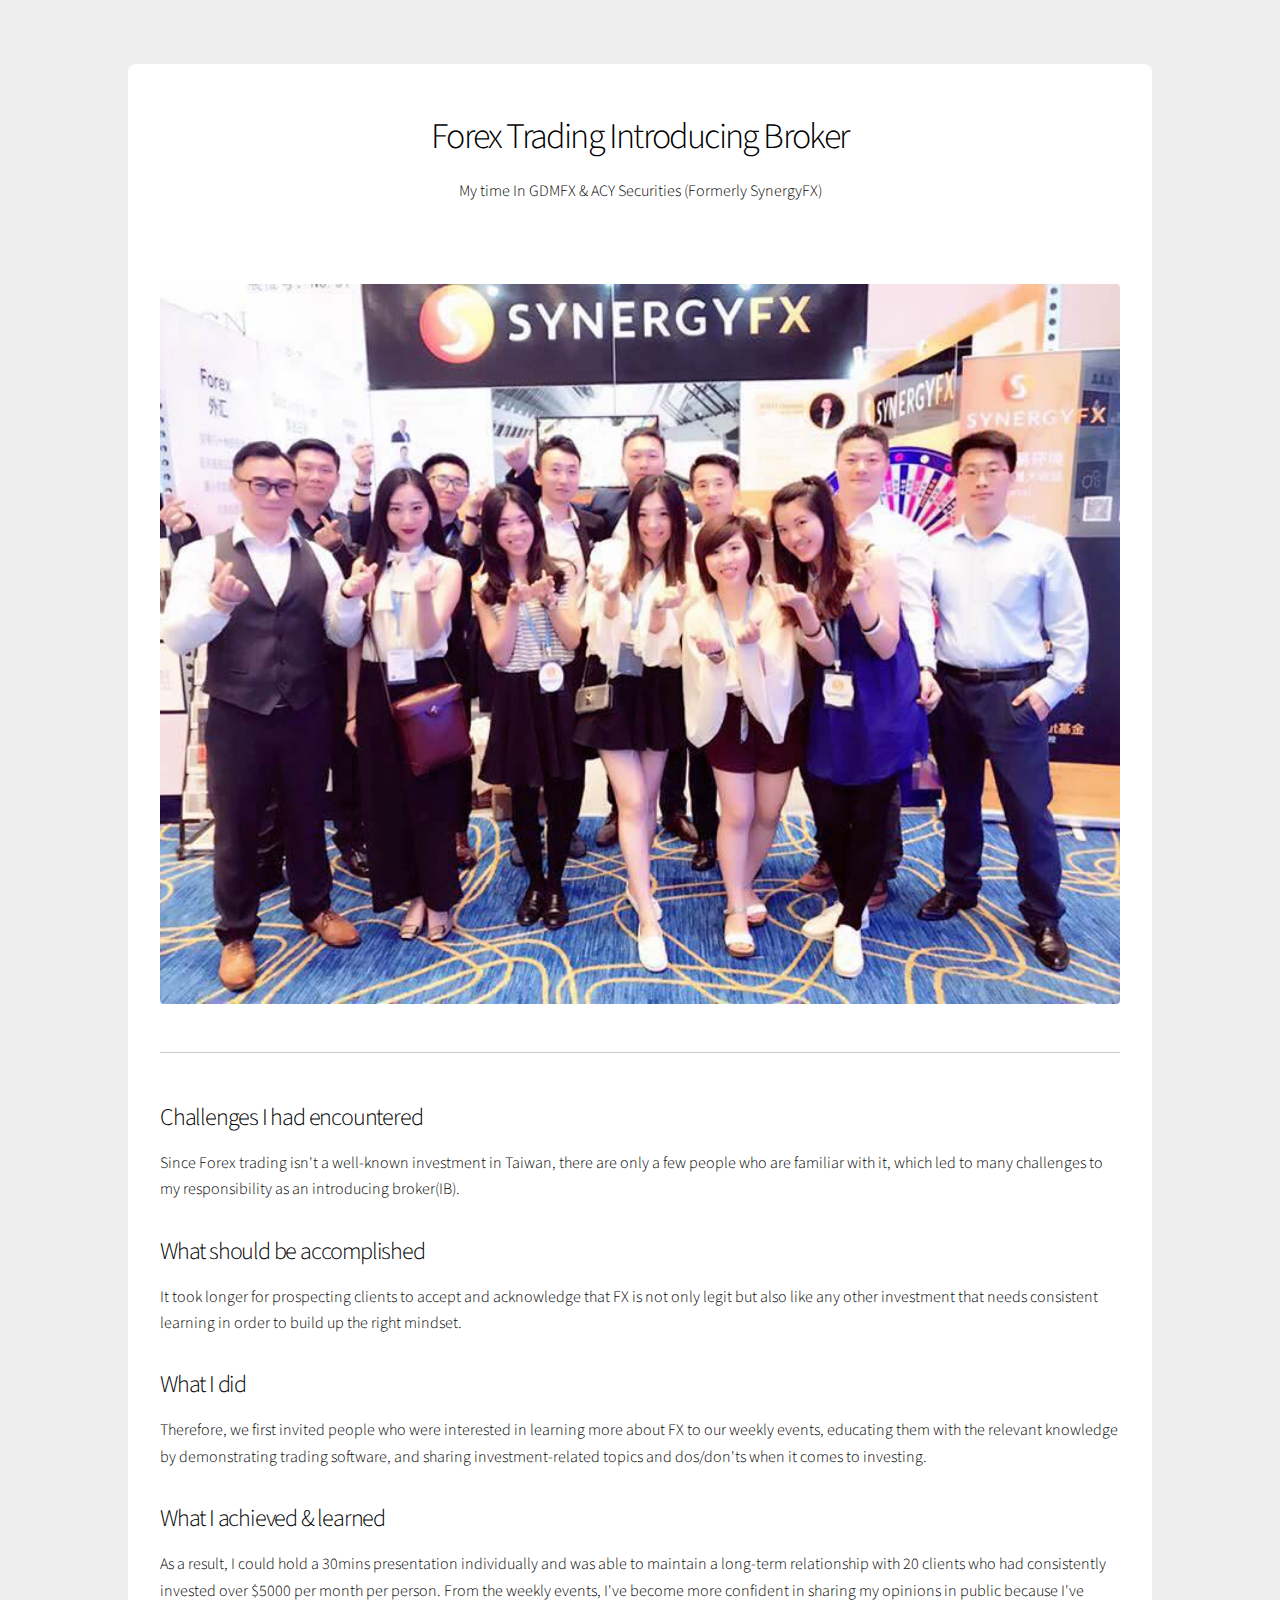
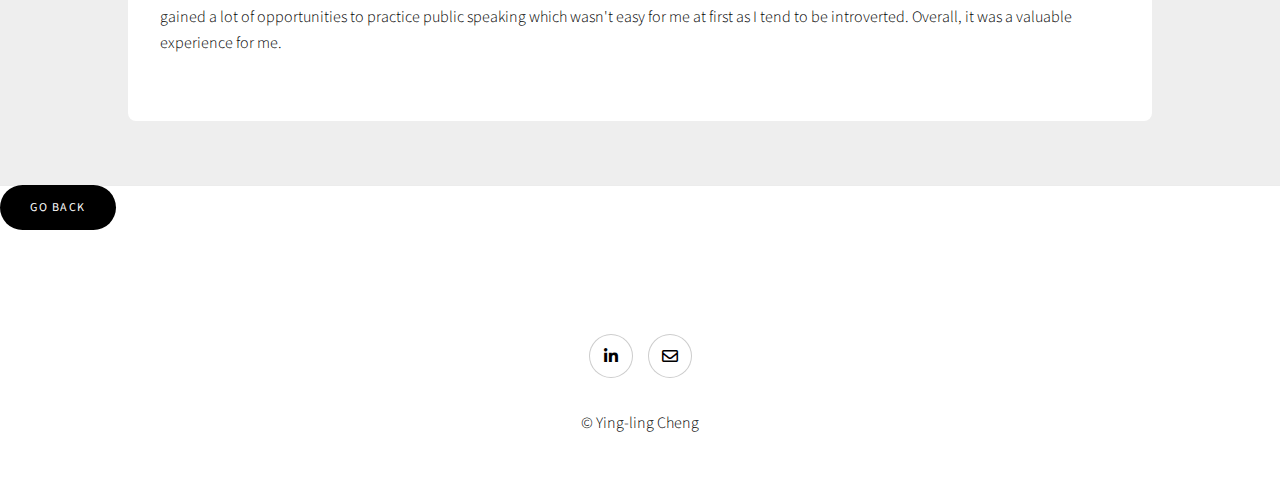
<file: IB.html>
<!DOCTYPE HTML>
<!--
	Story by HTML5 UP
	html5up.net | @ajlkn
	Free for personal and commercial use under the CCA 3.0 license (html5up.net/license)
-->
<html>
	<head>
		<title>Forex Trading Introducing Broker.Ying-ling Cheng</title>
		<meta charset="utf-8" />
		<meta name="viewport" content="width=device-width, initial-scale=1, user-scalable=no" />
		<link rel="stylesheet" href="assets/css/main.css" />
		<noscript><link rel="stylesheet" href="assets/css/noscript.css" /></noscript>
	</head>
	<body class="is-preload">

		<!-- Wrapper -->
			<div id="wrapper" class="divided">
				<section class="wrapper style2 align-center">
					<div class="inner">
						<h2>Forex Trading Introducing Broker</h2>
						<p>My time In GDMFX  & ACY Securities (Formerly SynergyFX)</p>
						<div class="index align-left">
							<span class="image fit"><img src="images/synergyfx-shanghai brokers show.jpg" alt="" /></span>

							<!-- Text -->
								<section>
									<div class="content">
										<h3>Challenges I had encountered</h3>
											<p>Since Forex trading isn't a well-known investment in Taiwan, there are only a few people who are familiar with it, which led to many challenges to my responsibility as an introducing broker(IB).</p>
										<h3>What should be accomplished</h3>
											<p>It took longer for prospecting clients to accept and acknowledge that FX is not only legit but also like any other investment that needs consistent learning in order to build up the right mindset.</p>
										<h3>What I did</h3>
											<p>Therefore, we first invited people who were interested in learning more about FX to our weekly events, educating them with the relevant knowledge by demonstrating trading software, and sharing investment-related topics and dos/don'ts when it comes to investing.</p>
										<h3>What I achieved & learned</h3>
											<p>As a result, I could hold a 30mins presentation individually and was able to maintain a long-term relationship with 20 clients who had consistently invested over $5000 per month per person. From the weekly events, I've become more confident in sharing my opinions in public because I've gained a lot of opportunities to practice public speaking which wasn't easy for me at first as I tend to be introverted. Overall, it was a valuable experience for me.</p>
									</div>
									</div>
								</section>
								<ul class="actions">
									<li><a href="index.html" class="button primary">Go Back</a></li>
								</ul>
				</section>
			</div>		
			<!-- Footer -->
			<footer class="wrapper style1 align-center">
				<div class="inner">
					<ul class="icons">
						<li><a href="https://www.linkedin.com/in/yinglingcheng/" class="icon brands style2 fa-linkedin-in"><span class="label">Linkedin</span></a></li>
						<li><a href="https://mail.google.com/mail/ca/u/0/?view=cm&fs=1&tf=1&source=mailto&to=yingling.cheng1023@gmail.com" class="icon style2 fa-envelope"><span class="label">Email</span></a></li>
					</ul>
					<p>&copy; Ying-ling Cheng</p>
				</div>
			</footer>
	</div>

<!-- Scripts -->
	<script src="assets/js/jquery.min.js"></script>
	<script src="assets/js/jquery.scrollex.min.js"></script>
	<script src="assets/js/jquery.scrolly.min.js"></script>
	<script src="assets/js/browser.min.js"></script>
	<script src="assets/js/breakpoints.min.js"></script>
	<script src="assets/js/util.js"></script>
	<script src="assets/js/main.js"></script>


	</body>
</html>
</file>
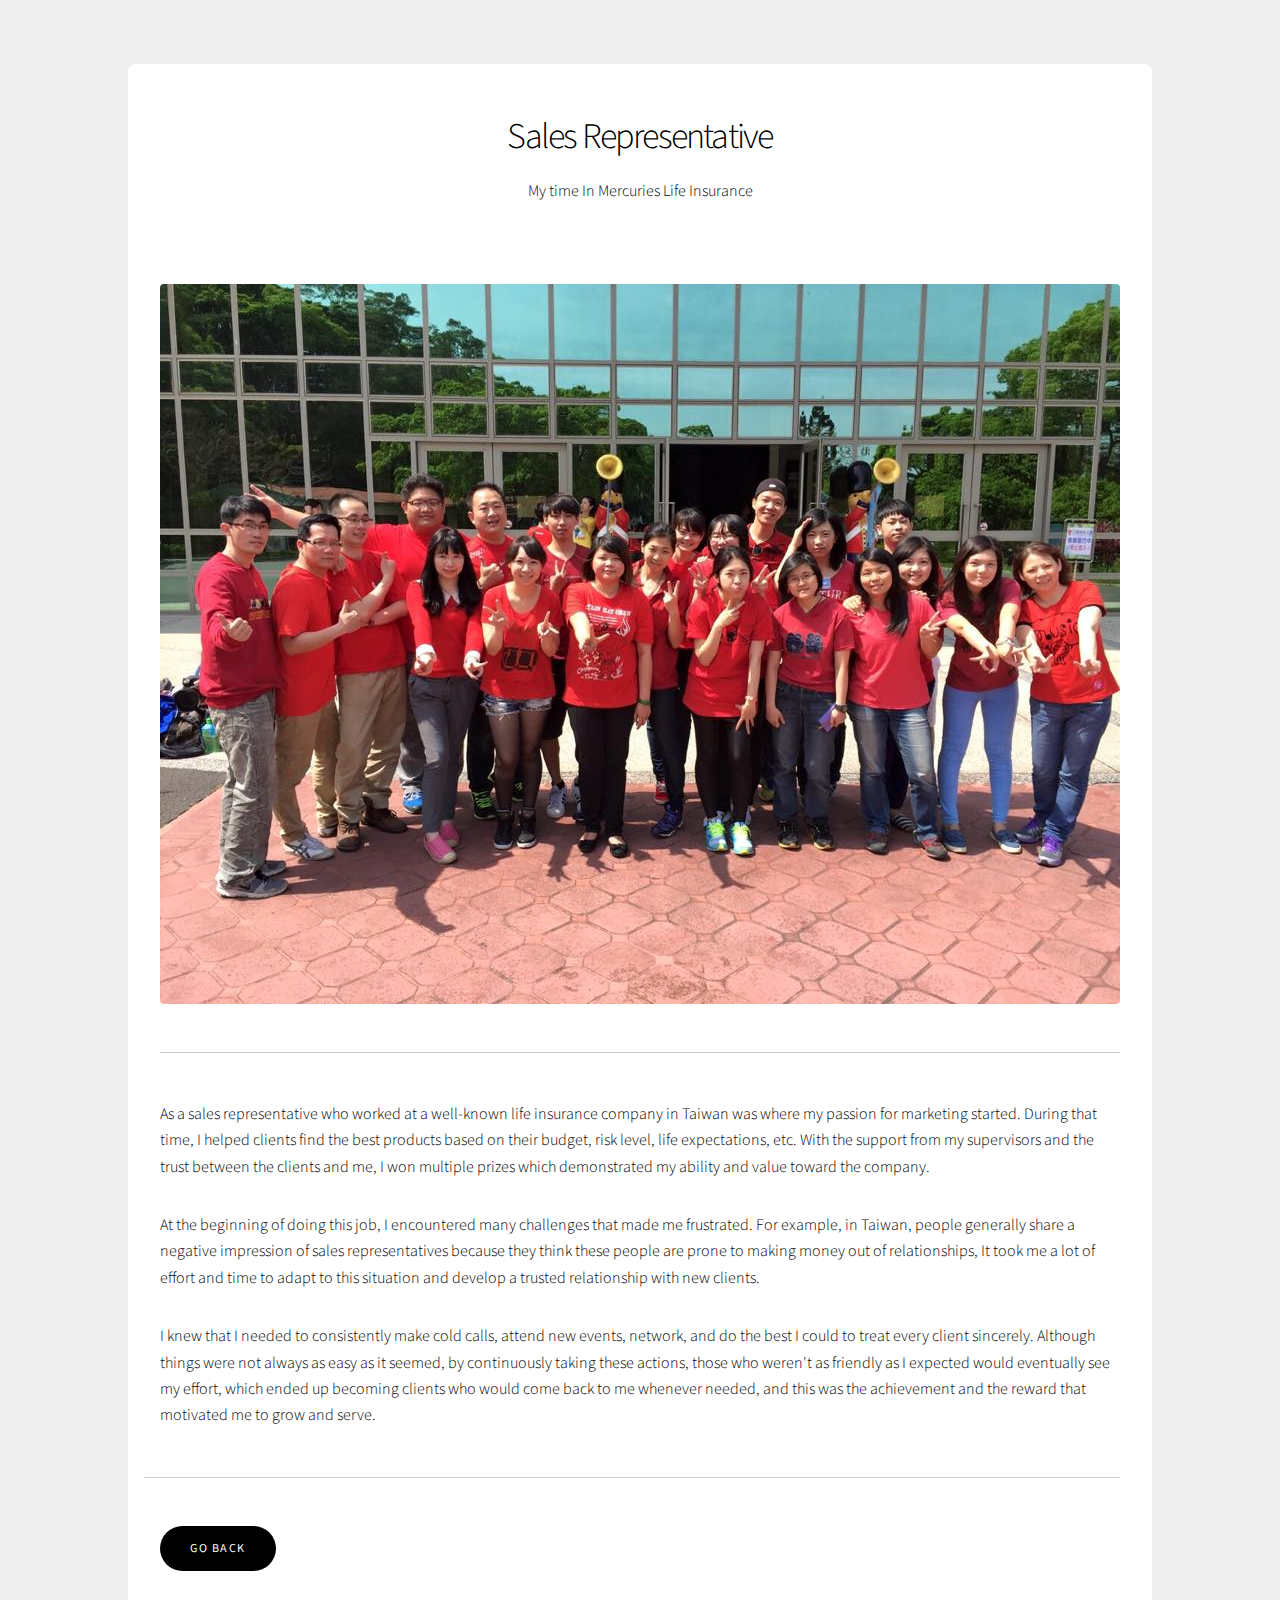
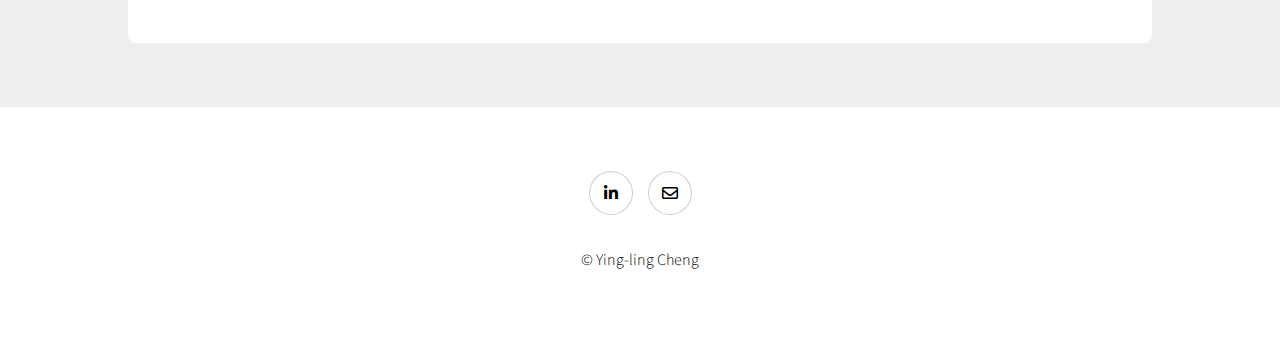
<file: salesrepresentative.html>
<!DOCTYPE HTML>
<!--
	Story by HTML5 UP
	html5up.net | @ajlkn
	Free for personal and commercial use under the CCA 3.0 license (html5up.net/license)
-->
<html>
	<head>
		<title>Sales-Work Experience.Ying-ling Cheng</title>
		<meta charset="utf-8" />
		<meta name="viewport" content="width=device-width, initial-scale=1, user-scalable=no" />
		<link rel="stylesheet" href="assets/css/main.css" />
		<noscript><link rel="stylesheet" href="assets/css/noscript.css" /></noscript>
	</head>
	<body class="is-preload">

		<!-- Wrapper -->
			<div id="wrapper" class="divided">
				<section class="wrapper style2 align-center">
					<div class="inner">
						<h2>Sales Representative</h2>
						<p>My time In Mercuries Life Insurance</p>
						<div class="index align-left">

							<span class="image fit"><img src="images/mercuries life insurance-event.jpg" alt="" /></span>

							<!-- Text -->
								<section>
									<div class="content">
									<p>As a sales representative who worked at a well-known life insurance company in Taiwan was where my passion for marketing started. During that time, I helped clients find the best products based on their budget, risk level, life expectations, etc. With the support from my supervisors and the trust between the clients and me, I won multiple prizes which demonstrated my ability and value toward the company.</p>	
									<p>At the beginning of doing this job, I encountered many challenges that made me frustrated. For example, in Taiwan, people generally share a negative impression of sales representatives because they think these people are prone to making money out of relationships, It took me a lot of effort and time to adapt to this situation and develop a trusted relationship with new clients.</p>
									<p>I knew that I needed to consistently make cold calls, attend new events, network, and do the best I could to treat every client sincerely. Although things were not always as easy as it seemed, by continuously taking these actions, those who weren't as friendly as I expected would eventually see my effort, which ended up becoming clients who would come back to me whenever needed, and this was the achievement and the reward that motivated me to grow and serve.</p>
									</div>
								</section>
								<ul class="actions">
									<li><a href="index.html" class="button primary">Go Back</a></li>
								</ul>
				</section>
			</div>		
			<!-- Footer -->
			<footer class="wrapper style1 align-center">
				<div class="inner">
					<ul class="icons">
						<li><a href="https://www.linkedin.com/in/yinglingcheng/" class="icon brands style2 fa-linkedin-in"><span class="label">Linkedin</span></a></li>
						<li><a href="https://mail.google.com/mail/ca/u/0/?view=cm&fs=1&tf=1&source=mailto&to=zoecheng7989@gmail.com" class="icon style2 fa-envelope"><span class="label">Email</span></a></li>
					</ul>
					<p>&copy; Ying-ling Cheng</p>
				</div>
			</footer>
	</div>

<!-- Scripts -->
	<script src="assets/js/jquery.min.js"></script>
	<script src="assets/js/jquery.scrollex.min.js"></script>
	<script src="assets/js/jquery.scrolly.min.js"></script>
	<script src="assets/js/browser.min.js"></script>
	<script src="assets/js/breakpoints.min.js"></script>
	<script src="assets/js/util.js"></script>
	<script src="assets/js/main.js"></script>


	</body>
</html>
</file>
<file: assets/css/noscript.css>
/*
	Story by HTML5 UP
	html5up.net | @ajlkn
	Free for personal and commercial use under the CCA 3.0 license (html5up.net/license)
*/

/* Banner (transitions) */

	.banner.onload-content-fade-up .content {
		-moz-transition: none;
		-webkit-transition: none;
		-ms-transition: none;
		transition: none;
	}

	body.is-preload .banner.onload-content-fade-up .content {
		-moz-transform: none;
		-webkit-transform: none;
		-ms-transform: none;
		transform: none;
		opacity: 1;
	}

	.banner.onload-content-fade-down .content {
		-moz-transition: none;
		-webkit-transition: none;
		-ms-transition: none;
		transition: none;
	}

	body.is-preload .banner.onload-content-fade-down .content {
		-moz-transform: none;
		-webkit-transform: none;
		-ms-transform: none;
		transform: none;
		opacity: 1;
	}

	.banner.onload-content-fade-left .content {
		-moz-transition: none;
		-webkit-transition: none;
		-ms-transition: none;
		transition: none;
	}

	body.is-preload .banner.onload-content-fade-left .content {
		-moz-transform: none;
		-webkit-transform: none;
		-ms-transform: none;
		transform: none;
		opacity: 1;
	}

	.banner.onload-content-fade-right .content {
		-moz-transition: none;
		-webkit-transition: none;
		-ms-transition: none;
		transition: none;
	}

	body.is-preload .banner.onload-content-fade-right .content {
		-moz-transform: none;
		-webkit-transform: none;
		-ms-transform: none;
		transform: none;
		opacity: 1;
	}

	.banner.onload-content-fade-in .content {
		-moz-transition: none;
		-webkit-transition: none;
		-ms-transition: none;
		transition: none;
	}

	body.is-preload .banner.onload-content-fade-in .content {
		-moz-transform: none;
		-webkit-transform: none;
		-ms-transform: none;
		transform: none;
		opacity: 1;
	}

	.banner.onload-image-fade-up .image {
		-moz-transition: none;
		-webkit-transition: none;
		-ms-transition: none;
		transition: none;
	}

		.banner.onload-image-fade-up .image img {
			-moz-transition: none;
			-webkit-transition: none;
			-ms-transition: none;
			transition: none;
		}

	body.is-preload .banner.onload-image-fade-up .image {
		-moz-transform: none;
		-webkit-transform: none;
		-ms-transform: none;
		transform: none;
		opacity: 1;
	}

		body.is-preload .banner.onload-image-fade-up .image img {
			opacity: 1;
		}

	.banner.onload-image-fade-down .image {
		-moz-transition: none;
		-webkit-transition: none;
		-ms-transition: none;
		transition: none;
	}

		.banner.onload-image-fade-down .image img {
			-moz-transition: none;
			-webkit-transition: none;
			-ms-transition: none;
			transition: none;
		}

	body.is-preload .banner.onload-image-fade-down .image {
		-moz-transform: none;
		-webkit-transform: none;
		-ms-transform: none;
		transform: none;
		opacity: 1;
	}

		body.is-preload .banner.onload-image-fade-down .image img {
			opacity: 1;
		}

	.banner.onload-image-fade-left .image {
		-moz-transition: none;
		-webkit-transition: none;
		-ms-transition: none;
		transition: none;
	}

		.banner.onload-image-fade-left .image img {
			-moz-transition: none;
			-webkit-transition: none;
			-ms-transition: none;
			transition: none;
		}

	body.is-preload .banner.onload-image-fade-left .image {
		-moz-transform: none;
		-webkit-transform: none;
		-ms-transform: none;
		transform: none;
		opacity: 1;
	}

		body.is-preload .banner.onload-image-fade-left .image img {
			opacity: 1;
		}

	.banner.onload-image-fade-right .image {
		-moz-transition: none;
		-webkit-transition: none;
		-ms-transition: none;
		transition: none;
	}

		.banner.onload-image-fade-right .image img {
			-moz-transition: none;
			-webkit-transition: none;
			-ms-transition: none;
			transition: none;
		}

	body.is-preload .banner.onload-image-fade-right .image {
		-moz-transform: none;
		-webkit-transform: none;
		-ms-transform: none;
		transform: none;
		opacity: 1;
	}

		body.is-preload .banner.onload-image-fade-right .image img {
			opacity: 1;
		}

	.banner.onload-image-fade-in .image img {
		-moz-transition: none;
		-webkit-transition: none;
		-ms-transition: none;
		transition: none;
	}

	body.is-preload .banner.onload-image-fade-in .image img {
		opacity: 1;
	}

	.banner.onscroll-content-fade-up .content {
		-moz-transition: none;
		-webkit-transition: none;
		-ms-transition: none;
		transition: none;
	}

	.banner.onscroll-content-fade-up.is-inactive .content {
		-moz-transform: none;
		-webkit-transform: none;
		-ms-transform: none;
		transform: none;
		opacity: 1;
	}

	.banner.onscroll-content-fade-down .content {
		-moz-transition: none;
		-webkit-transition: none;
		-ms-transition: none;
		transition: none;
	}

	.banner.onscroll-content-fade-down.is-inactive .content {
		-moz-transform: none;
		-webkit-transform: none;
		-ms-transform: none;
		transform: none;
		opacity: 1;
	}

	.banner.onscroll-content-fade-left .content {
		-moz-transition: none;
		-webkit-transition: none;
		-ms-transition: none;
		transition: none;
	}

	.banner.onscroll-content-fade-left.is-inactive .content {
		-moz-transform: none;
		-webkit-transform: none;
		-ms-transform: none;
		transform: none;
		opacity: 1;
	}

	.banner.onscroll-content-fade-right .content {
		-moz-transition: none;
		-webkit-transition: none;
		-ms-transition: none;
		transition: none;
	}

	.banner.onscroll-content-fade-right.is-inactive .content {
		-moz-transform: none;
		-webkit-transform: none;
		-ms-transform: none;
		transform: none;
		opacity: 1;
	}

	.banner.onscroll-content-fade-in .content {
		-moz-transition: none;
		-webkit-transition: none;
		-ms-transition: none;
		transition: none;
	}

	.banner.onscroll-content-fade-in.is-inactive .content {
		-moz-transform: none;
		-webkit-transform: none;
		-ms-transform: none;
		transform: none;
		opacity: 1;
	}

	.banner.onscroll-image-fade-up .image {
		-moz-transition: none;
		-webkit-transition: none;
		-ms-transition: none;
		transition: none;
	}

		.banner.onscroll-image-fade-up .image img {
			-moz-transition: none;
			-webkit-transition: none;
			-ms-transition: none;
			transition: none;
		}

	.banner.onscroll-image-fade-up.is-inactive .image {
		-moz-transform: none;
		-webkit-transform: none;
		-ms-transform: none;
		transform: none;
		opacity: 1;
	}

		.banner.onscroll-image-fade-up.is-inactive .image img {
			opacity: 1;
		}

	.banner.onscroll-image-fade-down .image {
		-moz-transition: none;
		-webkit-transition: none;
		-ms-transition: none;
		transition: none;
	}

		.banner.onscroll-image-fade-down .image img {
			-moz-transition: none;
			-webkit-transition: none;
			-ms-transition: none;
			transition: none;
		}

	.banner.onscroll-image-fade-down.is-inactive .image {
		-moz-transform: none;
		-webkit-transform: none;
		-ms-transform: none;
		transform: none;
		opacity: 1;
	}

		.banner.onscroll-image-fade-down.is-inactive .image img {
			opacity: 1;
		}

	.banner.onscroll-image-fade-left .image {
		-moz-transition: none;
		-webkit-transition: none;
		-ms-transition: none;
		transition: none;
	}

		.banner.onscroll-image-fade-left .image img {
			-moz-transition: none;
			-webkit-transition: none;
			-ms-transition: none;
			transition: none;
		}

	.banner.onscroll-image-fade-left.is-inactive .image {
		-moz-transform: none;
		-webkit-transform: none;
		-ms-transform: none;
		transform: none;
		opacity: 1;
	}

		.banner.onscroll-image-fade-left.is-inactive .image img {
			opacity: 1;
		}

	.banner.onscroll-image-fade-right .image {
		-moz-transition: none;
		-webkit-transition: none;
		-ms-transition: none;
		transition: none;
	}

		.banner.onscroll-image-fade-right .image img {
			-moz-transition: none;
			-webkit-transition: none;
			-ms-transition: none;
			transition: none;
		}

	.banner.onscroll-image-fade-right.is-inactive .image {
		-moz-transform: none;
		-webkit-transform: none;
		-ms-transform: none;
		transform: none;
		opacity: 1;
	}

		.banner.onscroll-image-fade-right.is-inactive .image img {
			opacity: 1;
		}

	.banner.onscroll-image-fade-in .image img {
		-moz-transition: none;
		-webkit-transition: none;
		-ms-transition: none;
		transition: none;
	}

	.banner.onscroll-image-fade-in.is-inactive .image img {
		opacity: 1;
	}
</file>
<file: assets/css/main.css>
@import url(fontawesome-all.min.css);
@import url("https://fonts.googleapis.com/css?family=Source+Sans+Pro:300,300i,400,400i");

/*
	Story by HTML5 UP
	html5up.net | @ajlkn
	Free for personal and commercial use under the CCA 3.0 license (html5up.net/license)
*/

html, body, div, span, applet, object,
iframe, h1, h2, h3, h4, h5, h6, p, blockquote,
pre, a, abbr, acronym, address, big, cite,
code, del, dfn, em, img, ins, kbd, q, s, samp,
small, strike, strong, sub, sup, tt, var, b,
u, i, center, dl, dt, dd, ol, ul, li, fieldset,
form, label, legend, table, caption, tbody,
tfoot, thead, tr, th, td, article, aside,
canvas, details, embed, figure, figcaption,
footer, header, hgroup, menu, nav, output, ruby,
section, summary, time, mark, audio, video {
	margin: 0;
	padding: 0;
	border: 0;
	font-size: 100%;
	font: inherit;
	vertical-align: baseline;}

article, aside, details, figcaption, figure,
footer, header, hgroup, menu, nav, section {
	display: block;}

body {
	line-height: 1;
}

ol, ul {
	list-style: none;
}

blockquote, q {
	quotes: none;
}

	blockquote:before, blockquote:after, q:before, q:after {
		content: '';
		content: none;
	}

table {
	border-collapse: collapse;
	border-spacing: 0;
}

body {
	-webkit-text-size-adjust: none;
}

mark {
	background-color: transparent;
	color: inherit;
}

input::-moz-focus-inner {
	border: 0;
	padding: 0;
}

input, select, textarea {
	-moz-appearance: none;
	-webkit-appearance: none;
	-ms-appearance: none;
	appearance: none;
}

/* Basic */

	@-ms-viewport {
		width: device-width;
	}

	body {
		-ms-overflow-style: scrollbar;
	}

	@media screen and (max-width: 480px) {

		html, body {
			min-width: 320px;
		}

	}

	html {
		box-sizing: border-box;
	}

	*, *:before, *:after {
		box-sizing: inherit;
	}

	body {
		background: #ffffff;
	}

		body.is-preload *, body.is-preload *:before, body.is-preload *:after {
			-moz-animation: none !important;
			-webkit-animation: none !important;
			-ms-animation: none !important;
			animation: none !important;
			-moz-transition: none !important;
			-webkit-transition: none !important;
			-ms-transition: none !important;
			transition: none !important;
		}

/* Type */

	html {
		font-size: 18pt;
	}

		@media screen and (max-width: 1680px) {

			html {
				font-size: 14pt;
			}

		}

		@media screen and (max-width: 1280px) {

			html {
				font-size: 12pt;
			}

		}

		@media screen and (max-width: 736px) {

			html {
				font-size: 11pt;
			}

		}

		@media screen and (max-width: 360px) {

			html {
				font-size: 10pt;
			}

		}

	body {
		background-color: #ffffff;
		color: #000000;
	}

	body, input, select, textarea {
		font-family: "Source Sans Pro", Helvetica, sans-serif;
		font-size: 1rem;
		font-weight: 300;
		line-height: 1.65;
	}

	a {
		-moz-transition: color 0.2s ease-in-out;
		-webkit-transition: color 0.2s ease-in-out;
		-ms-transition: color 0.2s ease-in-out;
		transition: color 0.2s ease-in-out;
		text-decoration: underline;
	}

		a:hover {
			text-decoration: none;
		}

	strong, b {
		font-weight: 400;
	}

	em, i {
		font-style: italic;
	}

	p {
		margin: 0 0 2rem 0;
	}

		p.major {
			font-size: 1.25rem;
		}

	h1, h2, h3, h4, h5, h6 {
		font-weight: 300;
		line-height: 1.375;
		letter-spacing: -0.05em;
		margin: 0 0 1rem 0;
	}

		h1 a, h2 a, h3 a, h4 a, h5 a, h6 a {
			color: inherit;
			text-decoration: none;
		}

	h1 {
		font-size: 3.5rem;
		line-height: 1.2;
	}

	h2 {
		font-size: 2.25rem;
	}

	h3 {
		font-size: 1.5rem;
	}

	h4 {
		font-size: 1.1rem;
	}

	h5 {
		font-size: 0.9rem;
	}

	h6 {
		font-size: 0.7rem;
	}

	sub {
		font-size: 0.8rem;
		position: relative;
		top: 0.5rem;
	}

	sup {
		font-size: 0.8rem;
		position: relative;
		top: -0.5rem;
	}

	blockquote {
		border-left: solid 4px;
		font-style: italic;
		margin: 0 0 2rem 0;
		padding: 0.5rem 0 0.5rem 2rem;
	}

	code {
		border-radius: 4px;
		font-family: "Courier New", monospace;
		font-size: 0.9em;
		margin: 0 0.25rem;
		padding: 0.25rem 0.325rem;
	}

	pre {
		-webkit-overflow-scrolling: touch;
		font-family: "Courier New", monospace;
		font-size: 0.9em;
		margin: 0 0 2rem 0;
	}

		pre code {
			display: block;
			line-height: 1.5;
			padding: 0.75rem 1rem;
			overflow-x: auto;
		}

	hr {
		border: 0;
		border-bottom: solid 1px;
		margin: 2.5rem 0;
	}

		hr.major {
			margin: 3.5rem 0;
		}

	.align-left {
		text-align: left;
	}

	.align-center {
		text-align: center;
	}

	.align-right {
		text-align: right;
	}

	@media screen and (max-width: 736px) {

		p.major {
			font-size: 1.1rem;
		}

		h1 {
			font-size: 2.5rem;
		}

		h2 {
			font-size: 2rem;
		}

		h3 {
			font-size: 1.25rem;
		}

		h4 {
			font-size: 1rem;
		}

	}

	input, select, textarea {
		color: #000000;
	}

	a {
		color: #000000;
	}

		a:hover {
			color: #47D3E5;
		}

	strong, b {
		color: #000000;
	}

	h1, h2, h3, h4, h5, h6 {
		color: #000000;
	}

	blockquote {
		border-left-color: rgba(0, 0, 0, 0.2);
	}

	code {
		background: rgba(0, 0, 0, 0.05);
		border-color: rgba(0, 0, 0, 0.2);
	}

	hr {
		border-bottom-color: rgba(0, 0, 0, 0.2);
	}

/* Row */

	.row {
		display: flex;
		flex-wrap: wrap;
		box-sizing: border-box;
		align-items: stretch;
	}

		.row > * {
			box-sizing: border-box;
		}

		.row.gtr-uniform > * > :last-child {
			margin-bottom: 0;
		}

		.row.aln-left {
			justify-content: flex-start;
		}

		.row.aln-center {
			justify-content: center;
		}

		.row.aln-right {
			justify-content: flex-end;
		}

		.row.aln-top {
			align-items: flex-start;
		}

		.row.aln-middle {
			align-items: center;
		}

		.row.aln-bottom {
			align-items: flex-end;
		}

		.row > .imp {
			order: -1;
		}

		.row > .col-1 {
			width: 8.33333%;
		}

		.row > .off-1 {
			margin-left: 8.33333%;
		}

		.row > .col-2 {
			width: 16.66667%;
		}

		.row > .off-2 {
			margin-left: 16.66667%;
		}

		.row > .col-3 {
			width: 25%;
		}

		.row > .off-3 {
			margin-left: 25%;
		}

		.row > .col-4 {
			width: 33.33333%;
		}

		.row > .off-4 {
			margin-left: 33.33333%;
		}

		.row > .col-5 {
			width: 41.66667%;
		}

		.row > .off-5 {
			margin-left: 41.66667%;
		}

		.row > .col-6 {
			width: 50%;
		}

		.row > .off-6 {
			margin-left: 50%;
		}

		.row > .col-7 {
			width: 58.33333%;
		}

		.row > .off-7 {
			margin-left: 58.33333%;
		}

		.row > .col-8 {
			width: 66.66667%;
		}

		.row > .off-8 {
			margin-left: 66.66667%;
		}

		.row > .col-9 {
			width: 75%;
		}

		.row > .off-9 {
			margin-left: 75%;
		}

		.row > .col-10 {
			width: 83.33333%;
		}

		.row > .off-10 {
			margin-left: 83.33333%;
		}

		.row > .col-11 {
			width: 91.66667%;
		}

		.row > .off-11 {
			margin-left: 91.66667%;
		}

		.row > .col-12 {
			width: 100%;
		}

		.row > .off-12 {
			margin-left: 100%;
		}

		.row.gtr-0 {
			margin-top: 0;
			margin-left: 0rem;
		}

			.row.gtr-0 > * {
				padding: 0 0 0 0rem;
			}

			.row.gtr-0.gtr-uniform {
				margin-top: 0rem;
			}

				.row.gtr-0.gtr-uniform > * {
					padding-top: 0rem;
				}

		.row.gtr-25 {
			margin-top: 0;
			margin-left: -0.5rem;
		}

			.row.gtr-25 > * {
				padding: 0 0 0 0.5rem;
			}

			.row.gtr-25.gtr-uniform {
				margin-top: -0.5rem;
			}

				.row.gtr-25.gtr-uniform > * {
					padding-top: 0.5rem;
				}

		.row.gtr-50 {
			margin-top: 0;
			margin-left: -1rem;
		}

			.row.gtr-50 > * {
				padding: 0 0 0 1rem;
			}

			.row.gtr-50.gtr-uniform {
				margin-top: -1rem;
			}

				.row.gtr-50.gtr-uniform > * {
					padding-top: 1rem;
				}

		.row {
			margin-top: 0;
			margin-left: -2rem;
		}

			.row > * {
				padding: 0 0 0 2rem;
			}

			.row.gtr-uniform {
				margin-top: -2rem;
			}

				.row.gtr-uniform > * {
					padding-top: 2rem;
				}

		.row.gtr-150 {
			margin-top: 0;
			margin-left: -3rem;
		}

			.row.gtr-150 > * {
				padding: 0 0 0 3rem;
			}

			.row.gtr-150.gtr-uniform {
				margin-top: -3rem;
			}

				.row.gtr-150.gtr-uniform > * {
					padding-top: 3rem;
				}

		.row.gtr-200 {
			margin-top: 0;
			margin-left: -4rem;
		}

			.row.gtr-200 > * {
				padding: 0 0 0 4rem;
			}

			.row.gtr-200.gtr-uniform {
				margin-top: -4rem;
			}

				.row.gtr-200.gtr-uniform > * {
					padding-top: 4rem;
				}

		@media screen and (max-width: 1680px) {

			.row {
				display: flex;
				flex-wrap: wrap;
				box-sizing: border-box;
				align-items: stretch;
			}

				.row > * {
					box-sizing: border-box;
				}

				.row.gtr-uniform > * > :last-child {
					margin-bottom: 0;
				}

				.row.aln-left {
					justify-content: flex-start;
				}

				.row.aln-center {
					justify-content: center;
				}

				.row.aln-right {
					justify-content: flex-end;
				}

				.row.aln-top {
					align-items: flex-start;
				}

				.row.aln-middle {
					align-items: center;
				}

				.row.aln-bottom {
					align-items: flex-end;
				}

				.row > .imp-xlarge {
					order: -1;
				}

				.row > .col-1-xlarge {
					width: 8.33333%;
				}

				.row > .off-1-xlarge {
					margin-left: 8.33333%;
				}

				.row > .col-2-xlarge {
					width: 16.66667%;
				}

				.row > .off-2-xlarge {
					margin-left: 16.66667%;
				}

				.row > .col-3-xlarge {
					width: 25%;
				}

				.row > .off-3-xlarge {
					margin-left: 25%;
				}

				.row > .col-4-xlarge {
					width: 33.33333%;
				}

				.row > .off-4-xlarge {
					margin-left: 33.33333%;
				}

				.row > .col-5-xlarge {
					width: 41.66667%;
				}

				.row > .off-5-xlarge {
					margin-left: 41.66667%;
				}

				.row > .col-6-xlarge {
					width: 50%;
				}

				.row > .off-6-xlarge {
					margin-left: 50%;
				}

				.row > .col-7-xlarge {
					width: 58.33333%;
				}

				.row > .off-7-xlarge {
					margin-left: 58.33333%;
				}

				.row > .col-8-xlarge {
					width: 66.66667%;
				}

				.row > .off-8-xlarge {
					margin-left: 66.66667%;
				}

				.row > .col-9-xlarge {
					width: 75%;
				}

				.row > .off-9-xlarge {
					margin-left: 75%;
				}

				.row > .col-10-xlarge {
					width: 83.33333%;
				}

				.row > .off-10-xlarge {
					margin-left: 83.33333%;
				}

				.row > .col-11-xlarge {
					width: 91.66667%;
				}

				.row > .off-11-xlarge {
					margin-left: 91.66667%;
				}

				.row > .col-12-xlarge {
					width: 100%;
				}

				.row > .off-12-xlarge {
					margin-left: 100%;
				}

				.row.gtr-0 {
					margin-top: 0;
					margin-left: 0rem;
				}

					.row.gtr-0 > * {
						padding: 0 0 0 0rem;
					}

					.row.gtr-0.gtr-uniform {
						margin-top: 0rem;
					}

						.row.gtr-0.gtr-uniform > * {
							padding-top: 0rem;
						}

				.row.gtr-25 {
					margin-top: 0;
					margin-left: -0.5rem;
				}

					.row.gtr-25 > * {
						padding: 0 0 0 0.5rem;
					}

					.row.gtr-25.gtr-uniform {
						margin-top: -0.5rem;
					}

						.row.gtr-25.gtr-uniform > * {
							padding-top: 0.5rem;
						}

				.row.gtr-50 {
					margin-top: 0;
					margin-left: -1rem;
				}

					.row.gtr-50 > * {
						padding: 0 0 0 1rem;
					}

					.row.gtr-50.gtr-uniform {
						margin-top: -1rem;
					}

						.row.gtr-50.gtr-uniform > * {
							padding-top: 1rem;
						}

				.row {
					margin-top: 0;
					margin-left: -2rem;
				}

					.row > * {
						padding: 0 0 0 2rem;
					}

					.row.gtr-uniform {
						margin-top: -2rem;
					}

						.row.gtr-uniform > * {
							padding-top: 2rem;
						}

				.row.gtr-150 {
					margin-top: 0;
					margin-left: -3rem;
				}

					.row.gtr-150 > * {
						padding: 0 0 0 3rem;
					}

					.row.gtr-150.gtr-uniform {
						margin-top: -3rem;
					}

						.row.gtr-150.gtr-uniform > * {
							padding-top: 3rem;
						}

				.row.gtr-200 {
					margin-top: 0;
					margin-left: -4rem;
				}

					.row.gtr-200 > * {
						padding: 0 0 0 4rem;
					}

					.row.gtr-200.gtr-uniform {
						margin-top: -4rem;
					}

						.row.gtr-200.gtr-uniform > * {
							padding-top: 4rem;
						}

		}

		@media screen and (max-width: 1280px) {

			.row {
				display: flex;
				flex-wrap: wrap;
				box-sizing: border-box;
				align-items: stretch;
			}

				.row > * {
					box-sizing: border-box;
				}

				.row.gtr-uniform > * > :last-child {
					margin-bottom: 0;
				}

				.row.aln-left {
					justify-content: flex-start;
				}

				.row.aln-center {
					justify-content: center;
				}

				.row.aln-right {
					justify-content: flex-end;
				}

				.row.aln-top {
					align-items: flex-start;
				}

				.row.aln-middle {
					align-items: center;
				}

				.row.aln-bottom {
					align-items: flex-end;
				}

				.row > .imp-large {
					order: -1;
				}

				.row > .col-1-large {
					width: 8.33333%;
				}

				.row > .off-1-large {
					margin-left: 8.33333%;
				}

				.row > .col-2-large {
					width: 16.66667%;
				}

				.row > .off-2-large {
					margin-left: 16.66667%;
				}

				.row > .col-3-large {
					width: 25%;
				}

				.row > .off-3-large {
					margin-left: 25%;
				}

				.row > .col-4-large {
					width: 33.33333%;
				}

				.row > .off-4-large {
					margin-left: 33.33333%;
				}

				.row > .col-5-large {
					width: 41.66667%;
				}

				.row > .off-5-large {
					margin-left: 41.66667%;
				}

				.row > .col-6-large {
					width: 50%;
				}

				.row > .off-6-large {
					margin-left: 50%;
				}

				.row > .col-7-large {
					width: 58.33333%;
				}

				.row > .off-7-large {
					margin-left: 58.33333%;
				}

				.row > .col-8-large {
					width: 66.66667%;
				}

				.row > .off-8-large {
					margin-left: 66.66667%;
				}

				.row > .col-9-large {
					width: 75%;
				}

				.row > .off-9-large {
					margin-left: 75%;
				}

				.row > .col-10-large {
					width: 83.33333%;
				}

				.row > .off-10-large {
					margin-left: 83.33333%;
				}

				.row > .col-11-large {
					width: 91.66667%;
				}

				.row > .off-11-large {
					margin-left: 91.66667%;
				}

				.row > .col-12-large {
					width: 100%;
				}

				.row > .off-12-large {
					margin-left: 100%;
				}

				.row.gtr-0 {
					margin-top: 0;
					margin-left: 0rem;
				}

					.row.gtr-0 > * {
						padding: 0 0 0 0rem;
					}

					.row.gtr-0.gtr-uniform {
						margin-top: 0rem;
					}

						.row.gtr-0.gtr-uniform > * {
							padding-top: 0rem;
						}

				.row.gtr-25 {
					margin-top: 0;
					margin-left: -0.5rem;
				}

					.row.gtr-25 > * {
						padding: 0 0 0 0.5rem;
					}

					.row.gtr-25.gtr-uniform {
						margin-top: -0.5rem;
					}

						.row.gtr-25.gtr-uniform > * {
							padding-top: 0.5rem;
						}

				.row.gtr-50 {
					margin-top: 0;
					margin-left: -1rem;
				}

					.row.gtr-50 > * {
						padding: 0 0 0 1rem;
					}

					.row.gtr-50.gtr-uniform {
						margin-top: -1rem;
					}

						.row.gtr-50.gtr-uniform > * {
							padding-top: 1rem;
						}

				.row {
					margin-top: 0;
					margin-left: -2rem;
				}

					.row > * {
						padding: 0 0 0 2rem;
					}

					.row.gtr-uniform {
						margin-top: -2rem;
					}

						.row.gtr-uniform > * {
							padding-top: 2rem;
						}

				.row.gtr-150 {
					margin-top: 0;
					margin-left: -3rem;
				}

					.row.gtr-150 > * {
						padding: 0 0 0 3rem;
					}

					.row.gtr-150.gtr-uniform {
						margin-top: -3rem;
					}

						.row.gtr-150.gtr-uniform > * {
							padding-top: 3rem;
						}

				.row.gtr-200 {
					margin-top: 0;
					margin-left: -4rem;
				}

					.row.gtr-200 > * {
						padding: 0 0 0 4rem;
					}

					.row.gtr-200.gtr-uniform {
						margin-top: -4rem;
					}

						.row.gtr-200.gtr-uniform > * {
							padding-top: 4rem;
						}

		}

		@media screen and (max-width: 980px) {

			.row {
				display: flex;
				flex-wrap: wrap;
				box-sizing: border-box;
				align-items: stretch;
			}

				.row > * {
					box-sizing: border-box;
				}

				.row.gtr-uniform > * > :last-child {
					margin-bottom: 0;
				}

				.row.aln-left {
					justify-content: flex-start;
				}

				.row.aln-center {
					justify-content: center;
				}

				.row.aln-right {
					justify-content: flex-end;
				}

				.row.aln-top {
					align-items: flex-start;
				}

				.row.aln-middle {
					align-items: center;
				}

				.row.aln-bottom {
					align-items: flex-end;
				}

				.row > .imp-medium {
					order: -1;
				}

				.row > .col-1-medium {
					width: 8.33333%;
				}

				.row > .off-1-medium {
					margin-left: 8.33333%;
				}

				.row > .col-2-medium {
					width: 16.66667%;
				}

				.row > .off-2-medium {
					margin-left: 16.66667%;
				}

				.row > .col-3-medium {
					width: 25%;
				}

				.row > .off-3-medium {
					margin-left: 25%;
				}

				.row > .col-4-medium {
					width: 33.33333%;
				}

				.row > .off-4-medium {
					margin-left: 33.33333%;
				}

				.row > .col-5-medium {
					width: 41.66667%;
				}

				.row > .off-5-medium {
					margin-left: 41.66667%;
				}

				.row > .col-6-medium {
					width: 50%;
				}

				.row > .off-6-medium {
					margin-left: 50%;
				}

				.row > .col-7-medium {
					width: 58.33333%;
				}

				.row > .off-7-medium {
					margin-left: 58.33333%;
				}

				.row > .col-8-medium {
					width: 66.66667%;
				}

				.row > .off-8-medium {
					margin-left: 66.66667%;
				}

				.row > .col-9-medium {
					width: 75%;
				}

				.row > .off-9-medium {
					margin-left: 75%;
				}

				.row > .col-10-medium {
					width: 83.33333%;
				}

				.row > .off-10-medium {
					margin-left: 83.33333%;
				}

				.row > .col-11-medium {
					width: 91.66667%;
				}

				.row > .off-11-medium {
					margin-left: 91.66667%;
				}

				.row > .col-12-medium {
					width: 100%;
				}

				.row > .off-12-medium {
					margin-left: 100%;
				}

				.row.gtr-0 {
					margin-top: 0;
					margin-left: 0rem;
				}

					.row.gtr-0 > * {
						padding: 0 0 0 0rem;
					}

					.row.gtr-0.gtr-uniform {
						margin-top: 0rem;
					}

						.row.gtr-0.gtr-uniform > * {
							padding-top: 0rem;
						}

				.row.gtr-25 {
					margin-top: 0;
					margin-left: -0.5rem;
				}

					.row.gtr-25 > * {
						padding: 0 0 0 0.5rem;
					}

					.row.gtr-25.gtr-uniform {
						margin-top: -0.5rem;
					}

						.row.gtr-25.gtr-uniform > * {
							padding-top: 0.5rem;
						}

				.row.gtr-50 {
					margin-top: 0;
					margin-left: -1rem;
				}

					.row.gtr-50 > * {
						padding: 0 0 0 1rem;
					}

					.row.gtr-50.gtr-uniform {
						margin-top: -1rem;
					}

						.row.gtr-50.gtr-uniform > * {
							padding-top: 1rem;
						}

				.row {
					margin-top: 0;
					margin-left: -2rem;
				}

					.row > * {
						padding: 0 0 0 2rem;
					}

					.row.gtr-uniform {
						margin-top: -2rem;
					}

						.row.gtr-uniform > * {
							padding-top: 2rem;
						}

				.row.gtr-150 {
					margin-top: 0;
					margin-left: -3rem;
				}

					.row.gtr-150 > * {
						padding: 0 0 0 3rem;
					}

					.row.gtr-150.gtr-uniform {
						margin-top: -3rem;
					}

						.row.gtr-150.gtr-uniform > * {
							padding-top: 3rem;
						}

				.row.gtr-200 {
					margin-top: 0;
					margin-left: -4rem;
				}

					.row.gtr-200 > * {
						padding: 0 0 0 4rem;
					}

					.row.gtr-200.gtr-uniform {
						margin-top: -4rem;
					}

						.row.gtr-200.gtr-uniform > * {
							padding-top: 4rem;
						}

		}

		@media screen and (max-width: 736px) {

			.row {
				display: flex;
				flex-wrap: wrap;
				box-sizing: border-box;
				align-items: stretch;
			}

				.row > * {
					box-sizing: border-box;
				}

				.row.gtr-uniform > * > :last-child {
					margin-bottom: 0;
				}

				.row.aln-left {
					justify-content: flex-start;
				}

				.row.aln-center {
					justify-content: center;
				}

				.row.aln-right {
					justify-content: flex-end;
				}

				.row.aln-top {
					align-items: flex-start;
				}

				.row.aln-middle {
					align-items: center;
				}

				.row.aln-bottom {
					align-items: flex-end;
				}

				.row > .imp-small {
					order: -1;
				}

				.row > .col-1-small {
					width: 8.33333%;
				}

				.row > .off-1-small {
					margin-left: 8.33333%;
				}

				.row > .col-2-small {
					width: 16.66667%;
				}

				.row > .off-2-small {
					margin-left: 16.66667%;
				}

				.row > .col-3-small {
					width: 25%;
				}

				.row > .off-3-small {
					margin-left: 25%;
				}

				.row > .col-4-small {
					width: 33.33333%;
				}

				.row > .off-4-small {
					margin-left: 33.33333%;
				}

				.row > .col-5-small {
					width: 41.66667%;
				}

				.row > .off-5-small {
					margin-left: 41.66667%;
				}

				.row > .col-6-small {
					width: 50%;
				}

				.row > .off-6-small {
					margin-left: 50%;
				}

				.row > .col-7-small {
					width: 58.33333%;
				}

				.row > .off-7-small {
					margin-left: 58.33333%;
				}

				.row > .col-8-small {
					width: 66.66667%;
				}

				.row > .off-8-small {
					margin-left: 66.66667%;
				}

				.row > .col-9-small {
					width: 75%;
				}

				.row > .off-9-small {
					margin-left: 75%;
				}

				.row > .col-10-small {
					width: 83.33333%;
				}

				.row > .off-10-small {
					margin-left: 83.33333%;
				}

				.row > .col-11-small {
					width: 91.66667%;
				}

				.row > .off-11-small {
					margin-left: 91.66667%;
				}

				.row > .col-12-small {
					width: 100%;
				}

				.row > .off-12-small {
					margin-left: 100%;
				}

				.row.gtr-0 {
					margin-top: 0;
					margin-left: 0rem;
				}

					.row.gtr-0 > * {
						padding: 0 0 0 0rem;
					}

					.row.gtr-0.gtr-uniform {
						margin-top: 0rem;
					}

						.row.gtr-0.gtr-uniform > * {
							padding-top: 0rem;
						}

				.row.gtr-25 {
					margin-top: 0;
					margin-left: -0.5rem;
				}

					.row.gtr-25 > * {
						padding: 0 0 0 0.5rem;
					}

					.row.gtr-25.gtr-uniform {
						margin-top: -0.5rem;
					}

						.row.gtr-25.gtr-uniform > * {
							padding-top: 0.5rem;
						}

				.row.gtr-50 {
					margin-top: 0;
					margin-left: -1rem;
				}

					.row.gtr-50 > * {
						padding: 0 0 0 1rem;
					}

					.row.gtr-50.gtr-uniform {
						margin-top: -1rem;
					}

						.row.gtr-50.gtr-uniform > * {
							padding-top: 1rem;
						}

				.row {
					margin-top: 0;
					margin-left: -2rem;
				}

					.row > * {
						padding: 0 0 0 2rem;
					}

					.row.gtr-uniform {
						margin-top: -2rem;
					}

						.row.gtr-uniform > * {
							padding-top: 2rem;
						}

				.row.gtr-150 {
					margin-top: 0;
					margin-left: -3rem;
				}

					.row.gtr-150 > * {
						padding: 0 0 0 3rem;
					}

					.row.gtr-150.gtr-uniform {
						margin-top: -3rem;
					}

						.row.gtr-150.gtr-uniform > * {
							padding-top: 3rem;
						}

				.row.gtr-200 {
					margin-top: 0;
					margin-left: -4rem;
				}

					.row.gtr-200 > * {
						padding: 0 0 0 4rem;
					}

					.row.gtr-200.gtr-uniform {
						margin-top: -4rem;
					}

						.row.gtr-200.gtr-uniform > * {
							padding-top: 4rem;
						}

		}

		@media screen and (max-width: 480px) {

			.row {
				display: flex;
				flex-wrap: wrap;
				box-sizing: border-box;
				align-items: stretch;
			}

				.row > * {
					box-sizing: border-box;
				}

				.row.gtr-uniform > * > :last-child {
					margin-bottom: 0;
				}

				.row.aln-left {
					justify-content: flex-start;
				}

				.row.aln-center {
					justify-content: center;
				}

				.row.aln-right {
					justify-content: flex-end;
				}

				.row.aln-top {
					align-items: flex-start;
				}

				.row.aln-middle {
					align-items: center;
				}

				.row.aln-bottom {
					align-items: flex-end;
				}

				.row > .imp-xsmall {
					order: -1;
				}

				.row > .col-1-xsmall {
					width: 8.33333%;
				}

				.row > .off-1-xsmall {
					margin-left: 8.33333%;
				}

				.row > .col-2-xsmall {
					width: 16.66667%;
				}

				.row > .off-2-xsmall {
					margin-left: 16.66667%;
				}

				.row > .col-3-xsmall {
					width: 25%;
				}

				.row > .off-3-xsmall {
					margin-left: 25%;
				}

				.row > .col-4-xsmall {
					width: 33.33333%;
				}

				.row > .off-4-xsmall {
					margin-left: 33.33333%;
				}

				.row > .col-5-xsmall {
					width: 41.66667%;
				}

				.row > .off-5-xsmall {
					margin-left: 41.66667%;
				}

				.row > .col-6-xsmall {
					width: 50%;
				}

				.row > .off-6-xsmall {
					margin-left: 50%;
				}

				.row > .col-7-xsmall {
					width: 58.33333%;
				}

				.row > .off-7-xsmall {
					margin-left: 58.33333%;
				}

				.row > .col-8-xsmall {
					width: 66.66667%;
				}

				.row > .off-8-xsmall {
					margin-left: 66.66667%;
				}

				.row > .col-9-xsmall {
					width: 75%;
				}

				.row > .off-9-xsmall {
					margin-left: 75%;
				}

				.row > .col-10-xsmall {
					width: 83.33333%;
				}

				.row > .off-10-xsmall {
					margin-left: 83.33333%;
				}

				.row > .col-11-xsmall {
					width: 91.66667%;
				}

				.row > .off-11-xsmall {
					margin-left: 91.66667%;
				}

				.row > .col-12-xsmall {
					width: 100%;
				}

				.row > .off-12-xsmall {
					margin-left: 100%;
				}

				.row.gtr-0 {
					margin-top: 0;
					margin-left: 0rem;
				}

					.row.gtr-0 > * {
						padding: 0 0 0 0rem;
					}

					.row.gtr-0.gtr-uniform {
						margin-top: 0rem;
					}

						.row.gtr-0.gtr-uniform > * {
							padding-top: 0rem;
						}

				.row.gtr-25 {
					margin-top: 0;
					margin-left: -0.5rem;
				}

					.row.gtr-25 > * {
						padding: 0 0 0 0.5rem;
					}

					.row.gtr-25.gtr-uniform {
						margin-top: -0.5rem;
					}

						.row.gtr-25.gtr-uniform > * {
							padding-top: 0.5rem;
						}

				.row.gtr-50 {
					margin-top: 0;
					margin-left: -1rem;
				}

					.row.gtr-50 > * {
						padding: 0 0 0 1rem;
					}

					.row.gtr-50.gtr-uniform {
						margin-top: -1rem;
					}

						.row.gtr-50.gtr-uniform > * {
							padding-top: 1rem;
						}

				.row {
					margin-top: 0;
					margin-left: -2rem;
				}

					.row > * {
						padding: 0 0 0 2rem;
					}

					.row.gtr-uniform {
						margin-top: -2rem;
					}

						.row.gtr-uniform > * {
							padding-top: 2rem;
						}

				.row.gtr-150 {
					margin-top: 0;
					margin-left: -3rem;
				}

					.row.gtr-150 > * {
						padding: 0 0 0 3rem;
					}

					.row.gtr-150.gtr-uniform {
						margin-top: -3rem;
					}

						.row.gtr-150.gtr-uniform > * {
							padding-top: 3rem;
						}

				.row.gtr-200 {
					margin-top: 0;
					margin-left: -4rem;
				}

					.row.gtr-200 > * {
						padding: 0 0 0 4rem;
					}

					.row.gtr-200.gtr-uniform {
						margin-top: -4rem;
					}

						.row.gtr-200.gtr-uniform > * {
							padding-top: 4rem;
						}

		}

		@media screen and (max-width: 360px) {

			.row {
				display: flex;
				flex-wrap: wrap;
				box-sizing: border-box;
				align-items: stretch;
			}

				.row > * {
					box-sizing: border-box;
				}

				.row.gtr-uniform > * > :last-child {
					margin-bottom: 0;
				}

				.row.aln-left {
					justify-content: flex-start;
				}

				.row.aln-center {
					justify-content: center;
				}

				.row.aln-right {
					justify-content: flex-end;
				}

				.row.aln-top {
					align-items: flex-start;
				}

				.row.aln-middle {
					align-items: center;
				}

				.row.aln-bottom {
					align-items: flex-end;
				}

				.row > .imp-xxsmall {
					order: -1;
				}

				.row > .col-1-xxsmall {
					width: 8.33333%;
				}

				.row > .off-1-xxsmall {
					margin-left: 8.33333%;
				}

				.row > .col-2-xxsmall {
					width: 16.66667%;
				}

				.row > .off-2-xxsmall {
					margin-left: 16.66667%;
				}

				.row > .col-3-xxsmall {
					width: 25%;
				}

				.row > .off-3-xxsmall {
					margin-left: 25%;
				}

				.row > .col-4-xxsmall {
					width: 33.33333%;
				}

				.row > .off-4-xxsmall {
					margin-left: 33.33333%;
				}

				.row > .col-5-xxsmall {
					width: 41.66667%;
				}

				.row > .off-5-xxsmall {
					margin-left: 41.66667%;
				}

				.row > .col-6-xxsmall {
					width: 50%;
				}

				.row > .off-6-xxsmall {
					margin-left: 50%;
				}

				.row > .col-7-xxsmall {
					width: 58.33333%;
				}

				.row > .off-7-xxsmall {
					margin-left: 58.33333%;
				}

				.row > .col-8-xxsmall {
					width: 66.66667%;
				}

				.row > .off-8-xxsmall {
					margin-left: 66.66667%;
				}

				.row > .col-9-xxsmall {
					width: 75%;
				}

				.row > .off-9-xxsmall {
					margin-left: 75%;
				}

				.row > .col-10-xxsmall {
					width: 83.33333%;
				}

				.row > .off-10-xxsmall {
					margin-left: 83.33333%;
				}

				.row > .col-11-xxsmall {
					width: 91.66667%;
				}

				.row > .off-11-xxsmall {
					margin-left: 91.66667%;
				}

				.row > .col-12-xxsmall {
					width: 100%;
				}

				.row > .off-12-xxsmall {
					margin-left: 100%;
				}

				.row.gtr-0 {
					margin-top: 0;
					margin-left: 0rem;
				}

					.row.gtr-0 > * {
						padding: 0 0 0 0rem;
					}

					.row.gtr-0.gtr-uniform {
						margin-top: 0rem;
					}

						.row.gtr-0.gtr-uniform > * {
							padding-top: 0rem;
						}

				.row.gtr-25 {
					margin-top: 0;
					margin-left: -0.5rem;
				}

					.row.gtr-25 > * {
						padding: 0 0 0 0.5rem;
					}

					.row.gtr-25.gtr-uniform {
						margin-top: -0.5rem;
					}

						.row.gtr-25.gtr-uniform > * {
							padding-top: 0.5rem;
						}

				.row.gtr-50 {
					margin-top: 0;
					margin-left: -1rem;
				}

					.row.gtr-50 > * {
						padding: 0 0 0 1rem;
					}

					.row.gtr-50.gtr-uniform {
						margin-top: -1rem;
					}

						.row.gtr-50.gtr-uniform > * {
							padding-top: 1rem;
						}

				.row {
					margin-top: 0;
					margin-left: -2rem;
				}

					.row > * {
						padding: 0 0 0 2rem;
					}

					.row.gtr-uniform {
						margin-top: -2rem;
					}

						.row.gtr-uniform > * {
							padding-top: 2rem;
						}

				.row.gtr-150 {
					margin-top: 0;
					margin-left: -3rem;
				}

					.row.gtr-150 > * {
						padding: 0 0 0 3rem;
					}

					.row.gtr-150.gtr-uniform {
						margin-top: -3rem;
					}

						.row.gtr-150.gtr-uniform > * {
							padding-top: 3rem;
						}

				.row.gtr-200 {
					margin-top: 0;
					margin-left: -4rem;
				}

					.row.gtr-200 > * {
						padding: 0 0 0 4rem;
					}

					.row.gtr-200.gtr-uniform {
						margin-top: -4rem;
					}

						.row.gtr-200.gtr-uniform > * {
							padding-top: 4rem;
						}

		}

/* Box */

	.box {
		border-radius: 4px;
		border: solid 1px;
		margin-bottom: 2rem;
		padding: 1.5rem;
	}

		.box > :last-child,
		.box > :last-child > :last-child,
		.box > :last-child > :last-child > :last-child {
			margin-bottom: 0;
		}

		.box.alt {
			border: 0;
			border-radius: 0;
			padding: 0;
		}

	.box {
		border-color: rgba(0, 0, 0, 0.2);
	}

/* Button */

	input[type="submit"],
	input[type="reset"],
	input[type="button"],
	button,
	.button {
		-moz-appearance: none;
		-webkit-appearance: none;
		-ms-appearance: none;
		appearance: none;
		-moz-transition: background-color 0.2s ease-in-out, box-shadow 0.2s ease-in-out, color 0.2s ease-in-out;
		-webkit-transition: background-color 0.2s ease-in-out, box-shadow 0.2s ease-in-out, color 0.2s ease-in-out;
		-ms-transition: background-color 0.2s ease-in-out, box-shadow 0.2s ease-in-out, color 0.2s ease-in-out;
		transition: background-color 0.2s ease-in-out, box-shadow 0.2s ease-in-out, color 0.2s ease-in-out;
		border: 0;
		cursor: pointer;
		display: inline-block;
		font-weight: 400;
		letter-spacing: 0.125em;
		text-align: center;
		text-decoration: none;
		text-transform: uppercase;
		white-space: nowrap;
		font-size: 0.75rem;
		max-width: 20rem;
		height: 3.75em;
		line-height: 3.75em;
		border-radius: 3.75em;
		padding: 0 2.5em;
		text-overflow: ellipsis;
		overflow: hidden;
	}

		input[type="submit"].icon:before,
		input[type="reset"].icon:before,
		input[type="button"].icon:before,
		button.icon:before,
		.button.icon:before {
			margin-right: 0.5rem;
		}

		input[type="submit"].fit,
		input[type="reset"].fit,
		input[type="button"].fit,
		button.fit,
		.button.fit {
			width: 100%;
		}

		input[type="submit"].small,
		input[type="reset"].small,
		input[type="button"].small,
		button.small,
		.button.small {
			font-size: 0.6rem;
			height: 3.325em;
			line-height: 3.325em;
			border-radius: 3.325em;
			padding: 0 2em;
		}

		input[type="submit"].large,
		input[type="reset"].large,
		input[type="button"].large,
		button.large,
		.button.large {
			font-size: 0.8rem;
			height: 4em;
			line-height: 4em;
			border-radius: 4em;
			padding: 0 3em;
		}

		input[type="submit"].wide,
		input[type="reset"].wide,
		input[type="button"].wide,
		button.wide,
		.button.wide {
			min-width: 14em;
		}

		input[type="submit"].disabled, input[type="submit"]:disabled,
		input[type="reset"].disabled,
		input[type="reset"]:disabled,
		input[type="button"].disabled,
		input[type="button"]:disabled,
		button.disabled,
		button:disabled,
		.button.disabled,
		.button:disabled {
			pointer-events: none;
			opacity: 0.25;
		}

	input[type="submit"],
	input[type="reset"],
	input[type="button"],
	button,
	.button {
		background-color: transparent;
		box-shadow: inset 0 0 0 1px rgba(0, 0, 0, 0.2);
		color: #000000 !important;
	}

		input[type="submit"]:hover,
		input[type="reset"]:hover,
		input[type="button"]:hover,
		button:hover,
		.button:hover {
			box-shadow: inset 0 0 0 1px #47D3E5;
			color: #47D3E5 !important;
		}

		input[type="submit"]:active,
		input[type="reset"]:active,
		input[type="button"]:active,
		button:active,
		.button:active {
			background-color: rgba(71, 211, 229, 0.2);
			box-shadow: inset 0 0 0 1px #47D3E5;
			color: #47D3E5 !important;
		}

		input[type="submit"].primary,
		input[type="reset"].primary,
		input[type="button"].primary,
		button.primary,
		.button.primary {
			background-color: #000000;
			box-shadow: none;
			color: #ffffff !important;
		}

			input[type="submit"].primary:hover,
			input[type="reset"].primary:hover,
			input[type="button"].primary:hover,
			button.primary:hover,
			.button.primary:hover {
				background-color: #47D3E5;
			}

			input[type="submit"].primary:active,
			input[type="reset"].primary:active,
			input[type="button"].primary:active,
			button.primary:active,
			.button.primary:active {
				background-color: #1ebdd1;
			}

/* Form */

	form {
		margin: 0 0 2rem 0;
	}

		form > :last-child {
			margin-bottom: 0;
		}

		form > .fields {
			display: -moz-flex;
			display: -webkit-flex;
			display: -ms-flex;
			display: flex;
			-moz-flex-wrap: wrap;
			-webkit-flex-wrap: wrap;
			-ms-flex-wrap: wrap;
			flex-wrap: wrap;
			width: calc(100% + 3rem);
			margin: -1.5rem 0 2rem -1.5rem;
		}

			form > .fields > .field {
				-moz-flex-grow: 0;
				-webkit-flex-grow: 0;
				-ms-flex-grow: 0;
				flex-grow: 0;
				-moz-flex-shrink: 0;
				-webkit-flex-shrink: 0;
				-ms-flex-shrink: 0;
				flex-shrink: 0;
				padding: 1.5rem 0 0 1.5rem;
				width: calc(100% - 1.5rem);
			}

				form > .fields > .field.half {
					width: calc(50% - 0.75rem);
				}

				form > .fields > .field.third {
					width: calc(100%/3 - 0.5rem);
				}

				form > .fields > .field.quarter {
					width: calc(25% - 0.375rem);
				}

		@media screen and (max-width: 480px) {

			form > .fields {
				width: calc(100% + 3rem);
				margin: -1.5rem 0 2rem -1.5rem;
			}

				form > .fields > .field {
					padding: 1.5rem 0 0 1.5rem;
					width: calc(100% - 1.5rem);
				}

					form > .fields > .field.half {
						width: calc(100% - 1.5rem);
					}

					form > .fields > .field.third {
						width: calc(100% - 1.5rem);
					}

					form > .fields > .field.quarter {
						width: calc(100% - 1.5rem);
					}

		}

	label {
		display: block;
		font-size: 0.9rem;
		font-weight: 400;
		margin: 0 0 1rem 0;
	}

	input[type="text"],
	input[type="password"],
	input[type="email"],
	input[type="tel"],
	input[type="search"],
	input[type="url"],
	select,
	textarea {
		-moz-appearance: none;
		-webkit-appearance: none;
		-ms-appearance: none;
		appearance: none;
		background-color: transparent;
		border-radius: 4px;
		border: none;
		border: solid 1px;
		color: inherit;
		display: block;
		outline: 0;
		padding: 0 0.825rem;
		text-decoration: none;
		width: 100%;
	}

		input[type="text"]:invalid,
		input[type="password"]:invalid,
		input[type="email"]:invalid,
		input[type="tel"]:invalid,
		input[type="search"]:invalid,
		input[type="url"]:invalid,
		select:invalid,
		textarea:invalid {
			box-shadow: none;
		}

	select {
		background-size: 1.25rem;
		background-repeat: no-repeat;
		background-position: calc(100% - 1rem) center;
		height: 2.75rem;
		padding-right: 2.75rem;
		text-overflow: ellipsis;
	}

		select:focus::-ms-value {
			background-color: transparent;
		}

		select::-ms-expand {
			display: none;
		}

	input[type="text"],
	input[type="password"],
	input[type="email"],
	input[type="tel"],
	input[type="search"],
	input[type="url"],
	select {
		height: 2.75rem;
	}

	textarea {
		padding: 0.75rem 1rem;
	}

	input[type="checkbox"],
	input[type="radio"] {
		-moz-appearance: none;
		-webkit-appearance: none;
		-ms-appearance: none;
		appearance: none;
		display: block;
		float: left;
		margin-right: -2rem;
		opacity: 0;
		width: 1rem;
		z-index: -1;
	}

		input[type="checkbox"] + label,
		input[type="radio"] + label {
			text-decoration: none;
			-moz-user-select: none;
			-webkit-user-select: none;
			-ms-user-select: none;
			user-select: none;
			cursor: pointer;
			display: inline-block;
			font-size: 1rem;
			font-weight: 300;
			padding-left: 2.4rem;
			padding-right: 0.75rem;
			position: relative;
			margin-bottom: 0;
		}

			input[type="checkbox"] + label:before,
			input[type="radio"] + label:before {
				-moz-osx-font-smoothing: grayscale;
				-webkit-font-smoothing: antialiased;
				display: inline-block;
				font-style: normal;
				font-variant: normal;
				text-rendering: auto;
				line-height: 1;
				text-transform: none !important;
				font-family: 'Font Awesome 5 Free';
				font-weight: 900;
			}

			input[type="checkbox"] + label:before,
			input[type="radio"] + label:before {
				border-radius: 4px;
				border: solid 1px;
				content: '';
				display: inline-block;
				font-size: 0.8rem;
				height: 1.65rem;
				left: 0;
				line-height: 1.65rem;
				position: absolute;
				text-align: center;
				top: 0;
				width: 1.65rem;
			}

		input[type="checkbox"]:checked + label:before,
		input[type="radio"]:checked + label:before {
			content: '\f00c';
		}

	input[type="checkbox"] + label:before {
		border-radius: 4px;
	}

	input[type="radio"] + label:before {
		border-radius: 100%;
	}

	::-webkit-input-placeholder {
		opacity: 1.0;
	}

	:-moz-placeholder {
		opacity: 1.0;
	}

	::-moz-placeholder {
		opacity: 1.0;
	}

	:-ms-input-placeholder {
		opacity: 1.0;
	}

	label {
		color: #000000;
	}

	input[type="text"],
	input[type="password"],
	input[type="email"],
	input[type="tel"],
	input[type="search"],
	input[type="url"],
	select,
	textarea {
		border-color: rgba(0, 0, 0, 0.2);
	}

		input[type="text"]:focus,
		input[type="password"]:focus,
		input[type="email"]:focus,
		input[type="tel"]:focus,
		input[type="search"]:focus,
		input[type="url"]:focus,
		select:focus,
		textarea:focus {
			border-color: #47D3E5;
			box-shadow: 0 0 0 1px #47D3E5;
		}

	select {
		background-image: url("data:image/svg+xml;charset=utf8,%3Csvg xmlns='http://www.w3.org/2000/svg' width='40' height='40' preserveAspectRatio='none' viewBox='0 0 40 40'%3E%3Cpath d='M9.4,12.3l10.4,10.4l10.4-10.4c0.2-0.2,0.5-0.4,0.9-0.4c0.3,0,0.6,0.1,0.9,0.4l3.3,3.3c0.2,0.2,0.4,0.5,0.4,0.9 c0,0.4-0.1,0.6-0.4,0.9L20.7,31.9c-0.2,0.2-0.5,0.4-0.9,0.4c-0.3,0-0.6-0.1-0.9-0.4L4.3,17.3c-0.2-0.2-0.4-0.5-0.4-0.9 c0-0.4,0.1-0.6,0.4-0.9l3.3-3.3c0.2-0.2,0.5-0.4,0.9-0.4S9.1,12.1,9.4,12.3z' fill='rgba(0, 0, 0, 0.2)' /%3E%3C/svg%3E");
	}

		select option {
			color: #000000;
			background: #ffffff;
		}

	input[type="checkbox"] + label,
	input[type="radio"] + label {
		color: #000000;
	}

		input[type="checkbox"] + label:before,
		input[type="radio"] + label:before {
			border-color: rgba(0, 0, 0, 0.2);
		}

	input[type="checkbox"]:checked + label:before,
	input[type="radio"]:checked + label:before {
		background-color: #000000;
		border-color: #000000;
		color: #ffffff;
	}

	input[type="checkbox"]:focus + label:before,
	input[type="radio"]:focus + label:before {
		border-color: #47D3E5;
		box-shadow: 0 0 0 1px #47D3E5;
	}

	::-webkit-input-placeholder {
		color: rgba(0, 0, 0, 0.75) !important;
	}

	:-moz-placeholder {
		color: rgba(0, 0, 0, 0.75) !important;
	}

	::-moz-placeholder {
		color: rgba(0, 0, 0, 0.75) !important;
	}

	:-ms-input-placeholder {
		color: rgba(0, 0, 0, 0.75) !important;
	}

/* Icon */

	.icon {
		text-decoration: none;
		border-bottom: none;
		position: relative;
		text-align: center;
	}

		.icon:before {
			-moz-osx-font-smoothing: grayscale;
			-webkit-font-smoothing: antialiased;
			display: inline-block;
			font-style: normal;
			font-variant: normal;
			text-rendering: auto;
			line-height: 1;
			text-transform: none !important;
			font-family: 'Font Awesome 5 Free';
			font-weight: 400;
		}

		.icon > .label {
			display: none;
		}

		.icon:before {
			line-height: inherit;
		}

		.icon.solid:before {
			font-weight: 900;
		}

		.icon.brands:before {
			font-family: 'Font Awesome 5 Brands';
		}

		.icon.style2:before {
			border-radius: 2.75em;
			display: inline-block;
			height: 2.75em;
			line-height: 2.75em;
			width: 2.75em;
		}

		.icon.major {
			display: block;
			margin: 0 0 1rem 0;
		}

			.icon.major:before {
				font-size: 1.25rem;
			}

	a.icon.style2:before {
		-moz-transition: background-color 0.2s ease-in-out, box-shadow 0.2s ease-in-out, color 0.2s ease-in-out;
		-webkit-transition: background-color 0.2s ease-in-out, box-shadow 0.2s ease-in-out, color 0.2s ease-in-out;
		-ms-transition: background-color 0.2s ease-in-out, box-shadow 0.2s ease-in-out, color 0.2s ease-in-out;
		transition: background-color 0.2s ease-in-out, box-shadow 0.2s ease-in-out, color 0.2s ease-in-out;
	}

	.icon.style2:before {
		box-shadow: inset 0 0 0 1px rgba(0, 0, 0, 0.2);
	}

	a.icon.style2:hover:before {
		box-shadow: inset 0 0 0 1px #47D3E5;
		color: #47D3E5;
	}

	a.icon.style2:active:before {
		background-color: rgba(71, 211, 229, 0.1);
		box-shadow: inset 0 0 0 1px #47D3E5;
		color: #47D3E5;
	}

/* Image */

	.image {
		border: 0;
		border-radius: 4px;
		display: inline-block;
		position: relative;
	}

		.image img {
			display: block;
			border-radius: 4px;
		}

		.image.left, .image.right {
			width: 40%;
			max-width: 10rem;
		}

			.image.left img, .image.right img {
				width: 100%;
			}

		.image.left {
			float: left;
			margin: 0 1.5rem 1rem 0;
			top: 0.25rem;
		}

		.image.right {
			float: right;
			margin: 0 0 1rem 1.5rem;
			top: 0.25rem;
		}

		.image.fit {
			display: block;
			margin: 0 0 2rem 0;
			width: 100%;
		}

			.image.fit img {
				width: 100%;
			}

		.image.main {
			display: block;
			margin: 0 0 3rem 0;
			width: 100%;
		}

			.image.main img {
				width: 100%;
			}

/* List */

	ol {
		list-style: decimal;
		margin: 0 0 2rem 0;
		padding-left: 1.25rem;
	}

		ol li {
			padding-left: 0.25rem;
		}

	ul {
		list-style: disc;
		margin: 0 0 2rem 0;
		padding-left: 1rem;
	}

		ul li {
			padding-left: 0.5rem;
		}

		ul.alt {
			list-style: none;
			padding-left: 0;
		}

			ul.alt li {
				border-top: solid 1px;
				padding: 0.5rem 0;
			}

				ul.alt li:first-child {
					border-top: 0;
					padding-top: 0;
				}

	dl {
		margin: 0 0 2rem 0;
	}

		dl dt {
			display: block;
			font-weight: 400;
			margin: 0 0 1rem 0;
		}

		dl dd {
			margin-left: 2rem;
		}

		dl.style2 dt {
			width: 25%;
			float: left;
		}

		dl.style2 dd {
			width: 70%;
			float: left;
		}

		dl.style2:after {
			content: '';
			display: block;
			clear: both;
		}

	ul.alt li {
		border-top-color: rgba(0, 0, 0, 0.2);
	}

/* Actions */

	ul.actions {
		display: -moz-flex;
		display: -webkit-flex;
		display: -ms-flex;
		display: flex;
		cursor: default;
		list-style: none;
		margin-left: -1rem;
		padding-left: 0;
	}

		ul.actions li {
			padding: 0 0 0 1rem;
			vertical-align: middle;
		}

		ul.actions.special {
			-moz-justify-content: center;
			-webkit-justify-content: center;
			-ms-justify-content: center;
			justify-content: center;
			width: 100%;
			margin-left: 0;
		}

			ul.actions.special li:first-child {
				padding-left: 0;
			}

		ul.actions.stacked {
			-moz-flex-direction: column;
			-webkit-flex-direction: column;
			-ms-flex-direction: column;
			flex-direction: column;
			margin-left: 0;
		}

			ul.actions.stacked li {
				padding: 1.3rem 0 0 0;
			}

				ul.actions.stacked li:first-child {
					padding-top: 0;
				}

		ul.actions.fit {
			width: calc(100% + 1rem);
		}

			ul.actions.fit li {
				-moz-flex-grow: 1;
				-webkit-flex-grow: 1;
				-ms-flex-grow: 1;
				flex-grow: 1;
				-moz-flex-shrink: 1;
				-webkit-flex-shrink: 1;
				-ms-flex-shrink: 1;
				flex-shrink: 1;
				width: 100%;
			}

				ul.actions.fit li > * {
					width: 100%;
				}

			ul.actions.fit.stacked {
				width: 100%;
			}

		@media screen and (max-width: 480px) {

			ul.actions:not(.fixed) {
				-moz-flex-direction: column;
				-webkit-flex-direction: column;
				-ms-flex-direction: column;
				flex-direction: column;
				margin-left: 0;
				width: 100% !important;
			}

				ul.actions:not(.fixed) li {
					-moz-flex-grow: 1;
					-webkit-flex-grow: 1;
					-ms-flex-grow: 1;
					flex-grow: 1;
					-moz-flex-shrink: 1;
					-webkit-flex-shrink: 1;
					-ms-flex-shrink: 1;
					flex-shrink: 1;
					padding: 1rem 0 0 0;
					text-align: center;
					width: 100%;
				}

					ul.actions:not(.fixed) li > * {
						width: 100%;
					}

					ul.actions:not(.fixed) li:first-child {
						padding-top: 0;
					}

					ul.actions:not(.fixed) li input[type="submit"],
					ul.actions:not(.fixed) li input[type="reset"],
					ul.actions:not(.fixed) li input[type="button"],
					ul.actions:not(.fixed) li button,
					ul.actions:not(.fixed) li .button {
						width: 100%;
					}

						ul.actions:not(.fixed) li input[type="submit"].icon:before,
						ul.actions:not(.fixed) li input[type="reset"].icon:before,
						ul.actions:not(.fixed) li input[type="button"].icon:before,
						ul.actions:not(.fixed) li button.icon:before,
						ul.actions:not(.fixed) li .button.icon:before {
							margin-left: -0.5rem;
						}

		}

/* Icons */

	ul.icons {
		cursor: default;
		list-style: none;
		padding-left: 0;
	}

		ul.icons li {
			display: inline-block;
			padding: 0 0.75rem 0 0;
		}

			ul.icons li:last-child {
				padding-right: 0;
			}

/* Section/Article */

	section.special, article.special {
		text-align: center;
	}

	header p {
		position: relative;
		margin: -0.65rem 0 1.5rem 0;
		font-style: italic;
	}

	header h1 + p {
		font-size: 1.375rem;
	}

	header h2 + p {
		font-size: 1.25rem;
	}

	header h3 + p {
		font-size: 1.1rem;
	}

	header h4 + p,
	header h5 + p,
	header h6 + p {
		font-size: 0.9rem;
	}

	header p {
		color: rgba(0, 0, 0, 0.75);
	}

/* Table */

	.table-wrapper {
		-webkit-overflow-scrolling: touch;
		margin: 0 0 2rem 0;
		overflow-x: auto;
	}

		.table-wrapper > table {
			margin-bottom: 0;
		}

	table {
		margin: 0 0 2rem 0;
		width: 100%;
	}

		table tbody tr {
			border: solid 1px;
			border-left: 0;
			border-right: 0;
		}

		table td {
			padding: 0.75rem 0.75rem;
		}

		table th {
			font-size: 0.9rem;
			font-weight: 400;
			padding: 0 0.75rem 0.75rem 0.75rem;
			text-align: left;
		}

		table thead {
			border-bottom: solid 2px;
		}

		table tfoot {
			border-top: solid 2px;
		}

		table.alt {
			border-collapse: separate;
		}

			table.alt tbody tr td {
				border: solid 1px;
				border-left-width: 0;
				border-top-width: 0;
			}

				table.alt tbody tr td:first-child {
					border-left-width: 1px;
				}

			table.alt tbody tr:first-child td {
				border-top-width: 1px;
			}

			table.alt thead {
				border-bottom: 0;
			}

			table.alt tfoot {
				border-top: 0;
			}

		table.fixed {
			table-layout: fixed;
		}

	table tbody tr {
		border-color: rgba(0, 0, 0, 0.2);
	}

		table tbody tr:nth-child(2n + 1) {
			background-color: rgba(0, 0, 0, 0.05);
		}

		table tbody tr.alt {
			background-color: rgba(0, 0, 0, 0.05) !important;
		}

	table th {
		color: #000000;
	}

	table thead {
		border-bottom-color: rgba(0, 0, 0, 0.2);
	}

	table tfoot {
		border-top-color: rgba(0, 0, 0, 0.2);
	}

	table.alt tbody tr td {
		border-color: rgba(0, 0, 0, 0.2);
	}

	table.uniform tbody tr:nth-child(2n + 1) {
		background-color: transparent;
	}

/* Banner (transitions) */

	.banner.onload-content-fade-up .content {
		-moz-transition: opacity 0.75s ease-in-out, -moz-transform 0.75s ease-in-out;
		-webkit-transition: opacity 0.75s ease-in-out, -webkit-transform 0.75s ease-in-out;
		-ms-transition: opacity 0.75s ease-in-out, -ms-transform 0.75s ease-in-out;
		transition: opacity 0.75s ease-in-out, transform 0.75s ease-in-out;
	}

	body.is-preload .banner.onload-content-fade-up .content {
		-moz-transform: translateY(1rem);
		-webkit-transform: translateY(1rem);
		-ms-transform: translateY(1rem);
		transform: translateY(1rem);
		opacity: 0;
	}

	.banner.onload-content-fade-down .content {
		-moz-transition: opacity 0.75s ease-in-out, -moz-transform 0.75s ease-in-out;
		-webkit-transition: opacity 0.75s ease-in-out, -webkit-transform 0.75s ease-in-out;
		-ms-transition: opacity 0.75s ease-in-out, -ms-transform 0.75s ease-in-out;
		transition: opacity 0.75s ease-in-out, transform 0.75s ease-in-out;
	}

	body.is-preload .banner.onload-content-fade-down .content {
		-moz-transform: translateY(-1rem);
		-webkit-transform: translateY(-1rem);
		-ms-transform: translateY(-1rem);
		transform: translateY(-1rem);
		opacity: 0;
	}

	.banner.onload-content-fade-left .content {
		-moz-transition: opacity 0.75s ease-in-out, -moz-transform 0.75s ease-in-out;
		-webkit-transition: opacity 0.75s ease-in-out, -webkit-transform 0.75s ease-in-out;
		-ms-transition: opacity 0.75s ease-in-out, -ms-transform 0.75s ease-in-out;
		transition: opacity 0.75s ease-in-out, transform 0.75s ease-in-out;
	}

	body.is-preload .banner.onload-content-fade-left .content {
		-moz-transform: translateX(1rem);
		-webkit-transform: translateX(1rem);
		-ms-transform: translateX(1rem);
		transform: translateX(1rem);
		opacity: 0;
	}

	.banner.onload-content-fade-right .content {
		-moz-transition: opacity 0.75s ease-in-out, -moz-transform 0.75s ease-in-out;
		-webkit-transition: opacity 0.75s ease-in-out, -webkit-transform 0.75s ease-in-out;
		-ms-transition: opacity 0.75s ease-in-out, -ms-transform 0.75s ease-in-out;
		transition: opacity 0.75s ease-in-out, transform 0.75s ease-in-out;
	}

	body.is-preload .banner.onload-content-fade-right .content {
		-moz-transform: translateX(-1rem);
		-webkit-transform: translateX(-1rem);
		-ms-transform: translateX(-1rem);
		transform: translateX(-1rem);
		opacity: 0;
	}

	.banner.onload-content-fade-in .content {
		-moz-transition: opacity 0.75s ease-in-out;
		-webkit-transition: opacity 0.75s ease-in-out;
		-ms-transition: opacity 0.75s ease-in-out;
		transition: opacity 0.75s ease-in-out;
	}

	body.is-preload .banner.onload-content-fade-in .content {
		opacity: 0;
	}

	.banner.onload-image-fade-up .image {
		-moz-transition: opacity 0.75s ease-in-out, -moz-transform 0.75s ease-in-out;
		-webkit-transition: opacity 0.75s ease-in-out, -webkit-transform 0.75s ease-in-out;
		-ms-transition: opacity 0.75s ease-in-out, -ms-transform 0.75s ease-in-out;
		transition: opacity 0.75s ease-in-out, transform 0.75s ease-in-out;
	}

		.banner.onload-image-fade-up .image img {
			-moz-transition: opacity 0.75s ease-in-out;
			-webkit-transition: opacity 0.75s ease-in-out;
			-ms-transition: opacity 0.75s ease-in-out;
			transition: opacity 0.75s ease-in-out;
			-moz-transition-delay: 0.5625s;
			-webkit-transition-delay: 0.5625s;
			-ms-transition-delay: 0.5625s;
			transition-delay: 0.5625s;
		}

	body.is-preload .banner.onload-image-fade-up .image {
		-moz-transform: translateY(1rem);
		-webkit-transform: translateY(1rem);
		-ms-transform: translateY(1rem);
		transform: translateY(1rem);
		opacity: 0;
	}

		body.is-preload .banner.onload-image-fade-up .image img {
			opacity: 0;
		}

	.banner.onload-image-fade-down .image {
		-moz-transition: opacity 0.75s ease-in-out, -moz-transform 0.75s ease-in-out;
		-webkit-transition: opacity 0.75s ease-in-out, -webkit-transform 0.75s ease-in-out;
		-ms-transition: opacity 0.75s ease-in-out, -ms-transform 0.75s ease-in-out;
		transition: opacity 0.75s ease-in-out, transform 0.75s ease-in-out;
	}

		.banner.onload-image-fade-down .image img {
			-moz-transition: opacity 0.75s ease-in-out;
			-webkit-transition: opacity 0.75s ease-in-out;
			-ms-transition: opacity 0.75s ease-in-out;
			transition: opacity 0.75s ease-in-out;
			-moz-transition-delay: 0.5625s;
			-webkit-transition-delay: 0.5625s;
			-ms-transition-delay: 0.5625s;
			transition-delay: 0.5625s;
		}

	body.is-preload .banner.onload-image-fade-down .image {
		-moz-transform: translateY(-1rem);
		-webkit-transform: translateY(-1rem);
		-ms-transform: translateY(-1rem);
		transform: translateY(-1rem);
		opacity: 0;
	}

		body.is-preload .banner.onload-image-fade-down .image img {
			opacity: 0;
		}

	.banner.onload-image-fade-left .image {
		-moz-transition: opacity 0.75s ease-in-out, -moz-transform 0.75s ease-in-out;
		-webkit-transition: opacity 0.75s ease-in-out, -webkit-transform 0.75s ease-in-out;
		-ms-transition: opacity 0.75s ease-in-out, -ms-transform 0.75s ease-in-out;
		transition: opacity 0.75s ease-in-out, transform 0.75s ease-in-out;
	}

		.banner.onload-image-fade-left .image img {
			-moz-transition: opacity 0.75s ease-in-out;
			-webkit-transition: opacity 0.75s ease-in-out;
			-ms-transition: opacity 0.75s ease-in-out;
			transition: opacity 0.75s ease-in-out;
			-moz-transition-delay: 0.5625s;
			-webkit-transition-delay: 0.5625s;
			-ms-transition-delay: 0.5625s;
			transition-delay: 0.5625s;
		}

	body.is-preload .banner.onload-image-fade-left .image {
		-moz-transform: translateX(1rem);
		-webkit-transform: translateX(1rem);
		-ms-transform: translateX(1rem);
		transform: translateX(1rem);
		opacity: 0;
	}

		body.is-preload .banner.onload-image-fade-left .image img {
			opacity: 0;
		}

	.banner.onload-image-fade-right .image {
		-moz-transition: opacity 0.75s ease-in-out, -moz-transform 0.75s ease-in-out;
		-webkit-transition: opacity 0.75s ease-in-out, -webkit-transform 0.75s ease-in-out;
		-ms-transition: opacity 0.75s ease-in-out, -ms-transform 0.75s ease-in-out;
		transition: opacity 0.75s ease-in-out, transform 0.75s ease-in-out;
	}

		.banner.onload-image-fade-right .image img {
			-moz-transition: opacity 0.75s ease-in-out;
			-webkit-transition: opacity 0.75s ease-in-out;
			-ms-transition: opacity 0.75s ease-in-out;
			transition: opacity 0.75s ease-in-out;
			-moz-transition-delay: 0.5625s;
			-webkit-transition-delay: 0.5625s;
			-ms-transition-delay: 0.5625s;
			transition-delay: 0.5625s;
		}

	body.is-preload .banner.onload-image-fade-right .image {
		-moz-transform: translateX(-1rem);
		-webkit-transform: translateX(-1rem);
		-ms-transform: translateX(-1rem);
		transform: translateX(-1rem);
		opacity: 0;
	}

		body.is-preload .banner.onload-image-fade-right .image img {
			opacity: 0;
		}

	.banner.onload-image-fade-in .image img {
		-moz-transition: opacity 0.75s ease-in-out;
		-webkit-transition: opacity 0.75s ease-in-out;
		-ms-transition: opacity 0.75s ease-in-out;
		transition: opacity 0.75s ease-in-out;
	}

	body.is-preload .banner.onload-image-fade-in .image img {
		opacity: 0;
	}

	.banner.onscroll-content-fade-up .content {
		-moz-transition: opacity 0.75s ease-in-out, -moz-transform 0.75s ease-in-out;
		-webkit-transition: opacity 0.75s ease-in-out, -webkit-transform 0.75s ease-in-out;
		-ms-transition: opacity 0.75s ease-in-out, -ms-transform 0.75s ease-in-out;
		transition: opacity 0.75s ease-in-out, transform 0.75s ease-in-out;
	}

	.banner.onscroll-content-fade-up.is-inactive .content {
		-moz-transform: translateY(1rem);
		-webkit-transform: translateY(1rem);
		-ms-transform: translateY(1rem);
		transform: translateY(1rem);
		opacity: 0;
	}

	.banner.onscroll-content-fade-down .content {
		-moz-transition: opacity 0.75s ease-in-out, -moz-transform 0.75s ease-in-out;
		-webkit-transition: opacity 0.75s ease-in-out, -webkit-transform 0.75s ease-in-out;
		-ms-transition: opacity 0.75s ease-in-out, -ms-transform 0.75s ease-in-out;
		transition: opacity 0.75s ease-in-out, transform 0.75s ease-in-out;
	}

	.banner.onscroll-content-fade-down.is-inactive .content {
		-moz-transform: translateY(-1rem);
		-webkit-transform: translateY(-1rem);
		-ms-transform: translateY(-1rem);
		transform: translateY(-1rem);
		opacity: 0;
	}

	.banner.onscroll-content-fade-left .content {
		-moz-transition: opacity 0.75s ease-in-out, -moz-transform 0.75s ease-in-out;
		-webkit-transition: opacity 0.75s ease-in-out, -webkit-transform 0.75s ease-in-out;
		-ms-transition: opacity 0.75s ease-in-out, -ms-transform 0.75s ease-in-out;
		transition: opacity 0.75s ease-in-out, transform 0.75s ease-in-out;
	}

	.banner.onscroll-content-fade-left.is-inactive .content {
		-moz-transform: translateX(1rem);
		-webkit-transform: translateX(1rem);
		-ms-transform: translateX(1rem);
		transform: translateX(1rem);
		opacity: 0;
	}

	.banner.onscroll-content-fade-right .content {
		-moz-transition: opacity 0.75s ease-in-out, -moz-transform 0.75s ease-in-out;
		-webkit-transition: opacity 0.75s ease-in-out, -webkit-transform 0.75s ease-in-out;
		-ms-transition: opacity 0.75s ease-in-out, -ms-transform 0.75s ease-in-out;
		transition: opacity 0.75s ease-in-out, transform 0.75s ease-in-out;
	}

	.banner.onscroll-content-fade-right.is-inactive .content {
		-moz-transform: translateX(-1rem);
		-webkit-transform: translateX(-1rem);
		-ms-transform: translateX(-1rem);
		transform: translateX(-1rem);
		opacity: 0;
	}

	.banner.onscroll-content-fade-in .content {
		-moz-transition: opacity 0.75s ease-in-out;
		-webkit-transition: opacity 0.75s ease-in-out;
		-ms-transition: opacity 0.75s ease-in-out;
		transition: opacity 0.75s ease-in-out;
	}

	.banner.onscroll-content-fade-in.is-inactive .content {
		opacity: 0;
	}

	.banner.onscroll-image-fade-up .image {
		-moz-transition: opacity 0.75s ease-in-out, -moz-transform 0.75s ease-in-out;
		-webkit-transition: opacity 0.75s ease-in-out, -webkit-transform 0.75s ease-in-out;
		-ms-transition: opacity 0.75s ease-in-out, -ms-transform 0.75s ease-in-out;
		transition: opacity 0.75s ease-in-out, transform 0.75s ease-in-out;
	}

		.banner.onscroll-image-fade-up .image img {
			-moz-transition: opacity 0.75s ease-in-out;
			-webkit-transition: opacity 0.75s ease-in-out;
			-ms-transition: opacity 0.75s ease-in-out;
			transition: opacity 0.75s ease-in-out;
			-moz-transition-delay: 0.5625s;
			-webkit-transition-delay: 0.5625s;
			-ms-transition-delay: 0.5625s;
			transition-delay: 0.5625s;
		}

	.banner.onscroll-image-fade-up.is-inactive .image {
		-moz-transform: translateY(1rem);
		-webkit-transform: translateY(1rem);
		-ms-transform: translateY(1rem);
		transform: translateY(1rem);
		opacity: 0;
	}

		.banner.onscroll-image-fade-up.is-inactive .image img {
			opacity: 0;
		}

	.banner.onscroll-image-fade-down .image {
		-moz-transition: opacity 0.75s ease-in-out, -moz-transform 0.75s ease-in-out;
		-webkit-transition: opacity 0.75s ease-in-out, -webkit-transform 0.75s ease-in-out;
		-ms-transition: opacity 0.75s ease-in-out, -ms-transform 0.75s ease-in-out;
		transition: opacity 0.75s ease-in-out, transform 0.75s ease-in-out;
	}

		.banner.onscroll-image-fade-down .image img {
			-moz-transition: opacity 0.75s ease-in-out;
			-webkit-transition: opacity 0.75s ease-in-out;
			-ms-transition: opacity 0.75s ease-in-out;
			transition: opacity 0.75s ease-in-out;
			-moz-transition-delay: 0.5625s;
			-webkit-transition-delay: 0.5625s;
			-ms-transition-delay: 0.5625s;
			transition-delay: 0.5625s;
		}

	.banner.onscroll-image-fade-down.is-inactive .image {
		-moz-transform: translateY(-1rem);
		-webkit-transform: translateY(-1rem);
		-ms-transform: translateY(-1rem);
		transform: translateY(-1rem);
		opacity: 0;
	}

		.banner.onscroll-image-fade-down.is-inactive .image img {
			opacity: 0;
		}

	.banner.onscroll-image-fade-left .image {
		-moz-transition: opacity 0.75s ease-in-out, -moz-transform 0.75s ease-in-out;
		-webkit-transition: opacity 0.75s ease-in-out, -webkit-transform 0.75s ease-in-out;
		-ms-transition: opacity 0.75s ease-in-out, -ms-transform 0.75s ease-in-out;
		transition: opacity 0.75s ease-in-out, transform 0.75s ease-in-out;
	}

		.banner.onscroll-image-fade-left .image img {
			-moz-transition: opacity 0.75s ease-in-out;
			-webkit-transition: opacity 0.75s ease-in-out;
			-ms-transition: opacity 0.75s ease-in-out;
			transition: opacity 0.75s ease-in-out;
			-moz-transition-delay: 0.5625s;
			-webkit-transition-delay: 0.5625s;
			-ms-transition-delay: 0.5625s;
			transition-delay: 0.5625s;
		}

	.banner.onscroll-image-fade-left.is-inactive .image {
		-moz-transform: translateX(1rem);
		-webkit-transform: translateX(1rem);
		-ms-transform: translateX(1rem);
		transform: translateX(1rem);
		opacity: 0;
	}

		.banner.onscroll-image-fade-left.is-inactive .image img {
			opacity: 0;
		}

	.banner.onscroll-image-fade-right .image {
		-moz-transition: opacity 0.75s ease-in-out, -moz-transform 0.75s ease-in-out;
		-webkit-transition: opacity 0.75s ease-in-out, -webkit-transform 0.75s ease-in-out;
		-ms-transition: opacity 0.75s ease-in-out, -ms-transform 0.75s ease-in-out;
		transition: opacity 0.75s ease-in-out, transform 0.75s ease-in-out;
	}

		.banner.onscroll-image-fade-right .image img {
			-moz-transition: opacity 0.75s ease-in-out;
			-webkit-transition: opacity 0.75s ease-in-out;
			-ms-transition: opacity 0.75s ease-in-out;
			transition: opacity 0.75s ease-in-out;
			-moz-transition-delay: 0.5625s;
			-webkit-transition-delay: 0.5625s;
			-ms-transition-delay: 0.5625s;
			transition-delay: 0.5625s;
		}

	.banner.onscroll-image-fade-right.is-inactive .image {
		-moz-transform: translateX(-1rem);
		-webkit-transform: translateX(-1rem);
		-ms-transform: translateX(-1rem);
		transform: translateX(-1rem);
		opacity: 0;
	}

		.banner.onscroll-image-fade-right.is-inactive .image img {
			opacity: 0;
		}

	.banner.onscroll-image-fade-in .image img {
		-moz-transition: opacity 0.75s ease-in-out;
		-webkit-transition: opacity 0.75s ease-in-out;
		-ms-transition: opacity 0.75s ease-in-out;
		transition: opacity 0.75s ease-in-out;
	}

	.banner.onscroll-image-fade-in.is-inactive .image img {
		opacity: 0;
	}

/* Banner (style1) */

	.banner.style1 {
		-moz-align-items: -moz-stretch;
		-webkit-align-items: -webkit-stretch;
		-ms-align-items: -ms-stretch;
		align-items: stretch;
		display: -moz-flex;
		display: -webkit-flex;
		display: -ms-flex;
		display: flex;
		-moz-flex-direction: row;
		-webkit-flex-direction: row;
		-ms-flex-direction: row;
		flex-direction: row;
		-moz-justify-content: -moz-flex-end;
		-webkit-justify-content: -webkit-flex-end;
		-ms-justify-content: -ms-flex-end;
		justify-content: flex-end;
		position: relative;
		text-align: left;
		overflow-x: hidden;
	}

		.banner.style1 .content {
			padding: 7rem 7rem 5rem 7rem ;
			-moz-align-self: center;
			-webkit-align-self: center;
			-ms-align-self: center;
			align-self: center;
			-moz-flex-grow: 1;
			-webkit-flex-grow: 1;
			-ms-flex-grow: 1;
			flex-grow: 1;
			-moz-flex-shrink: 1;
			-webkit-flex-shrink: 1;
			-ms-flex-shrink: 1;
			flex-shrink: 1;
			width: 50%;
			max-width: 48rem;
			margin: 0 auto;
		}

		.banner.style1 .image {
			-moz-flex-grow: 0;
			-webkit-flex-grow: 0;
			-ms-flex-grow: 0;
			flex-grow: 0;
			-moz-flex-shrink: 0;
			-webkit-flex-shrink: 0;
			-ms-flex-shrink: 0;
			flex-shrink: 0;
			border-radius: 0;
			width: 50%;
		}

			.banner.style1 .image img {
				-moz-object-fit: cover;
				-webkit-object-fit: cover;
				-ms-object-fit: cover;
				object-fit: cover;
				-moz-object-position: center;
				-webkit-object-position: center;
				-ms-object-position: center;
				object-position: center;
				display: block;
				position: absolute;
				top: 0;
				left: 0;
				width: 100%;
				height: 100%;
				border-radius: 0;
			}

		@media screen and (max-width: 1680px) {

			.banner.style1 .content {
				padding: 5rem 5rem 3rem 5rem ;
			}

		}

		@media screen and (max-width: 1280px) {

			.banner.style1 .content {
				padding: 4rem 4rem 2rem 4rem ;
			}

		}

		@media screen and (max-width: 980px) {

			.banner.style1 .content {
				padding: 3.75rem 3rem 1.75rem 3rem ;
			}

		}

		@media screen and (max-width: 736px) {

			.banner.style1 .content {
				padding: 2.5rem 2rem 0.5rem 2rem ;
			}

		}

		@media screen and (orientation: portrait) {

			.banner.style1 {
				-moz-flex-direction: column-reverse;
				-webkit-flex-direction: column-reverse;
				-ms-flex-direction: column-reverse;
				flex-direction: column-reverse;
				text-align: center;
			}

				.banner.style1 .content {
					display: -moz-flex;
					display: -webkit-flex;
					display: -ms-flex;
					display: flex;
					-moz-flex-direction: column;
					-webkit-flex-direction: column;
					-ms-flex-direction: column;
					flex-direction: column;
					-moz-justify-content: center;
					-webkit-justify-content: center;
					-ms-justify-content: center;
					justify-content: center;
					width: 100%;
					max-width: 100%;
				}

				.banner.style1 .image {
					width: 100%;
					max-width: 100%;
					height: 45vh;
				}

		}

		.banner.style1.fullscreen {
			min-height: 100vh;
		}

			@media screen and (orientation: portrait) {

				.banner.style1.fullscreen .content {
					min-height: 50vh;
				}

				.banner.style1.fullscreen .image {
					height: 50vh;
				}

			}

		.banner.style1.orient-right {
			-moz-flex-direction: row-reverse;
			-webkit-flex-direction: row-reverse;
			-ms-flex-direction: row-reverse;
			flex-direction: row-reverse;
		}

			@media screen and (orientation: portrait) {

				.banner.style1.orient-right {
					-moz-flex-direction: column-reverse;
					-webkit-flex-direction: column-reverse;
					-ms-flex-direction: column-reverse;
					flex-direction: column-reverse;
				}

			}

		.banner.style1.content-align-center {
			text-align: center;
		}

		.banner.style1.content-align-right {
			text-align: right;
		}

			@media screen and (orientation: portrait) {

				.banner.style1.content-align-right {
					text-align: center;
				}

			}

		.banner.style1.image-position-left .image img {
			-moz-object-position: left;
			-webkit-object-position: left;
			-ms-object-position: left;
			object-position: left;
		}

		.banner.style1.image-position-right .image img {
			-moz-object-position: right;
			-webkit-object-position: right;
			-ms-object-position: right;
			object-position: right;
		}

/* Banner (style2) */

	.banner.style2 {
		padding: 5.25rem 5.25rem 3.25rem 5.25rem ;
		-moz-align-items: center;
		-webkit-align-items: center;
		-ms-align-items: center;
		align-items: center;
		display: -moz-flex;
		display: -webkit-flex;
		display: -ms-flex;
		display: flex;
		-moz-justify-content: center;
		-webkit-justify-content: center;
		-ms-justify-content: center;
		justify-content: center;
		background-color: inherit;
		position: relative;
		text-align: center;
		overflow-x: hidden;
	}

		.banner.style2 .content {
			padding: 5.25rem 5.25rem 3.25rem 5.25rem ;
			position: relative;
			width: 40rem;
			max-width: 100%;
			background-color: inherit;
			border-radius: 0.5rem;
			margin-bottom: 2rem;
			z-index: 1;
		}

		.banner.style2 .image {
			-moz-flex-grow: 0;
			-webkit-flex-grow: 0;
			-ms-flex-grow: 0;
			flex-grow: 0;
			-moz-flex-shrink: 0;
			-webkit-flex-shrink: 0;
			-ms-flex-shrink: 0;
			flex-shrink: 0;
			position: absolute;
			width: 100%;
			height: 100%;
			top: 0;
			left: 0;
			border-radius: 0;
		}

			.banner.style2 .image img {
				-moz-object-fit: cover;
				-webkit-object-fit: cover;
				-ms-object-fit: cover;
				object-fit: cover;
				-moz-object-position: center;
				-webkit-object-position: center;
				-ms-object-position: center;
				object-position: center;
				display: block;
				position: absolute;
				top: 0;
				left: 0;
				width: 100%;
				height: 100%;
				border-radius: 0;
			}

		@media screen and (max-width: 1680px) {

			.banner.style2 {
				padding: 3.75rem 3.75rem 1.75rem 3.75rem ;
			}

				.banner.style2 .content {
					padding: 3.75rem 3.75rem 1.75rem 3.75rem ;
				}

		}

		@media screen and (max-width: 1280px) {

			.banner.style2 {
				padding: 4rem 3rem 2rem 3rem ;
			}

				.banner.style2 .content {
					padding: 4rem 3rem 2rem 3rem ;
				}

		}

		@media screen and (max-width: 980px) {

			.banner.style2 {
				padding: 3rem 3rem 1rem 3rem ;
			}

				.banner.style2 .content {
					padding: 3.75rem 2.25rem 1.75rem 2.25rem ;
				}

		}

		@media screen and (max-width: 736px) {

			.banner.style2 {
				padding: 2rem 2rem 0.1rem 2rem ;
			}

				.banner.style2 .content {
					padding: 2.5rem 1.5rem 0.5rem 1.5rem ;
				}

		}

		.banner.style2.fullscreen {
			min-height: 100vh;
		}

		.banner.style2.orient-left {
			-moz-justify-content: -moz-flex-start;
			-webkit-justify-content: -webkit-flex-start;
			-ms-justify-content: -ms-flex-start;
			justify-content: flex-start;
			padding-left: 0;
		}

			.banner.style2.orient-left .content {
				border-top-left-radius: 0;
				border-bottom-left-radius: 0;
			}

		.banner.style2.orient-right {
			-moz-justify-content: -moz-flex-end;
			-webkit-justify-content: -webkit-flex-end;
			-ms-justify-content: -ms-flex-end;
			justify-content: flex-end;
			padding-right: 0;
		}

			.banner.style2.orient-right .content {
				border-top-right-radius: 0;
				border-bottom-right-radius: 0;
			}

		.banner.style2.content-align-left {
			text-align: left;
		}

		.banner.style2.content-align-right {
			text-align: right;
		}

		.banner.style2.image-position-left .image img {
			-moz-object-position: left;
			-webkit-object-position: left;
			-ms-object-position: left;
			object-position: left;
		}

		.banner.style2.image-position-right .image img {
			-moz-object-position: right;
			-webkit-object-position: right;
			-ms-object-position: right;
			object-position: right;
		}

/* Banner (style3) */

	.banner.style3 {
		padding: 7rem 7rem 5rem 7rem ;
		-moz-align-items: center;
		-webkit-align-items: center;
		-ms-align-items: center;
		align-items: center;
		display: -moz-flex;
		display: -webkit-flex;
		display: -ms-flex;
		display: flex;
		-moz-flex-direction: row-reverse;
		-webkit-flex-direction: row-reverse;
		-ms-flex-direction: row-reverse;
		flex-direction: row-reverse;
		-moz-justify-content: center;
		-webkit-justify-content: center;
		-ms-justify-content: center;
		justify-content: center;
		position: relative;
		text-align: left;
		overflow-x: hidden;
	}

		.banner.style3 .content {
			width: 31.5rem;
			max-width: 100%;
		}

		.banner.style3 .image {
			-moz-flex-grow: 0;
			-webkit-flex-grow: 0;
			-ms-flex-grow: 0;
			flex-grow: 0;
			-moz-flex-shrink: 0;
			-webkit-flex-shrink: 0;
			-ms-flex-shrink: 0;
			flex-shrink: 0;
			width: 21rem;
			height: 21rem;
			border-radius: 100%;
			margin: 0 3.5rem 2rem 0;
		}

			.banner.style3 .image img {
				-moz-object-fit: cover;
				-webkit-object-fit: cover;
				-ms-object-fit: cover;
				object-fit: cover;
				-moz-object-position: center;
				-webkit-object-position: center;
				-ms-object-position: center;
				object-position: center;
				display: block;
				width: 100%;
				height: 100%;
				border-radius: 100%;
			}

		@media screen and (max-width: 1680px) {

			.banner.style3 {
				padding: 5rem 5rem 3rem 5rem ;
			}

		}

		@media screen and (max-width: 1280px) {

			.banner.style3 {
				padding: 4rem 4rem 2rem 4rem ;
			}

		}

		@media screen and (max-width: 980px) {

			.banner.style3 {
				padding: 3.75rem 3rem 1.75rem 3rem ;
			}

				.banner.style3 .image {
					width: 18.375rem;
					height: 18.375rem;
				}

		}

		@media screen and (max-width: 736px) {

			.banner.style3 {
				padding: 2.5rem 2rem 0.5rem 2rem ;
				-moz-align-items: -moz-flex-start;
				-webkit-align-items: -webkit-flex-start;
				-ms-align-items: -ms-flex-start;
				align-items: flex-start;
			}

				.banner.style3 .image {
					width: 15.75rem;
					height: 15.75rem;
					margin: 0 2rem 2rem 0;
				}

		}

		@media screen and (orientation: portrait) {

			.banner.style3 {
				-moz-align-items: center;
				-webkit-align-items: center;
				-ms-align-items: center;
				align-items: center;
				-moz-flex-direction: column-reverse;
				-webkit-flex-direction: column-reverse;
				-ms-flex-direction: column-reverse;
				flex-direction: column-reverse;
				text-align: center;
			}

				.banner.style3 .content {
					width: 34rem;
					max-width: 100%;
				}

				.banner.style3 .image {
					margin-right: 0;
				}

		}

		.banner.style3.fullscreen {
			min-height: 100vh;
		}

		.banner.style3.orient-left {
			-moz-flex-direction: row;
			-webkit-flex-direction: row;
			-ms-flex-direction: row;
			flex-direction: row;
		}

			.banner.style3.orient-left .image {
				margin: 0 0 2rem 3.5rem;
			}

			@media screen and (max-width: 736px) {

				.banner.style3.orient-left .image {
					margin: 0 0 2rem 2rem;
				}

			}

			@media screen and (orientation: portrait) {

				.banner.style3.orient-left {
					-moz-flex-direction: column-reverse;
					-webkit-flex-direction: column-reverse;
					-ms-flex-direction: column-reverse;
					flex-direction: column-reverse;
				}

					.banner.style3.orient-left .image {
						margin-left: 0;
					}

			}

		.banner.style3.content-align-center {
			text-align: center;
		}

		.banner.style3.content-align-right {
			text-align: right;
		}

		.banner.style3.image-position-left .image img {
			-moz-object-position: left;
			-webkit-object-position: left;
			-ms-object-position: left;
			object-position: left;
		}

		.banner.style3.image-position-right .image img {
			-moz-object-position: right;
			-webkit-object-position: right;
			-ms-object-position: right;
			object-position: right;
		}

/* Banner (style4) */

	.banner.style4 {
		padding: 7rem 7rem 5rem 7rem ;
		-moz-align-items: center;
		-webkit-align-items: center;
		-ms-align-items: center;
		align-items: center;
		display: -moz-flex;
		display: -webkit-flex;
		display: -ms-flex;
		display: flex;
		-moz-flex-direction: row-reverse;
		-webkit-flex-direction: row-reverse;
		-ms-flex-direction: row-reverse;
		flex-direction: row-reverse;
		-moz-justify-content: center;
		-webkit-justify-content: center;
		-ms-justify-content: center;
		justify-content: center;
		position: relative;
		text-align: left;
		overflow-x: hidden;
	}

		.banner.style4 .content {
			width: 31.5rem;
			max-width: 100%;
		}

		.banner.style4 .image {
			-moz-flex-grow: 0;
			-webkit-flex-grow: 0;
			-ms-flex-grow: 0;
			flex-grow: 0;
			-moz-flex-shrink: 0;
			-webkit-flex-shrink: 0;
			-ms-flex-shrink: 0;
			flex-shrink: 0;
			border-radius: 0;
			border: solid 1px;
			width: 13rem;
			height: 23.11111rem;
			margin-top: 2.5rem;
			margin-bottom: 5rem;
			margin-right: 3.5rem;
		}

			.banner.style4 .image img {
				-moz-object-fit: cover;
				-webkit-object-fit: cover;
				-ms-object-fit: cover;
				object-fit: cover;
				-moz-object-position: center;
				-webkit-object-position: center;
				-ms-object-position: center;
				object-position: center;
				display: block;
				width: 100%;
				height: 100%;
				border-radius: 0;
			}

			.banner.style4 .image:before {
				content: '';
				display: block;
				background-position: center;
				background-repeat: no-repeat;
				border: solid 1px;
				border-bottom: 0;
			}

			.banner.style4 .image:after {
				content: '';
				display: block;
				background-position: center;
				background-repeat: no-repeat;
				border: solid 1px;
				border-top: 0;
			}

			.banner.style4 .image:before {
				height: 2.5rem;
				background-size: 64px 32px;
				margin-top: -2.5rem;
				border-radius: 1rem 1rem 0 0;
			}

			.banner.style4 .image:after {
				height: 3rem;
				background-size: 64px 32px;
				margin-bottom: -3rem;
				border-radius: 0 0 1rem 1rem;
			}

		@media screen and (max-width: 1680px) {

			.banner.style4 {
				padding: 5rem 5rem 3rem 5rem ;
			}

		}

		@media screen and (max-width: 1280px) {

			.banner.style4 {
				padding: 4rem 4rem 2rem 4rem ;
			}

		}

		@media screen and (max-width: 980px) {

			.banner.style4 {
				padding: 3.75rem 3rem 1.75rem 3rem ;
			}

				.banner.style4 .image {
					width: 11.375rem;
					height: 20.22222rem;
					margin-top: 2.1875rem;
					margin-bottom: 4.625rem;
				}

					.banner.style4 .image:before {
						height: 2.1875rem;
						background-size: 56px 28px;
						margin-top: -2.1875rem;
						border-radius: 0.875rem 0.875rem 0 0;
					}

					.banner.style4 .image:after {
						height: 2.625rem;
						background-size: 56px 28px;
						margin-bottom: -2.625rem;
						border-radius: 0 0 0.875rem 0.875rem;
					}

		}

		@media screen and (max-width: 736px) {

			.banner.style4 {
				padding: 2.5rem 2rem 0.5rem 2rem ;
				-moz-align-items: -moz-flex-start;
				-webkit-align-items: -webkit-flex-start;
				-ms-align-items: -ms-flex-start;
				align-items: flex-start;
			}

				.banner.style4 .image {
					width: 8.125rem;
					height: 14.44444rem;
					margin-top: 1.5625rem;
					margin-bottom: 3.875rem;
				}

					.banner.style4 .image:before {
						height: 1.5625rem;
						background-size: 40px 20px;
						margin-top: -1.5625rem;
						border-radius: 0.625rem 0.625rem 0 0;
					}

					.banner.style4 .image:after {
						height: 1.875rem;
						background-size: 40px 20px;
						margin-bottom: -1.875rem;
						border-radius: 0 0 0.625rem 0.625rem;
					}

		}

		@media screen and (orientation: portrait) {

			.banner.style4 {
				-moz-align-items: center;
				-webkit-align-items: center;
				-ms-align-items: center;
				align-items: center;
				-moz-flex-direction: column-reverse;
				-webkit-flex-direction: column-reverse;
				-ms-flex-direction: column-reverse;
				flex-direction: column-reverse;
				text-align: center;
			}

				.banner.style4 .content {
					width: 34rem;
					max-width: 100%;
				}

				.banner.style4 .image {
					margin-right: 0;
					margin-left: 0;
				}

		}

		.banner.style4.fullscreen {
			min-height: 100vh;
		}

		.banner.style4.orient-left {
			-moz-flex-direction: row;
			-webkit-flex-direction: row;
			-ms-flex-direction: row;
			flex-direction: row;
		}

			.banner.style4.orient-left .image {
				margin-right: 0;
				margin-left: 3.5rem;
			}

			@media screen and (orientation: portrait) {

				.banner.style4.orient-left {
					-moz-flex-direction: column-reverse;
					-webkit-flex-direction: column-reverse;
					-ms-flex-direction: column-reverse;
					flex-direction: column-reverse;
				}

					.banner.style4.orient-left .image {
						margin-right: 0;
						margin-left: 0;
					}

			}

		.banner.style4.content-align-center {
			text-align: center;
		}

		.banner.style4.content-align-right {
			text-align: right;
		}

		.banner.style4.image-position-left .image img {
			-moz-object-position: left;
			-webkit-object-position: left;
			-ms-object-position: left;
			object-position: left;
		}

		.banner.style4.image-position-right .image img {
			-moz-object-position: right;
			-webkit-object-position: right;
			-ms-object-position: right;
			object-position: right;
		}

/* Banner (style5) */

	.banner.style5 {
		padding: 7rem 7rem 5rem 7rem ;
		-moz-align-items: center;
		-webkit-align-items: center;
		-ms-align-items: center;
		align-items: center;
		display: -moz-flex;
		display: -webkit-flex;
		display: -ms-flex;
		display: flex;
		-moz-justify-content: center;
		-webkit-justify-content: center;
		-ms-justify-content: center;
		justify-content: center;
		background-color: inherit;
		position: relative;
		text-align: center;
		overflow-x: hidden;
	}

		.banner.style5 .content {
			position: relative;
			width: 40rem;
			max-width: 100%;
			margin-bottom: 2rem;
			z-index: 1;
		}

		.banner.style5 .image {
			-moz-flex-grow: 0;
			-webkit-flex-grow: 0;
			-ms-flex-grow: 0;
			flex-grow: 0;
			-moz-flex-shrink: 0;
			-webkit-flex-shrink: 0;
			-ms-flex-shrink: 0;
			flex-shrink: 0;
			position: absolute;
			width: 100%;
			height: 100%;
			top: 0;
			left: 0;
			border-radius: 0;
			opacity: 0.5;
		}

			.banner.style5 .image img {
				-moz-object-fit: cover;
				-webkit-object-fit: cover;
				-ms-object-fit: cover;
				object-fit: cover;
				-moz-object-position: center;
				-webkit-object-position: center;
				-ms-object-position: center;
				object-position: center;
				display: block;
				position: absolute;
				top: 0;
				left: 0;
				width: 100%;
				height: 100%;
				border-radius: 0;
			}

		@media screen and (max-width: 1680px) {

			.banner.style5 {
				padding: 5rem 5rem 3rem 5rem ;
			}

		}

		@media screen and (max-width: 1280px) {

			.banner.style5 {
				padding: 4rem 4rem 2rem 4rem ;
			}

		}

		@media screen and (max-width: 980px) {

			.banner.style5 {
				padding: 3.75rem 3rem 1.75rem 3rem ;
			}

		}

		@media screen and (max-width: 736px) {

			.banner.style5 {
				padding: 2.5rem 2rem 0.5rem 2rem ;
			}

		}

		.banner.style5.fullscreen {
			min-height: 100vh;
		}

		.banner.style5.content-align-left {
			text-align: left;
		}

		.banner.style5.content-align-right {
			text-align: right;
		}

		.banner.style5.image-position-left .image img {
			-moz-object-position: left;
			-webkit-object-position: left;
			-ms-object-position: left;
			object-position: left;
		}

		.banner.style5.image-position-right .image img {
			-moz-object-position: right;
			-webkit-object-position: right;
			-ms-object-position: right;
			object-position: right;
		}

	.banner .image {
		background-color: rgba(0, 0, 0, 0.125);
	}

	.banner.invert .image {
		background-color: rgba(255, 255, 255, 0.125);
	}

	.banner.style4 .image {
		border-color: rgba(0, 0, 0, 0.2);
		background-color: rgba(0, 0, 0, 0.2);
		border-width: 0;
	}

		.banner.style4 .image:before {
			background-image: url("data:image/svg+xml;charset=utf8,%3Csvg xmlns='http://www.w3.org/2000/svg' xmlns:xlink='http://www.w3.org/1999/xlink' width='64px' height='32px' viewBox='0 0 64 32' zoomAndPan='disable'%3E%3Cstyle%3Erect %7Bfill: transparent%3B stroke: rgba(0, 0, 0, 0.2)%3B stroke-width: 1px%3B %7D%3C/style%3E%3Crect rx='4' ry='4' x='11' y='12' width='42' height='8' vector-effect='non-scaling-stroke' /%3E%3C/svg%3E");
			border-color: rgba(0, 0, 0, 0.2);
			width: 100%;
		}

		.banner.style4 .image:after {
			background-image: url("data:image/svg+xml;charset=utf8,%3Csvg xmlns='http://www.w3.org/2000/svg' xmlns:xlink='http://www.w3.org/1999/xlink' width='64px' height='32px' viewBox='0 0 64 32' zoomAndPan='disable'%3E%3Cstyle%3Ecircle %7Bfill: transparent%3B stroke: rgba(0, 0, 0, 0.2)%3B stroke-width: 1px%3B %7D%3C/style%3E%3Ccircle cx='32' cy='16' r='14' vector-effect='non-scaling-stroke' /%3E%3C/svg%3E");
			border-color: rgba(0, 0, 0, 0.2);
			width: 100%;
		}

	.banner.style4.android .image:after {
		background-image: url("data:image/svg+xml;charset=utf8,%3Csvg xmlns='http://www.w3.org/2000/svg' xmlns:xlink='http://www.w3.org/1999/xlink' width='64px' height='32px' viewBox='0 0 64 32' zoomAndPan='disable'%3E%3Cstyle%3Erect %7Bfill: transparent%3B stroke: rgba(0, 0, 0, 0.2)%3B stroke-width: 1px%3B %7D%3C/style%3E%3Crect rx='4' ry='4' x='6' y='4' width='52' height='24' vector-effect='non-scaling-stroke' /%3E%3C/svg%3E");
	}

	.banner.style4.invert .image {
		border-color: white;
		background-color: white;
		border-width: 1px;
	}

		.banner.style4.invert .image:before {
			background-image: url("data:image/svg+xml;charset=utf8,%3Csvg xmlns='http://www.w3.org/2000/svg' xmlns:xlink='http://www.w3.org/1999/xlink' width='64px' height='32px' viewBox='0 0 64 32' zoomAndPan='disable'%3E%3Cstyle%3Erect %7Bfill: transparent%3B stroke: white%3B stroke-width: 1px%3B %7D%3C/style%3E%3Crect rx='4' ry='4' x='11' y='12' width='42' height='8' vector-effect='non-scaling-stroke' /%3E%3C/svg%3E");
			border-color: white;
			width: calc(100% + 2px);
			margin-left: -1px;
		}

		.banner.style4.invert .image:after {
			background-image: url("data:image/svg+xml;charset=utf8,%3Csvg xmlns='http://www.w3.org/2000/svg' xmlns:xlink='http://www.w3.org/1999/xlink' width='64px' height='32px' viewBox='0 0 64 32' zoomAndPan='disable'%3E%3Cstyle%3Ecircle %7Bfill: transparent%3B stroke: white%3B stroke-width: 1px%3B %7D%3C/style%3E%3Ccircle cx='32' cy='16' r='14' vector-effect='non-scaling-stroke' /%3E%3C/svg%3E");
			border-color: white;
			width: calc(100% + 2px);
			margin-left: -1px;
		}

	.banner.style4.invert.android .image:after {
		background-image: url("data:image/svg+xml;charset=utf8,%3Csvg xmlns='http://www.w3.org/2000/svg' xmlns:xlink='http://www.w3.org/1999/xlink' width='64px' height='32px' viewBox='0 0 64 32' zoomAndPan='disable'%3E%3Cstyle%3Erect %7Bfill: transparent%3B stroke: white%3B stroke-width: 1px%3B %7D%3C/style%3E%3Crect rx='4' ry='4' x='6' y='4' width='52' height='24' vector-effect='non-scaling-stroke' /%3E%3C/svg%3E");
	}

/* Spotlight (transitions) */

	.spotlight.onload-content-fade-up .content {
		-moz-transition: opacity 0.75s ease-in-out, -moz-transform 0.75s ease-in-out;
		-webkit-transition: opacity 0.75s ease-in-out, -webkit-transform 0.75s ease-in-out;
		-ms-transition: opacity 0.75s ease-in-out, -ms-transform 0.75s ease-in-out;
		transition: opacity 0.75s ease-in-out, transform 0.75s ease-in-out;
	}

	body.is-preload .spotlight.onload-content-fade-up .content {
		-moz-transform: translateY(1rem);
		-webkit-transform: translateY(1rem);
		-ms-transform: translateY(1rem);
		transform: translateY(1rem);
		opacity: 0;
	}

	.spotlight.onload-content-fade-down .content {
		-moz-transition: opacity 0.75s ease-in-out, -moz-transform 0.75s ease-in-out;
		-webkit-transition: opacity 0.75s ease-in-out, -webkit-transform 0.75s ease-in-out;
		-ms-transition: opacity 0.75s ease-in-out, -ms-transform 0.75s ease-in-out;
		transition: opacity 0.75s ease-in-out, transform 0.75s ease-in-out;
	}

	body.is-preload .spotlight.onload-content-fade-down .content {
		-moz-transform: translateY(-1rem);
		-webkit-transform: translateY(-1rem);
		-ms-transform: translateY(-1rem);
		transform: translateY(-1rem);
		opacity: 0;
	}

	.spotlight.onload-content-fade-left .content {
		-moz-transition: opacity 0.75s ease-in-out, -moz-transform 0.75s ease-in-out;
		-webkit-transition: opacity 0.75s ease-in-out, -webkit-transform 0.75s ease-in-out;
		-ms-transition: opacity 0.75s ease-in-out, -ms-transform 0.75s ease-in-out;
		transition: opacity 0.75s ease-in-out, transform 0.75s ease-in-out;
	}

	body.is-preload .spotlight.onload-content-fade-left .content {
		-moz-transform: translateX(1rem);
		-webkit-transform: translateX(1rem);
		-ms-transform: translateX(1rem);
		transform: translateX(1rem);
		opacity: 0;
	}

	.spotlight.onload-content-fade-right .content {
		-moz-transition: opacity 0.75s ease-in-out, -moz-transform 0.75s ease-in-out;
		-webkit-transition: opacity 0.75s ease-in-out, -webkit-transform 0.75s ease-in-out;
		-ms-transition: opacity 0.75s ease-in-out, -ms-transform 0.75s ease-in-out;
		transition: opacity 0.75s ease-in-out, transform 0.75s ease-in-out;
	}

	body.is-preload .spotlight.onload-content-fade-right .content {
		-moz-transform: translateX(-1rem);
		-webkit-transform: translateX(-1rem);
		-ms-transform: translateX(-1rem);
		transform: translateX(-1rem);
		opacity: 0;
	}

	.spotlight.onload-content-fade-in .content {
		-moz-transition: opacity 0.75s ease-in-out;
		-webkit-transition: opacity 0.75s ease-in-out;
		-ms-transition: opacity 0.75s ease-in-out;
		transition: opacity 0.75s ease-in-out;
	}

	body.is-preload .spotlight.onload-content-fade-in .content {
		opacity: 0;
	}

	.spotlight.onload-image-fade-up .image {
		-moz-transition: opacity 0.75s ease-in-out, -moz-transform 0.75s ease-in-out;
		-webkit-transition: opacity 0.75s ease-in-out, -webkit-transform 0.75s ease-in-out;
		-ms-transition: opacity 0.75s ease-in-out, -ms-transform 0.75s ease-in-out;
		transition: opacity 0.75s ease-in-out, transform 0.75s ease-in-out;
	}

		.spotlight.onload-image-fade-up .image img {
			-moz-transition: opacity 0.75s ease-in-out;
			-webkit-transition: opacity 0.75s ease-in-out;
			-ms-transition: opacity 0.75s ease-in-out;
			transition: opacity 0.75s ease-in-out;
			-moz-transition-delay: 0.5625s;
			-webkit-transition-delay: 0.5625s;
			-ms-transition-delay: 0.5625s;
			transition-delay: 0.5625s;
		}

	body.is-preload .spotlight.onload-image-fade-up .image {
		-moz-transform: translateY(1rem);
		-webkit-transform: translateY(1rem);
		-ms-transform: translateY(1rem);
		transform: translateY(1rem);
		opacity: 0;
	}

		body.is-preload .spotlight.onload-image-fade-up .image img {
			opacity: 0;
		}

	.spotlight.onload-image-fade-down .image {
		-moz-transition: opacity 0.75s ease-in-out, -moz-transform 0.75s ease-in-out;
		-webkit-transition: opacity 0.75s ease-in-out, -webkit-transform 0.75s ease-in-out;
		-ms-transition: opacity 0.75s ease-in-out, -ms-transform 0.75s ease-in-out;
		transition: opacity 0.75s ease-in-out, transform 0.75s ease-in-out;
	}

		.spotlight.onload-image-fade-down .image img {
			-moz-transition: opacity 0.75s ease-in-out;
			-webkit-transition: opacity 0.75s ease-in-out;
			-ms-transition: opacity 0.75s ease-in-out;
			transition: opacity 0.75s ease-in-out;
			-moz-transition-delay: 0.5625s;
			-webkit-transition-delay: 0.5625s;
			-ms-transition-delay: 0.5625s;
			transition-delay: 0.5625s;
		}

	body.is-preload .spotlight.onload-image-fade-down .image {
		-moz-transform: translateY(-1rem);
		-webkit-transform: translateY(-1rem);
		-ms-transform: translateY(-1rem);
		transform: translateY(-1rem);
		opacity: 0;
	}

		body.is-preload .spotlight.onload-image-fade-down .image img {
			opacity: 0;
		}

	.spotlight.onload-image-fade-left .image {
		-moz-transition: opacity 0.75s ease-in-out, -moz-transform 0.75s ease-in-out;
		-webkit-transition: opacity 0.75s ease-in-out, -webkit-transform 0.75s ease-in-out;
		-ms-transition: opacity 0.75s ease-in-out, -ms-transform 0.75s ease-in-out;
		transition: opacity 0.75s ease-in-out, transform 0.75s ease-in-out;
	}

		.spotlight.onload-image-fade-left .image img {
			-moz-transition: opacity 0.75s ease-in-out;
			-webkit-transition: opacity 0.75s ease-in-out;
			-ms-transition: opacity 0.75s ease-in-out;
			transition: opacity 0.75s ease-in-out;
			-moz-transition-delay: 0.5625s;
			-webkit-transition-delay: 0.5625s;
			-ms-transition-delay: 0.5625s;
			transition-delay: 0.5625s;
		}

	body.is-preload .spotlight.onload-image-fade-left .image {
		-moz-transform: translateX(1rem);
		-webkit-transform: translateX(1rem);
		-ms-transform: translateX(1rem);
		transform: translateX(1rem);
		opacity: 0;
	}

		body.is-preload .spotlight.onload-image-fade-left .image img {
			opacity: 0;
		}

	.spotlight.onload-image-fade-right .image {
		-moz-transition: opacity 0.75s ease-in-out, -moz-transform 0.75s ease-in-out;
		-webkit-transition: opacity 0.75s ease-in-out, -webkit-transform 0.75s ease-in-out;
		-ms-transition: opacity 0.75s ease-in-out, -ms-transform 0.75s ease-in-out;
		transition: opacity 0.75s ease-in-out, transform 0.75s ease-in-out;
	}

		.spotlight.onload-image-fade-right .image img {
			-moz-transition: opacity 0.75s ease-in-out;
			-webkit-transition: opacity 0.75s ease-in-out;
			-ms-transition: opacity 0.75s ease-in-out;
			transition: opacity 0.75s ease-in-out;
			-moz-transition-delay: 0.5625s;
			-webkit-transition-delay: 0.5625s;
			-ms-transition-delay: 0.5625s;
			transition-delay: 0.5625s;
		}

	body.is-preload .spotlight.onload-image-fade-right .image {
		-moz-transform: translateX(-1rem);
		-webkit-transform: translateX(-1rem);
		-ms-transform: translateX(-1rem);
		transform: translateX(-1rem);
		opacity: 0;
	}

		body.is-preload .spotlight.onload-image-fade-right .image img {
			opacity: 0;
		}

	.spotlight.onload-image-fade-in .image img {
		-moz-transition: opacity 0.75s ease-in-out;
		-webkit-transition: opacity 0.75s ease-in-out;
		-ms-transition: opacity 0.75s ease-in-out;
		transition: opacity 0.75s ease-in-out;
	}

	body.is-preload .spotlight.onload-image-fade-in .image img {
		opacity: 0;
	}

	.spotlight.onscroll-content-fade-up .content {
		-moz-transition: opacity 0.75s ease-in-out, -moz-transform 0.75s ease-in-out;
		-webkit-transition: opacity 0.75s ease-in-out, -webkit-transform 0.75s ease-in-out;
		-ms-transition: opacity 0.75s ease-in-out, -ms-transform 0.75s ease-in-out;
		transition: opacity 0.75s ease-in-out, transform 0.75s ease-in-out;
	}

	.spotlight.onscroll-content-fade-up.is-inactive .content {
		-moz-transform: translateY(1rem);
		-webkit-transform: translateY(1rem);
		-ms-transform: translateY(1rem);
		transform: translateY(1rem);
		opacity: 0;
	}

	.spotlight.onscroll-content-fade-down .content {
		-moz-transition: opacity 0.75s ease-in-out, -moz-transform 0.75s ease-in-out;
		-webkit-transition: opacity 0.75s ease-in-out, -webkit-transform 0.75s ease-in-out;
		-ms-transition: opacity 0.75s ease-in-out, -ms-transform 0.75s ease-in-out;
		transition: opacity 0.75s ease-in-out, transform 0.75s ease-in-out;
	}

	.spotlight.onscroll-content-fade-down.is-inactive .content {
		-moz-transform: translateY(-1rem);
		-webkit-transform: translateY(-1rem);
		-ms-transform: translateY(-1rem);
		transform: translateY(-1rem);
		opacity: 0;
	}

	.spotlight.onscroll-content-fade-left .content {
		-moz-transition: opacity 0.75s ease-in-out, -moz-transform 0.75s ease-in-out;
		-webkit-transition: opacity 0.75s ease-in-out, -webkit-transform 0.75s ease-in-out;
		-ms-transition: opacity 0.75s ease-in-out, -ms-transform 0.75s ease-in-out;
		transition: opacity 0.75s ease-in-out, transform 0.75s ease-in-out;
	}

	.spotlight.onscroll-content-fade-left.is-inactive .content {
		-moz-transform: translateX(1rem);
		-webkit-transform: translateX(1rem);
		-ms-transform: translateX(1rem);
		transform: translateX(1rem);
		opacity: 0;
	}

	.spotlight.onscroll-content-fade-right .content {
		-moz-transition: opacity 0.75s ease-in-out, -moz-transform 0.75s ease-in-out;
		-webkit-transition: opacity 0.75s ease-in-out, -webkit-transform 0.75s ease-in-out;
		-ms-transition: opacity 0.75s ease-in-out, -ms-transform 0.75s ease-in-out;
		transition: opacity 0.75s ease-in-out, transform 0.75s ease-in-out;
	}

	.spotlight.onscroll-content-fade-right.is-inactive .content {
		-moz-transform: translateX(-1rem);
		-webkit-transform: translateX(-1rem);
		-ms-transform: translateX(-1rem);
		transform: translateX(-1rem);
		opacity: 0;
	}

	.spotlight.onscroll-content-fade-in .content {
		-moz-transition: opacity 0.75s ease-in-out;
		-webkit-transition: opacity 0.75s ease-in-out;
		-ms-transition: opacity 0.75s ease-in-out;
		transition: opacity 0.75s ease-in-out;
	}

	.spotlight.onscroll-content-fade-in.is-inactive .content {
		opacity: 0;
	}

	.spotlight.onscroll-image-fade-up .image {
		-moz-transition: opacity 0.75s ease-in-out, -moz-transform 0.75s ease-in-out;
		-webkit-transition: opacity 0.75s ease-in-out, -webkit-transform 0.75s ease-in-out;
		-ms-transition: opacity 0.75s ease-in-out, -ms-transform 0.75s ease-in-out;
		transition: opacity 0.75s ease-in-out, transform 0.75s ease-in-out;
	}

		.spotlight.onscroll-image-fade-up .image img {
			-moz-transition: opacity 0.75s ease-in-out;
			-webkit-transition: opacity 0.75s ease-in-out;
			-ms-transition: opacity 0.75s ease-in-out;
			transition: opacity 0.75s ease-in-out;
			-moz-transition-delay: 0.5625s;
			-webkit-transition-delay: 0.5625s;
			-ms-transition-delay: 0.5625s;
			transition-delay: 0.5625s;
		}

	.spotlight.onscroll-image-fade-up.is-inactive .image {
		-moz-transform: translateY(1rem);
		-webkit-transform: translateY(1rem);
		-ms-transform: translateY(1rem);
		transform: translateY(1rem);
		opacity: 0;
	}

		.spotlight.onscroll-image-fade-up.is-inactive .image img {
			opacity: 0;
		}

	.spotlight.onscroll-image-fade-down .image {
		-moz-transition: opacity 0.75s ease-in-out, -moz-transform 0.75s ease-in-out;
		-webkit-transition: opacity 0.75s ease-in-out, -webkit-transform 0.75s ease-in-out;
		-ms-transition: opacity 0.75s ease-in-out, -ms-transform 0.75s ease-in-out;
		transition: opacity 0.75s ease-in-out, transform 0.75s ease-in-out;
	}

		.spotlight.onscroll-image-fade-down .image img {
			-moz-transition: opacity 0.75s ease-in-out;
			-webkit-transition: opacity 0.75s ease-in-out;
			-ms-transition: opacity 0.75s ease-in-out;
			transition: opacity 0.75s ease-in-out;
			-moz-transition-delay: 0.5625s;
			-webkit-transition-delay: 0.5625s;
			-ms-transition-delay: 0.5625s;
			transition-delay: 0.5625s;
		}

	.spotlight.onscroll-image-fade-down.is-inactive .image {
		-moz-transform: translateY(-1rem);
		-webkit-transform: translateY(-1rem);
		-ms-transform: translateY(-1rem);
		transform: translateY(-1rem);
		opacity: 0;
	}

		.spotlight.onscroll-image-fade-down.is-inactive .image img {
			opacity: 0;
		}

	.spotlight.onscroll-image-fade-left .image {
		-moz-transition: opacity 0.75s ease-in-out, -moz-transform 0.75s ease-in-out;
		-webkit-transition: opacity 0.75s ease-in-out, -webkit-transform 0.75s ease-in-out;
		-ms-transition: opacity 0.75s ease-in-out, -ms-transform 0.75s ease-in-out;
		transition: opacity 0.75s ease-in-out, transform 0.75s ease-in-out;
	}

		.spotlight.onscroll-image-fade-left .image img {
			-moz-transition: opacity 0.75s ease-in-out;
			-webkit-transition: opacity 0.75s ease-in-out;
			-ms-transition: opacity 0.75s ease-in-out;
			transition: opacity 0.75s ease-in-out;
			-moz-transition-delay: 0.5625s;
			-webkit-transition-delay: 0.5625s;
			-ms-transition-delay: 0.5625s;
			transition-delay: 0.5625s;
		}

	.spotlight.onscroll-image-fade-left.is-inactive .image {
		-moz-transform: translateX(1rem);
		-webkit-transform: translateX(1rem);
		-ms-transform: translateX(1rem);
		transform: translateX(1rem);
		opacity: 0;
	}

		.spotlight.onscroll-image-fade-left.is-inactive .image img {
			opacity: 0;
		}

	.spotlight.onscroll-image-fade-right .image {
		-moz-transition: opacity 0.75s ease-in-out, -moz-transform 0.75s ease-in-out;
		-webkit-transition: opacity 0.75s ease-in-out, -webkit-transform 0.75s ease-in-out;
		-ms-transition: opacity 0.75s ease-in-out, -ms-transform 0.75s ease-in-out;
		transition: opacity 0.75s ease-in-out, transform 0.75s ease-in-out;
	}

		.spotlight.onscroll-image-fade-right .image img {
			-moz-transition: opacity 0.75s ease-in-out;
			-webkit-transition: opacity 0.75s ease-in-out;
			-ms-transition: opacity 0.75s ease-in-out;
			transition: opacity 0.75s ease-in-out;
			-moz-transition-delay: 0.5625s;
			-webkit-transition-delay: 0.5625s;
			-ms-transition-delay: 0.5625s;
			transition-delay: 0.5625s;
		}

	.spotlight.onscroll-image-fade-right.is-inactive .image {
		-moz-transform: translateX(-1rem);
		-webkit-transform: translateX(-1rem);
		-ms-transform: translateX(-1rem);
		transform: translateX(-1rem);
		opacity: 0;
	}

		.spotlight.onscroll-image-fade-right.is-inactive .image img {
			opacity: 0;
		}

	.spotlight.onscroll-image-fade-in .image img {
		-moz-transition: opacity 0.75s ease-in-out;
		-webkit-transition: opacity 0.75s ease-in-out;
		-ms-transition: opacity 0.75s ease-in-out;
		transition: opacity 0.75s ease-in-out;
	}

	.spotlight.onscroll-image-fade-in.is-inactive .image img {
		opacity: 0;
	}

/* Spotlight (style1) */

	.spotlight.style1 {
		-moz-align-items: -moz-stretch;
		-webkit-align-items: -webkit-stretch;
		-ms-align-items: -ms-stretch;
		align-items: stretch;
		display: -moz-flex;
		display: -webkit-flex;
		display: -ms-flex;
		display: flex;
		-moz-flex-direction: row;
		-webkit-flex-direction: row;
		-ms-flex-direction: row;
		flex-direction: row;
		-moz-justify-content: -moz-flex-end;
		-webkit-justify-content: -webkit-flex-end;
		-ms-justify-content: -ms-flex-end;
		justify-content: flex-end;
		position: relative;
		overflow-x: hidden;
		text-align: left;
	}

		.spotlight.style1 .content {
			padding: 7rem 7rem 5rem 7rem ;
			-moz-align-self: center;
			-webkit-align-self: center;
			-ms-align-self: center;
			align-self: center;
			-moz-flex-grow: 1;
			-webkit-flex-grow: 1;
			-ms-flex-grow: 1;
			flex-grow: 1;
			-moz-flex-shrink: 1;
			-webkit-flex-shrink: 1;
			-ms-flex-shrink: 1;
			flex-shrink: 1;
			width: 65%;
			max-width: 64rem;
			margin: 0 auto;
		}

		.spotlight.style1 .image {
			-moz-flex-grow: 0;
			-webkit-flex-grow: 0;
			-ms-flex-grow: 0;
			flex-grow: 0;
			-moz-flex-shrink: 0;
			-webkit-flex-shrink: 0;
			-ms-flex-shrink: 0;
			flex-shrink: 0;
			width: 35%;
			min-width: 25rem;
			border-radius: 0;
		}

			.spotlight.style1 .image img {
				-moz-object-fit: cover;
				-webkit-object-fit: cover;
				-ms-object-fit: cover;
				object-fit: cover;
				-moz-object-position: center;
				-webkit-object-position: center;
				-ms-object-position: center;
				object-position: center;
				display: block;
				position: absolute;
				top: 0;
				left: 0;
				width: 100%;
				height: 100%;
				border-radius: 0;
			}

		@media screen and (max-width: 1680px) {

			.spotlight.style1 .content {
				padding: 5rem 5rem 3rem 5rem ;
			}

		}

		@media screen and (max-width: 1280px) {

			.spotlight.style1 .content {
				padding: 4rem 4rem 2rem 4rem ;
			}

		}

		@media screen and (max-width: 980px) {

			.spotlight.style1 .content {
				padding: 3.75rem 3rem 1.75rem 3rem ;
				width: 50%;
				min-width: 0;
			}

			.spotlight.style1 .image {
				width: 50%;
				min-width: 0;
			}

		}

		@media screen and (max-width: 736px) {

			.spotlight.style1 .content {
				padding: 2.5rem 2rem 0.5rem 2rem ;
			}

		}

	@media screen and (max-width: 736px) and (orientation: portrait) {

		.spotlight.style1 {
			-moz-flex-direction: column-reverse;
			-webkit-flex-direction: column-reverse;
			-ms-flex-direction: column-reverse;
			flex-direction: column-reverse;
			text-align: center !important;
		}

			.spotlight.style1 .content {
				width: 100%;
			}

			.spotlight.style1 .image {
				width: 100%;
			}

				.spotlight.style1 .image img {
					position: relative;
				}

	}

		.spotlight.style1.orient-right {
			-moz-flex-direction: row-reverse;
			-webkit-flex-direction: row-reverse;
			-ms-flex-direction: row-reverse;
			flex-direction: row-reverse;
		}

	@media screen and (max-width: 736px) and (orientation: portrait) {

		.spotlight.style1.orient-right {
			-moz-flex-direction: column-reverse;
			-webkit-flex-direction: column-reverse;
			-ms-flex-direction: column-reverse;
			flex-direction: column-reverse;
		}

	}

		.spotlight.style1.content-align-center {
			text-align: center;
		}

		.spotlight.style1.content-align-right {
			text-align: right;
		}

		.spotlight.style1.image-position-left .image img {
			-moz-object-position: left;
			-webkit-object-position: left;
			-ms-object-position: left;
			object-position: left;
		}

		.spotlight.style1.image-position-right .image img {
			-moz-object-position: right;
			-webkit-object-position: right;
			-ms-object-position: right;
			object-position: right;
		}

/* Spotlight (style2) */

	.spotlight.style2 {
		padding: 7rem 7rem 5rem 7rem ;
		-moz-align-items: center;
		-webkit-align-items: center;
		-ms-align-items: center;
		align-items: center;
		display: -moz-flex;
		display: -webkit-flex;
		display: -ms-flex;
		display: flex;
		-moz-flex-direction: row-reverse;
		-webkit-flex-direction: row-reverse;
		-ms-flex-direction: row-reverse;
		flex-direction: row-reverse;
		-moz-justify-content: center;
		-webkit-justify-content: center;
		-ms-justify-content: center;
		justify-content: center;
		position: relative;
		overflow-x: hidden;
		text-align: left;
	}

		.spotlight.style2 .content {
			width: 44.5rem;
			max-width: 100%;
		}

		.spotlight.style2 .image {
			-moz-flex-grow: 0;
			-webkit-flex-grow: 0;
			-ms-flex-grow: 0;
			flex-grow: 0;
			-moz-flex-shrink: 0;
			-webkit-flex-shrink: 0;
			-ms-flex-shrink: 0;
			flex-shrink: 0;
			width: 21rem;
			height: 21rem;
			border-radius: 100%;
			margin: 0 3.5rem 2rem 0;
		}

			.spotlight.style2 .image img {
				-moz-object-fit: cover;
				-webkit-object-fit: cover;
				-ms-object-fit: cover;
				object-fit: cover;
				-moz-object-position: center;
				-webkit-object-position: center;
				-ms-object-position: center;
				object-position: center;
				display: block;
				width: 100%;
				height: 100%;
				border-radius: 100%;
			}

		@media screen and (max-width: 1680px) {

			.spotlight.style2 {
				padding: 5rem 5rem 3rem 5rem ;
			}

		}

		@media screen and (max-width: 1280px) {

			.spotlight.style2 {
				padding: 4rem 4rem 2rem 4rem ;
			}

		}

		@media screen and (max-width: 980px) {

			.spotlight.style2 {
				padding: 3.75rem 3rem 1.75rem 3rem ;
			}

				.spotlight.style2 .image {
					width: 18.375rem;
					height: 18.375rem;
				}

		}

		@media screen and (max-width: 736px) {

			.spotlight.style2 {
				padding: 2.5rem 2rem 0.5rem 2rem ;
				-moz-align-items: -moz-flex-start;
				-webkit-align-items: -webkit-flex-start;
				-ms-align-items: -ms-flex-start;
				align-items: flex-start;
			}

				.spotlight.style2 .image {
					width: 15.75rem;
					height: 15.75rem;
					margin: 0 2rem 2rem 0;
				}

		}

		@media screen and (orientation: portrait) {

			.spotlight.style2 {
				-moz-align-items: center;
				-webkit-align-items: center;
				-ms-align-items: center;
				align-items: center;
				-moz-flex-direction: column-reverse;
				-webkit-flex-direction: column-reverse;
				-ms-flex-direction: column-reverse;
				flex-direction: column-reverse;
				text-align: center !important;
			}

				.spotlight.style2 .content {
					width: 34rem;
					max-width: 100%;
				}

				.spotlight.style2 .image {
					margin-right: 0;
				}

		}

		.spotlight.style2.orient-left {
			-moz-flex-direction: row;
			-webkit-flex-direction: row;
			-ms-flex-direction: row;
			flex-direction: row;
		}

			.spotlight.style2.orient-left .image {
				margin: 0 0 2rem 3.5rem;
			}

			@media screen and (max-width: 736px) {

				.spotlight.style2.orient-left .image {
					margin: 0 0 2rem 2rem;
				}

			}

			@media screen and (orientation: portrait) {

				.spotlight.style2.orient-left {
					-moz-flex-direction: column-reverse;
					-webkit-flex-direction: column-reverse;
					-ms-flex-direction: column-reverse;
					flex-direction: column-reverse;
				}

					.spotlight.style2.orient-left .image {
						margin-left: 0;
					}

			}

		.spotlight.style2.content-align-center {
			text-align: center;
		}

		.spotlight.style2.content-align-right {
			text-align: right;
		}

		.spotlight.style2.image-position-left .image img {
			-moz-object-position: left;
			-webkit-object-position: left;
			-ms-object-position: left;
			object-position: left;
		}

		.spotlight.style2.image-position-right .image img {
			-moz-object-position: right;
			-webkit-object-position: right;
			-ms-object-position: right;
			object-position: right;
		}

/* Spotlight (style3) */

	.spotlight.style3 {
		padding: 7rem 7rem 5rem 7rem ;
		-moz-align-items: center;
		-webkit-align-items: center;
		-ms-align-items: center;
		align-items: center;
		display: -moz-flex;
		display: -webkit-flex;
		display: -ms-flex;
		display: flex;
		-moz-flex-direction: row-reverse;
		-webkit-flex-direction: row-reverse;
		-ms-flex-direction: row-reverse;
		flex-direction: row-reverse;
		-moz-justify-content: center;
		-webkit-justify-content: center;
		-ms-justify-content: center;
		justify-content: center;
		position: relative;
		overflow-x: hidden;
		text-align: left;
	}

		.spotlight.style3 .content {
			width: 44.5rem;
			max-width: 100%;
		}

		.spotlight.style3 .image {
			-moz-flex-grow: 0;
			-webkit-flex-grow: 0;
			-ms-flex-grow: 0;
			flex-grow: 0;
			-moz-flex-shrink: 0;
			-webkit-flex-shrink: 0;
			-ms-flex-shrink: 0;
			flex-shrink: 0;
			border-radius: 0;
			border: solid 1px;
			width: 13rem;
			height: 23.11111rem;
			margin-top: 2.5rem;
			margin-bottom: 5rem;
			margin-right: 3.5rem;
		}

			.spotlight.style3 .image img {
				-moz-object-fit: cover;
				-webkit-object-fit: cover;
				-ms-object-fit: cover;
				object-fit: cover;
				-moz-object-position: center;
				-webkit-object-position: center;
				-ms-object-position: center;
				object-position: center;
				display: block;
				width: 100%;
				height: 100%;
				border-radius: 0;
			}

			.spotlight.style3 .image:before {
				content: '';
				display: block;
				background-position: center;
				background-repeat: no-repeat;
				border: solid 1px;
				border-bottom: 0;
			}

			.spotlight.style3 .image:after {
				content: '';
				display: block;
				background-position: center;
				background-repeat: no-repeat;
				border: solid 1px;
				border-top: 0;
			}

			.spotlight.style3 .image:before {
				height: 2.5rem;
				background-size: 64px 32px;
				margin-top: -2.5rem;
				border-radius: 1rem 1rem 0 0;
			}

			.spotlight.style3 .image:after {
				height: 3rem;
				background-size: 64px 32px;
				margin-bottom: -3rem;
				border-radius: 0 0 1rem 1rem;
			}

		@media screen and (max-width: 1680px) {

			.spotlight.style3 {
				padding: 5rem 5rem 3rem 5rem ;
			}

		}

		@media screen and (max-width: 1280px) {

			.spotlight.style3 {
				padding: 4rem 4rem 2rem 4rem ;
			}

		}

		@media screen and (max-width: 980px) {

			.spotlight.style3 {
				padding: 3.75rem 3rem 1.75rem 3rem ;
			}

				.spotlight.style3 .image {
					width: 11.375rem;
					height: 20.22222rem;
					margin-top: 2.1875rem;
					margin-bottom: 4.625rem;
				}

					.spotlight.style3 .image:before {
						height: 2.1875rem;
						background-size: 56px 28px;
						margin-top: -2.1875rem;
						border-radius: 0.875rem 0.875rem 0 0;
					}

					.spotlight.style3 .image:after {
						height: 2.625rem;
						background-size: 56px 28px;
						margin-bottom: -2.625rem;
						border-radius: 0 0 0.875rem 0.875rem;
					}

		}

		@media screen and (max-width: 736px) {

			.spotlight.style3 {
				padding: 2.5rem 2rem 0.5rem 2rem ;
				-moz-align-items: -moz-flex-start;
				-webkit-align-items: -webkit-flex-start;
				-ms-align-items: -ms-flex-start;
				align-items: flex-start;
			}

				.spotlight.style3 .image {
					width: 8.125rem;
					height: 14.44444rem;
					margin-top: 1.5625rem;
					margin-bottom: 3.875rem;
				}

					.spotlight.style3 .image:before {
						height: 1.5625rem;
						background-size: 40px 20px;
						margin-top: -1.5625rem;
						border-radius: 0.625rem 0.625rem 0 0;
					}

					.spotlight.style3 .image:after {
						height: 1.875rem;
						background-size: 40px 20px;
						margin-bottom: -1.875rem;
						border-radius: 0 0 0.625rem 0.625rem;
					}

		}

		@media screen and (orientation: portrait) {

			.spotlight.style3 {
				-moz-align-items: center;
				-webkit-align-items: center;
				-ms-align-items: center;
				align-items: center;
				-moz-flex-direction: column-reverse;
				-webkit-flex-direction: column-reverse;
				-ms-flex-direction: column-reverse;
				flex-direction: column-reverse;
				text-align: center !important;
			}

				.spotlight.style3 .content {
					width: 34rem;
					max-width: 100%;
				}

				.spotlight.style3 .image {
					margin-right: 0;
					margin-left: 0;
				}

		}

		.spotlight.style3.orient-left {
			-moz-flex-direction: row;
			-webkit-flex-direction: row;
			-ms-flex-direction: row;
			flex-direction: row;
		}

			.spotlight.style3.orient-left .image {
				margin-right: 0;
				margin-left: 3.5rem;
			}

			@media screen and (orientation: portrait) {

				.spotlight.style3.orient-left {
					-moz-flex-direction: column-reverse;
					-webkit-flex-direction: column-reverse;
					-ms-flex-direction: column-reverse;
					flex-direction: column-reverse;
				}

					.spotlight.style3.orient-left .image {
						margin-right: 0;
						margin-left: 0;
					}

			}

		.spotlight.style3.content-align-center {
			text-align: center;
		}

		.spotlight.style3.content-align-right {
			text-align: right;
		}

		.spotlight.style3.image-position-left .image img {
			-moz-object-position: left;
			-webkit-object-position: left;
			-ms-object-position: left;
			object-position: left;
		}

		.spotlight.style3.image-position-right .image img {
			-moz-object-position: right;
			-webkit-object-position: right;
			-ms-object-position: right;
			object-position: right;
		}

/* Spotlight (style4) */

	.spotlight.style4 {
		padding: 7rem 5.25rem 5rem 5.25rem ;
		-moz-align-items: center;
		-webkit-align-items: center;
		-ms-align-items: center;
		align-items: center;
		display: -moz-flex;
		display: -webkit-flex;
		display: -ms-flex;
		display: flex;
		-moz-justify-content: center;
		-webkit-justify-content: center;
		-ms-justify-content: center;
		justify-content: center;
		background-color: inherit;
		position: relative;
		overflow-x: hidden;
		text-align: center;
	}

		.spotlight.style4 .content {
			padding: 3.5rem 3.5rem 1.5rem 3.5rem ;
			position: relative;
			width: 40rem;
			max-width: 50%;
			background-color: inherit;
			border-radius: 0.5rem;
			margin-bottom: 2rem;
			z-index: 1;
		}

		.spotlight.style4 .image {
			-moz-flex-grow: 0;
			-webkit-flex-grow: 0;
			-ms-flex-grow: 0;
			flex-grow: 0;
			-moz-flex-shrink: 0;
			-webkit-flex-shrink: 0;
			-ms-flex-shrink: 0;
			flex-shrink: 0;
			position: absolute;
			width: 100%;
			height: 100%;
			top: 0;
			left: 0;
			border-radius: 0;
		}

			.spotlight.style4 .image img {
				-moz-object-fit: cover;
				-webkit-object-fit: cover;
				-ms-object-fit: cover;
				object-fit: cover;
				-moz-object-position: center;
				-webkit-object-position: center;
				-ms-object-position: center;
				object-position: center;
				display: block;
				position: absolute;
				top: 0;
				left: 0;
				width: 100%;
				height: 100%;
				border-radius: 0;
			}

		@media screen and (max-width: 1680px) {

			.spotlight.style4 {
				padding: 5rem 3.75rem 3rem 3.75rem ;
			}

				.spotlight.style4 .content {
					padding: 2.5rem 2.5rem 0.5rem 2.5rem ;
				}

		}

		@media screen and (max-width: 1280px) {

			.spotlight.style4 {
				padding: 4rem 3rem 2rem 3rem ;
			}

				.spotlight.style4 .content {
					padding: 3rem 3rem 1rem 3rem ;
				}

		}

		@media screen and (max-width: 980px) {

			.spotlight.style4 {
				padding: 3rem 2.25rem 1rem 2.25rem ;
			}

				.spotlight.style4 .content {
					padding: 2.25rem 2.25rem 0.25rem 2.25rem ;
				}

		}

		@media screen and (max-width: 736px) {

			.spotlight.style4 {
				padding: 2rem 1.5rem 0.1rem 1.5rem ;
			}

				.spotlight.style4 .content {
					padding: 1.5rem 1.5rem 0.1rem 1.5rem ;
				}

		}

		@media screen and (max-width: 480px) {

			.spotlight.style4 .content {
				max-width: 80%;
			}

		}

		.spotlight.style4.fullscreen {
			min-height: 100vh;
		}

		.spotlight.style4.halfscreen {
			min-height: 50vh;
		}

		.spotlight.style4.orient-left {
			-moz-justify-content: -moz-flex-start;
			-webkit-justify-content: -webkit-flex-start;
			-ms-justify-content: -ms-flex-start;
			justify-content: flex-start;
			padding-left: 0;
		}

			.spotlight.style4.orient-left .content {
				border-top-left-radius: 0;
				border-bottom-left-radius: 0;
			}

		.spotlight.style4.orient-right {
			-moz-justify-content: -moz-flex-end;
			-webkit-justify-content: -webkit-flex-end;
			-ms-justify-content: -ms-flex-end;
			justify-content: flex-end;
			padding-right: 0;
		}

			.spotlight.style4.orient-right .content {
				border-top-right-radius: 0;
				border-bottom-right-radius: 0;
			}

		.spotlight.style4.content-align-left {
			text-align: left;
		}

		.spotlight.style4.content-align-right {
			text-align: right;
		}

		.spotlight.style4.image-position-left .image img {
			-moz-object-position: left;
			-webkit-object-position: left;
			-ms-object-position: left;
			object-position: left;
		}

		.spotlight.style4.image-position-right .image img {
			-moz-object-position: right;
			-webkit-object-position: right;
			-ms-object-position: right;
			object-position: right;
		}

/* Spotlight (style5) */

	.spotlight.style5 {
		padding: 7rem 5.25rem 5rem 5.25rem ;
		-moz-align-items: center;
		-webkit-align-items: center;
		-ms-align-items: center;
		align-items: center;
		display: -moz-flex;
		display: -webkit-flex;
		display: -ms-flex;
		display: flex;
		-moz-justify-content: center;
		-webkit-justify-content: center;
		-ms-justify-content: center;
		justify-content: center;
		background-color: inherit;
		position: relative;
		overflow-x: hidden;
		text-align: center;
	}

		.spotlight.style5 .content {
			padding: 3.5rem 3.5rem 1.5rem 3.5rem ;
			position: relative;
			width: 40rem;
			max-width: 52.5%;
			background-color: inherit;
			border-radius: 0.5rem;
			margin-bottom: 2rem;
			z-index: 1;
		}

		.spotlight.style5 .image {
			-moz-flex-grow: 0;
			-webkit-flex-grow: 0;
			-ms-flex-grow: 0;
			flex-grow: 0;
			-moz-flex-shrink: 0;
			-webkit-flex-shrink: 0;
			-ms-flex-shrink: 0;
			flex-shrink: 0;
			position: absolute;
			width: 100%;
			height: 100%;
			top: 0;
			left: 0;
			border-radius: 0;
		}

			.spotlight.style5 .image img {
				-moz-object-fit: cover;
				-webkit-object-fit: cover;
				-ms-object-fit: cover;
				object-fit: cover;
				-moz-object-position: center;
				-webkit-object-position: center;
				-ms-object-position: center;
				object-position: center;
				display: block;
				position: absolute;
				top: 0;
				left: 0;
				width: 100%;
				height: 100%;
				border-radius: 0;
			}

		@media screen and (max-width: 1680px) {

			.spotlight.style5 {
				padding: 5rem 3.75rem 3rem 3.75rem ;
			}

				.spotlight.style5 .content {
					padding: 2.5rem 2.5rem 0.5rem 2.5rem ;
				}

		}

		@media screen and (max-width: 1280px) {

			.spotlight.style5 {
				padding: 4rem 3rem 2rem 3rem ;
			}

				.spotlight.style5 .content {
					padding: 3rem 3rem 1rem 3rem ;
				}

		}

		@media screen and (max-width: 980px) {

			.spotlight.style5 {
				padding: 3rem 2.25rem 1rem 2.25rem ;
			}

				.spotlight.style5 .content {
					padding: 2.25rem 2.25rem 0.25rem 2.25rem ;
				}

		}

		@media screen and (max-width: 736px) {

			.spotlight.style5 {
				padding: 2rem 1.5rem 0.1rem 1.5rem ;
			}

				.spotlight.style5 .content {
					padding: 1.5rem 1.5rem 0.1rem 1.5rem ;
				}

		}

		@media screen and (max-width: 480px) {

			.spotlight.style5 .content {
				max-width: 80%;
			}

		}

		.spotlight.style5.fullscreen {
			min-height: 100vh;
		}

		.spotlight.style5.halfscreen {
			min-height: 50vh;
		}

		.spotlight.style5.orient-left {
			-moz-justify-content: -moz-flex-start;
			-webkit-justify-content: -webkit-flex-start;
			-ms-justify-content: -ms-flex-start;
			justify-content: flex-start;
		}

		.spotlight.style5.orient-right {
			-moz-justify-content: -moz-flex-end;
			-webkit-justify-content: -webkit-flex-end;
			-ms-justify-content: -ms-flex-end;
			justify-content: flex-end;
		}

		.spotlight.style5.content-align-left {
			text-align: left;
		}

		.spotlight.style5.content-align-right {
			text-align: right;
		}

		.spotlight.style5.image-position-left .image img {
			-moz-object-position: left;
			-webkit-object-position: left;
			-ms-object-position: left;
			object-position: left;
		}

		.spotlight.style5.image-position-right .image img {
			-moz-object-position: right;
			-webkit-object-position: right;
			-ms-object-position: right;
			object-position: right;
		}

	.spotlight .image {
		background-color: rgba(0, 0, 0, 0.125);
	}

	.spotlight.invert .image {
		background-color: rgba(255, 255, 255, 0.125);
	}

	.spotlight.style3 .image {
		border-color: rgba(0, 0, 0, 0.2);
		background-color: rgba(0, 0, 0, 0.2);
		border-width: 0;
	}

		.spotlight.style3 .image:before {
			background-image: url("data:image/svg+xml;charset=utf8,%3Csvg xmlns='http://www.w3.org/2000/svg' xmlns:xlink='http://www.w3.org/1999/xlink' width='64px' height='32px' viewBox='0 0 64 32' zoomAndPan='disable'%3E%3Cstyle%3Erect %7Bfill: transparent%3B stroke: rgba(0, 0, 0, 0.2)%3B stroke-width: 1px%3B %7D%3C/style%3E%3Crect rx='4' ry='4' x='11' y='12' width='42' height='8' vector-effect='non-scaling-stroke' /%3E%3C/svg%3E");
			border-color: rgba(0, 0, 0, 0.2);
			width: 100%;
		}

		.spotlight.style3 .image:after {
			background-image: url("data:image/svg+xml;charset=utf8,%3Csvg xmlns='http://www.w3.org/2000/svg' xmlns:xlink='http://www.w3.org/1999/xlink' width='64px' height='32px' viewBox='0 0 64 32' zoomAndPan='disable'%3E%3Cstyle%3Ecircle %7Bfill: transparent%3B stroke: rgba(0, 0, 0, 0.2)%3B stroke-width: 1px%3B %7D%3C/style%3E%3Ccircle cx='32' cy='16' r='14' vector-effect='non-scaling-stroke' /%3E%3C/svg%3E");
			border-color: rgba(0, 0, 0, 0.2);
			width: 100%;
		}

	.spotlight.style3.android .image:after {
		background-image: url("data:image/svg+xml;charset=utf8,%3Csvg xmlns='http://www.w3.org/2000/svg' xmlns:xlink='http://www.w3.org/1999/xlink' width='64px' height='32px' viewBox='0 0 64 32' zoomAndPan='disable'%3E%3Cstyle%3Erect %7Bfill: transparent%3B stroke: rgba(0, 0, 0, 0.2)%3B stroke-width: 1px%3B %7D%3C/style%3E%3Crect rx='4' ry='4' x='6' y='4' width='52' height='24' vector-effect='non-scaling-stroke' /%3E%3C/svg%3E");
	}

	.spotlight.style3.invert .image {
		border-color: white;
		background-color: white;
		border-width: 1px;
	}

		.spotlight.style3.invert .image:before {
			background-image: url("data:image/svg+xml;charset=utf8,%3Csvg xmlns='http://www.w3.org/2000/svg' xmlns:xlink='http://www.w3.org/1999/xlink' width='64px' height='32px' viewBox='0 0 64 32' zoomAndPan='disable'%3E%3Cstyle%3Erect %7Bfill: transparent%3B stroke: white%3B stroke-width: 1px%3B %7D%3C/style%3E%3Crect rx='4' ry='4' x='11' y='12' width='42' height='8' vector-effect='non-scaling-stroke' /%3E%3C/svg%3E");
			border-color: white;
			width: calc(100% + 2px);
			margin-left: -1px;
		}

		.spotlight.style3.invert .image:after {
			background-image: url("data:image/svg+xml;charset=utf8,%3Csvg xmlns='http://www.w3.org/2000/svg' xmlns:xlink='http://www.w3.org/1999/xlink' width='64px' height='32px' viewBox='0 0 64 32' zoomAndPan='disable'%3E%3Cstyle%3Ecircle %7Bfill: transparent%3B stroke: white%3B stroke-width: 1px%3B %7D%3C/style%3E%3Ccircle cx='32' cy='16' r='14' vector-effect='non-scaling-stroke' /%3E%3C/svg%3E");
			border-color: white;
			width: calc(100% + 2px);
			margin-left: -1px;
		}

	.spotlight.style3.invert.android .image:after {
		background-image: url("data:image/svg+xml;charset=utf8,%3Csvg xmlns='http://www.w3.org/2000/svg' xmlns:xlink='http://www.w3.org/1999/xlink' width='64px' height='32px' viewBox='0 0 64 32' zoomAndPan='disable'%3E%3Cstyle%3Erect %7Bfill: transparent%3B stroke: white%3B stroke-width: 1px%3B %7D%3C/style%3E%3Crect rx='4' ry='4' x='6' y='4' width='52' height='24' vector-effect='non-scaling-stroke' /%3E%3C/svg%3E");
	}

/* Gallery (transitions) */

	.gallery.onload-fade-in article .image img {
		-moz-transition: opacity 0.75s ease-in-out;
		-webkit-transition: opacity 0.75s ease-in-out;
		-ms-transition: opacity 0.75s ease-in-out;
		transition: opacity 0.75s ease-in-out;
		-moz-transition-delay: 4.8s;
		-webkit-transition-delay: 4.8s;
		-ms-transition-delay: 4.8s;
		transition-delay: 4.8s;
	}

	.gallery.onload-fade-in article:nth-child(1) .image img {
		-moz-transition-delay: 0s;
		-webkit-transition-delay: 0s;
		-ms-transition-delay: 0s;
		transition-delay: 0s;
	}

	.gallery.onload-fade-in article:nth-child(2) .image img {
		-moz-transition-delay: 0.15s;
		-webkit-transition-delay: 0.15s;
		-ms-transition-delay: 0.15s;
		transition-delay: 0.15s;
	}

	.gallery.onload-fade-in article:nth-child(3) .image img {
		-moz-transition-delay: 0.3s;
		-webkit-transition-delay: 0.3s;
		-ms-transition-delay: 0.3s;
		transition-delay: 0.3s;
	}

	.gallery.onload-fade-in article:nth-child(4) .image img {
		-moz-transition-delay: 0.45s;
		-webkit-transition-delay: 0.45s;
		-ms-transition-delay: 0.45s;
		transition-delay: 0.45s;
	}

	.gallery.onload-fade-in article:nth-child(5) .image img {
		-moz-transition-delay: 0.6s;
		-webkit-transition-delay: 0.6s;
		-ms-transition-delay: 0.6s;
		transition-delay: 0.6s;
	}

	.gallery.onload-fade-in article:nth-child(6) .image img {
		-moz-transition-delay: 0.75s;
		-webkit-transition-delay: 0.75s;
		-ms-transition-delay: 0.75s;
		transition-delay: 0.75s;
	}

	.gallery.onload-fade-in article:nth-child(7) .image img {
		-moz-transition-delay: 0.9s;
		-webkit-transition-delay: 0.9s;
		-ms-transition-delay: 0.9s;
		transition-delay: 0.9s;
	}

	.gallery.onload-fade-in article:nth-child(8) .image img {
		-moz-transition-delay: 1.05s;
		-webkit-transition-delay: 1.05s;
		-ms-transition-delay: 1.05s;
		transition-delay: 1.05s;
	}

	.gallery.onload-fade-in article:nth-child(9) .image img {
		-moz-transition-delay: 1.2s;
		-webkit-transition-delay: 1.2s;
		-ms-transition-delay: 1.2s;
		transition-delay: 1.2s;
	}

	.gallery.onload-fade-in article:nth-child(10) .image img {
		-moz-transition-delay: 1.35s;
		-webkit-transition-delay: 1.35s;
		-ms-transition-delay: 1.35s;
		transition-delay: 1.35s;
	}

	.gallery.onload-fade-in article:nth-child(11) .image img {
		-moz-transition-delay: 1.5s;
		-webkit-transition-delay: 1.5s;
		-ms-transition-delay: 1.5s;
		transition-delay: 1.5s;
	}

	.gallery.onload-fade-in article:nth-child(12) .image img {
		-moz-transition-delay: 1.65s;
		-webkit-transition-delay: 1.65s;
		-ms-transition-delay: 1.65s;
		transition-delay: 1.65s;
	}

	.gallery.onload-fade-in article:nth-child(13) .image img {
		-moz-transition-delay: 1.8s;
		-webkit-transition-delay: 1.8s;
		-ms-transition-delay: 1.8s;
		transition-delay: 1.8s;
	}

	.gallery.onload-fade-in article:nth-child(14) .image img {
		-moz-transition-delay: 1.95s;
		-webkit-transition-delay: 1.95s;
		-ms-transition-delay: 1.95s;
		transition-delay: 1.95s;
	}

	.gallery.onload-fade-in article:nth-child(15) .image img {
		-moz-transition-delay: 2.1s;
		-webkit-transition-delay: 2.1s;
		-ms-transition-delay: 2.1s;
		transition-delay: 2.1s;
	}

	.gallery.onload-fade-in article:nth-child(16) .image img {
		-moz-transition-delay: 2.25s;
		-webkit-transition-delay: 2.25s;
		-ms-transition-delay: 2.25s;
		transition-delay: 2.25s;
	}

	.gallery.onload-fade-in article:nth-child(17) .image img {
		-moz-transition-delay: 2.4s;
		-webkit-transition-delay: 2.4s;
		-ms-transition-delay: 2.4s;
		transition-delay: 2.4s;
	}

	.gallery.onload-fade-in article:nth-child(18) .image img {
		-moz-transition-delay: 2.55s;
		-webkit-transition-delay: 2.55s;
		-ms-transition-delay: 2.55s;
		transition-delay: 2.55s;
	}

	.gallery.onload-fade-in article:nth-child(19) .image img {
		-moz-transition-delay: 2.7s;
		-webkit-transition-delay: 2.7s;
		-ms-transition-delay: 2.7s;
		transition-delay: 2.7s;
	}

	.gallery.onload-fade-in article:nth-child(20) .image img {
		-moz-transition-delay: 2.85s;
		-webkit-transition-delay: 2.85s;
		-ms-transition-delay: 2.85s;
		transition-delay: 2.85s;
	}

	.gallery.onload-fade-in article:nth-child(21) .image img {
		-moz-transition-delay: 3s;
		-webkit-transition-delay: 3s;
		-ms-transition-delay: 3s;
		transition-delay: 3s;
	}

	.gallery.onload-fade-in article:nth-child(22) .image img {
		-moz-transition-delay: 3.15s;
		-webkit-transition-delay: 3.15s;
		-ms-transition-delay: 3.15s;
		transition-delay: 3.15s;
	}

	.gallery.onload-fade-in article:nth-child(23) .image img {
		-moz-transition-delay: 3.3s;
		-webkit-transition-delay: 3.3s;
		-ms-transition-delay: 3.3s;
		transition-delay: 3.3s;
	}

	.gallery.onload-fade-in article:nth-child(24) .image img {
		-moz-transition-delay: 3.45s;
		-webkit-transition-delay: 3.45s;
		-ms-transition-delay: 3.45s;
		transition-delay: 3.45s;
	}

	.gallery.onload-fade-in article:nth-child(25) .image img {
		-moz-transition-delay: 3.6s;
		-webkit-transition-delay: 3.6s;
		-ms-transition-delay: 3.6s;
		transition-delay: 3.6s;
	}

	.gallery.onload-fade-in article:nth-child(26) .image img {
		-moz-transition-delay: 3.75s;
		-webkit-transition-delay: 3.75s;
		-ms-transition-delay: 3.75s;
		transition-delay: 3.75s;
	}

	.gallery.onload-fade-in article:nth-child(27) .image img {
		-moz-transition-delay: 3.9s;
		-webkit-transition-delay: 3.9s;
		-ms-transition-delay: 3.9s;
		transition-delay: 3.9s;
	}

	.gallery.onload-fade-in article:nth-child(28) .image img {
		-moz-transition-delay: 4.05s;
		-webkit-transition-delay: 4.05s;
		-ms-transition-delay: 4.05s;
		transition-delay: 4.05s;
	}

	.gallery.onload-fade-in article:nth-child(29) .image img {
		-moz-transition-delay: 4.2s;
		-webkit-transition-delay: 4.2s;
		-ms-transition-delay: 4.2s;
		transition-delay: 4.2s;
	}

	.gallery.onload-fade-in article:nth-child(30) .image img {
		-moz-transition-delay: 4.35s;
		-webkit-transition-delay: 4.35s;
		-ms-transition-delay: 4.35s;
		transition-delay: 4.35s;
	}

	.gallery.onload-fade-in article:nth-child(31) .image img {
		-moz-transition-delay: 4.5s;
		-webkit-transition-delay: 4.5s;
		-ms-transition-delay: 4.5s;
		transition-delay: 4.5s;
	}

	.gallery.onload-fade-in article:nth-child(32) .image img {
		-moz-transition-delay: 4.65s;
		-webkit-transition-delay: 4.65s;
		-ms-transition-delay: 4.65s;
		transition-delay: 4.65s;
	}

	.gallery.onload-fade-in article:nth-child(33) .image img {
		-moz-transition-delay: 4.8s;
		-webkit-transition-delay: 4.8s;
		-ms-transition-delay: 4.8s;
		transition-delay: 4.8s;
	}

	body.is-preload .gallery.onload-fade-in article .image img {
		opacity: 0;
	}

	.gallery.onscroll-fade-in article .image img {
		-moz-transition: opacity 0.75s ease-in-out;
		-webkit-transition: opacity 0.75s ease-in-out;
		-ms-transition: opacity 0.75s ease-in-out;
		transition: opacity 0.75s ease-in-out;
		-moz-transition-delay: 4.8s;
		-webkit-transition-delay: 4.8s;
		-ms-transition-delay: 4.8s;
		transition-delay: 4.8s;
	}

	.gallery.onscroll-fade-in article:nth-child(1) .image img {
		-moz-transition-delay: 0s;
		-webkit-transition-delay: 0s;
		-ms-transition-delay: 0s;
		transition-delay: 0s;
	}

	.gallery.onscroll-fade-in article:nth-child(2) .image img {
		-moz-transition-delay: 0.15s;
		-webkit-transition-delay: 0.15s;
		-ms-transition-delay: 0.15s;
		transition-delay: 0.15s;
	}

	.gallery.onscroll-fade-in article:nth-child(3) .image img {
		-moz-transition-delay: 0.3s;
		-webkit-transition-delay: 0.3s;
		-ms-transition-delay: 0.3s;
		transition-delay: 0.3s;
	}

	.gallery.onscroll-fade-in article:nth-child(4) .image img {
		-moz-transition-delay: 0.45s;
		-webkit-transition-delay: 0.45s;
		-ms-transition-delay: 0.45s;
		transition-delay: 0.45s;
	}

	.gallery.onscroll-fade-in article:nth-child(5) .image img {
		-moz-transition-delay: 0.6s;
		-webkit-transition-delay: 0.6s;
		-ms-transition-delay: 0.6s;
		transition-delay: 0.6s;
	}

	.gallery.onscroll-fade-in article:nth-child(6) .image img {
		-moz-transition-delay: 0.75s;
		-webkit-transition-delay: 0.75s;
		-ms-transition-delay: 0.75s;
		transition-delay: 0.75s;
	}

	.gallery.onscroll-fade-in article:nth-child(7) .image img {
		-moz-transition-delay: 0.9s;
		-webkit-transition-delay: 0.9s;
		-ms-transition-delay: 0.9s;
		transition-delay: 0.9s;
	}

	.gallery.onscroll-fade-in article:nth-child(8) .image img {
		-moz-transition-delay: 1.05s;
		-webkit-transition-delay: 1.05s;
		-ms-transition-delay: 1.05s;
		transition-delay: 1.05s;
	}

	.gallery.onscroll-fade-in article:nth-child(9) .image img {
		-moz-transition-delay: 1.2s;
		-webkit-transition-delay: 1.2s;
		-ms-transition-delay: 1.2s;
		transition-delay: 1.2s;
	}

	.gallery.onscroll-fade-in article:nth-child(10) .image img {
		-moz-transition-delay: 1.35s;
		-webkit-transition-delay: 1.35s;
		-ms-transition-delay: 1.35s;
		transition-delay: 1.35s;
	}

	.gallery.onscroll-fade-in article:nth-child(11) .image img {
		-moz-transition-delay: 1.5s;
		-webkit-transition-delay: 1.5s;
		-ms-transition-delay: 1.5s;
		transition-delay: 1.5s;
	}

	.gallery.onscroll-fade-in article:nth-child(12) .image img {
		-moz-transition-delay: 1.65s;
		-webkit-transition-delay: 1.65s;
		-ms-transition-delay: 1.65s;
		transition-delay: 1.65s;
	}

	.gallery.onscroll-fade-in article:nth-child(13) .image img {
		-moz-transition-delay: 1.8s;
		-webkit-transition-delay: 1.8s;
		-ms-transition-delay: 1.8s;
		transition-delay: 1.8s;
	}

	.gallery.onscroll-fade-in article:nth-child(14) .image img {
		-moz-transition-delay: 1.95s;
		-webkit-transition-delay: 1.95s;
		-ms-transition-delay: 1.95s;
		transition-delay: 1.95s;
	}

	.gallery.onscroll-fade-in article:nth-child(15) .image img {
		-moz-transition-delay: 2.1s;
		-webkit-transition-delay: 2.1s;
		-ms-transition-delay: 2.1s;
		transition-delay: 2.1s;
	}

	.gallery.onscroll-fade-in article:nth-child(16) .image img {
		-moz-transition-delay: 2.25s;
		-webkit-transition-delay: 2.25s;
		-ms-transition-delay: 2.25s;
		transition-delay: 2.25s;
	}

	.gallery.onscroll-fade-in article:nth-child(17) .image img {
		-moz-transition-delay: 2.4s;
		-webkit-transition-delay: 2.4s;
		-ms-transition-delay: 2.4s;
		transition-delay: 2.4s;
	}

	.gallery.onscroll-fade-in article:nth-child(18) .image img {
		-moz-transition-delay: 2.55s;
		-webkit-transition-delay: 2.55s;
		-ms-transition-delay: 2.55s;
		transition-delay: 2.55s;
	}

	.gallery.onscroll-fade-in article:nth-child(19) .image img {
		-moz-transition-delay: 2.7s;
		-webkit-transition-delay: 2.7s;
		-ms-transition-delay: 2.7s;
		transition-delay: 2.7s;
	}

	.gallery.onscroll-fade-in article:nth-child(20) .image img {
		-moz-transition-delay: 2.85s;
		-webkit-transition-delay: 2.85s;
		-ms-transition-delay: 2.85s;
		transition-delay: 2.85s;
	}

	.gallery.onscroll-fade-in article:nth-child(21) .image img {
		-moz-transition-delay: 3s;
		-webkit-transition-delay: 3s;
		-ms-transition-delay: 3s;
		transition-delay: 3s;
	}

	.gallery.onscroll-fade-in article:nth-child(22) .image img {
		-moz-transition-delay: 3.15s;
		-webkit-transition-delay: 3.15s;
		-ms-transition-delay: 3.15s;
		transition-delay: 3.15s;
	}

	.gallery.onscroll-fade-in article:nth-child(23) .image img {
		-moz-transition-delay: 3.3s;
		-webkit-transition-delay: 3.3s;
		-ms-transition-delay: 3.3s;
		transition-delay: 3.3s;
	}

	.gallery.onscroll-fade-in article:nth-child(24) .image img {
		-moz-transition-delay: 3.45s;
		-webkit-transition-delay: 3.45s;
		-ms-transition-delay: 3.45s;
		transition-delay: 3.45s;
	}

	.gallery.onscroll-fade-in article:nth-child(25) .image img {
		-moz-transition-delay: 3.6s;
		-webkit-transition-delay: 3.6s;
		-ms-transition-delay: 3.6s;
		transition-delay: 3.6s;
	}

	.gallery.onscroll-fade-in article:nth-child(26) .image img {
		-moz-transition-delay: 3.75s;
		-webkit-transition-delay: 3.75s;
		-ms-transition-delay: 3.75s;
		transition-delay: 3.75s;
	}

	.gallery.onscroll-fade-in article:nth-child(27) .image img {
		-moz-transition-delay: 3.9s;
		-webkit-transition-delay: 3.9s;
		-ms-transition-delay: 3.9s;
		transition-delay: 3.9s;
	}

	.gallery.onscroll-fade-in article:nth-child(28) .image img {
		-moz-transition-delay: 4.05s;
		-webkit-transition-delay: 4.05s;
		-ms-transition-delay: 4.05s;
		transition-delay: 4.05s;
	}

	.gallery.onscroll-fade-in article:nth-child(29) .image img {
		-moz-transition-delay: 4.2s;
		-webkit-transition-delay: 4.2s;
		-ms-transition-delay: 4.2s;
		transition-delay: 4.2s;
	}

	.gallery.onscroll-fade-in article:nth-child(30) .image img {
		-moz-transition-delay: 4.35s;
		-webkit-transition-delay: 4.35s;
		-ms-transition-delay: 4.35s;
		transition-delay: 4.35s;
	}

	.gallery.onscroll-fade-in article:nth-child(31) .image img {
		-moz-transition-delay: 4.5s;
		-webkit-transition-delay: 4.5s;
		-ms-transition-delay: 4.5s;
		transition-delay: 4.5s;
	}

	.gallery.onscroll-fade-in article:nth-child(32) .image img {
		-moz-transition-delay: 4.65s;
		-webkit-transition-delay: 4.65s;
		-ms-transition-delay: 4.65s;
		transition-delay: 4.65s;
	}

	.gallery.onscroll-fade-in article:nth-child(33) .image img {
		-moz-transition-delay: 4.8s;
		-webkit-transition-delay: 4.8s;
		-ms-transition-delay: 4.8s;
		transition-delay: 4.8s;
	}

	.gallery.onscroll-fade-in.is-inactive article .image img {
		opacity: 0;
	}

/* Gallery (style1) */

	.gallery.style1 {
		background-color: #000000;
		color: #ffffff;
		-moz-align-items: center;
		-webkit-align-items: center;
		-ms-align-items: center;
		align-items: center;
		display: -moz-flex;
		display: -webkit-flex;
		display: -ms-flex;
		display: flex;
		-moz-flex-wrap: wrap;
		-webkit-flex-wrap: wrap;
		-ms-flex-wrap: wrap;
		flex-wrap: wrap;
		-moz-justify-content: center;
		-webkit-justify-content: center;
		-ms-justify-content: center;
		justify-content: center;
		position: relative;
		width: 100%;
		background-color: transparent;
	}

		.gallery.style1 input, .gallery.style1 select, .gallery.style1 textarea {
			color: #ffffff;
		}

		.gallery.style1 a {
			color: #ffffff;
		}

			.gallery.style1 a:hover {
				color: #47D3E5;
			}

		.gallery.style1 strong, .gallery.style1 b {
			color: #ffffff;
		}

		.gallery.style1 h1, .gallery.style1 h2, .gallery.style1 h3, .gallery.style1 h4, .gallery.style1 h5, .gallery.style1 h6 {
			color: #ffffff;
		}

		.gallery.style1 blockquote {
			border-left-color: white;
		}

		.gallery.style1 code {
			background: rgba(255, 255, 255, 0.125);
			border-color: white;
		}

		.gallery.style1 hr {
			border-bottom-color: white;
		}

		.gallery.style1 input[type="submit"],
		.gallery.style1 input[type="reset"],
		.gallery.style1 input[type="button"],
		.gallery.style1 button,
		.gallery.style1 .button {
			background-color: transparent;
			box-shadow: inset 0 0 0 1px white;
			color: #ffffff !important;
		}

			.gallery.style1 input[type="submit"]:hover,
			.gallery.style1 input[type="reset"]:hover,
			.gallery.style1 input[type="button"]:hover,
			.gallery.style1 button:hover,
			.gallery.style1 .button:hover {
				box-shadow: inset 0 0 0 1px #47D3E5;
				color: #47D3E5 !important;
			}

			.gallery.style1 input[type="submit"]:active,
			.gallery.style1 input[type="reset"]:active,
			.gallery.style1 input[type="button"]:active,
			.gallery.style1 button:active,
			.gallery.style1 .button:active {
				background-color: rgba(71, 211, 229, 0.2);
				box-shadow: inset 0 0 0 1px #47D3E5;
				color: #47D3E5 !important;
			}

			.gallery.style1 input[type="submit"].primary,
			.gallery.style1 input[type="reset"].primary,
			.gallery.style1 input[type="button"].primary,
			.gallery.style1 button.primary,
			.gallery.style1 .button.primary {
				background-color: #ffffff;
				box-shadow: none;
				color: #000000 !important;
			}

				.gallery.style1 input[type="submit"].primary:hover,
				.gallery.style1 input[type="reset"].primary:hover,
				.gallery.style1 input[type="button"].primary:hover,
				.gallery.style1 button.primary:hover,
				.gallery.style1 .button.primary:hover {
					background-color: #47D3E5;
				}

				.gallery.style1 input[type="submit"].primary:active,
				.gallery.style1 input[type="reset"].primary:active,
				.gallery.style1 input[type="button"].primary:active,
				.gallery.style1 button.primary:active,
				.gallery.style1 .button.primary:active {
					background-color: #1ebdd1;
				}

		.gallery.style1 > .forward, .gallery.style1 > .backward {
			display: none;
		}

		.gallery.style1 > .inner {
			-moz-align-items: inherit;
			-webkit-align-items: inherit;
			-ms-align-items: inherit;
			align-items: inherit;
			display: inherit;
			-moz-flex-wrap: inherit;
			-webkit-flex-wrap: inherit;
			-ms-flex-wrap: inherit;
			flex-wrap: inherit;
			-moz-justify-content: inherit;
			-webkit-justify-content: inherit;
			-ms-justify-content: inherit;
			justify-content: inherit;
		}

		.gallery.style1 article {
			overflow: hidden;
			position: relative;
			width: 25%;
		}

			.gallery.style1 article .image {
				-moz-transition: opacity 0.2s ease-in-out;
				-webkit-transition: opacity 0.2s ease-in-out;
				-ms-transition: opacity 0.2s ease-in-out;
				transition: opacity 0.2s ease-in-out;
				display: block;
				width: 100%;
				border-radius: 0;
			}

				.gallery.style1 article .image img {
					display: block;
					width: 100%;
					border-radius: 0;
				}

			.gallery.style1 article .caption {
				-moz-align-items: center;
				-webkit-align-items: center;
				-ms-align-items: center;
				align-items: center;
				display: -moz-flex;
				display: -webkit-flex;
				display: -ms-flex;
				display: flex;
				-moz-flex-direction: column;
				-webkit-flex-direction: column;
				-ms-flex-direction: column;
				flex-direction: column;
				-moz-justify-content: center;
				-webkit-justify-content: center;
				-ms-justify-content: center;
				justify-content: center;
				pointer-events: none;
				-moz-transition: opacity 0.2s ease-in-out;
				-webkit-transition: opacity 0.2s ease-in-out;
				-ms-transition: opacity 0.2s ease-in-out;
				transition: opacity 0.2s ease-in-out;
				position: absolute;
				top: 0;
				left: 0;
				width: 100%;
				height: 100%;
				background-color: rgba(0, 0, 0, 0.5);
				opacity: 0;
				padding: 2rem;
				z-index: 1;
				font-size: 0.8rem;
			}

				.gallery.style1 article .caption a {
					pointer-events: auto;
				}

				.gallery.style1 article .caption h2, .gallery.style1 article .caption h3, .gallery.style1 article .caption h4, .gallery.style1 article .caption h5, .gallery.style1 article .caption h6 {
					font-size: 1.25rem;
					margin-bottom: 0.25rem;
				}

				.gallery.style1 article .caption > * {
					max-width: 100%;
					margin-bottom: 1rem;
				}

				.gallery.style1 article .caption > :last-child {
					margin-bottom: 0;
				}

			.gallery.style1 article:hover .caption {
				opacity: 1;
			}

		@media screen and (max-width: 1280px) {

			.gallery.style1 article {
				width: 33.33333%;
			}

				.gallery.style1 article .caption {
					padding: 1rem;
				}

		}

		@media screen and (max-width: 980px) {

			.gallery.style1 article {
				width: 50%;
			}

				.gallery.style1 article .caption {
					padding: 1rem;
				}

		}

		@media screen and (max-width: 480px) {

			.gallery.style1 article {
				width: 100%;
			}

				.gallery.style1 article .caption {
					padding: 1rem;
				}

		}

		.gallery.style1.small article {
			width: 20%;
		}

			.gallery.style1.small article .caption {
				padding: 1rem;
			}

		@media screen and (max-width: 1280px) {

			.gallery.style1.small article {
				width: 25%;
			}

				.gallery.style1.small article .caption {
					padding: 1rem;
				}

		}

		@media screen and (max-width: 980px) {

			.gallery.style1.small article {
				width: 33.33333%;
			}

				.gallery.style1.small article .caption {
					padding: 1rem;
				}

		}

		@media screen and (max-width: 480px) {

			.gallery.style1.small article {
				width: 50%;
			}

				.gallery.style1.small article .caption {
					padding: 1rem;
				}

		}

		.gallery.style1.big article {
			width: 33.33333%;
		}

			.gallery.style1.big article .caption {
				padding: 3rem;
			}

		@media screen and (max-width: 1280px) {

			.gallery.style1.big article {
				width: 50%;
			}

				.gallery.style1.big article .caption {
					padding: 2rem;
				}

		}

		@media screen and (max-width: 980px) {

			.gallery.style1.big article {
				width: 50%;
			}

				.gallery.style1.big article .caption {
					padding: 2rem;
				}

		}

		@media screen and (max-width: 480px) {

			.gallery.style1.big article {
				width: 100%;
			}

				.gallery.style1.big article .caption {
					padding: 1rem;
				}

		}

/* Gallery (style2) */

	.gallery.style2 {
		background-color: #000000;
		color: #ffffff;
		display: -moz-flex;
		display: -webkit-flex;
		display: -ms-flex;
		display: flex;
		-webkit-overflow-scrolling: touch;
		position: relative;
		background-color: transparent;
	}

		.gallery.style2 input, .gallery.style2 select, .gallery.style2 textarea {
			color: #ffffff;
		}

		.gallery.style2 a {
			color: #ffffff;
		}

			.gallery.style2 a:hover {
				color: #47D3E5;
			}

		.gallery.style2 strong, .gallery.style2 b {
			color: #ffffff;
		}

		.gallery.style2 h1, .gallery.style2 h2, .gallery.style2 h3, .gallery.style2 h4, .gallery.style2 h5, .gallery.style2 h6 {
			color: #ffffff;
		}

		.gallery.style2 blockquote {
			border-left-color: white;
		}

		.gallery.style2 code {
			background: rgba(255, 255, 255, 0.125);
			border-color: white;
		}

		.gallery.style2 hr {
			border-bottom-color: white;
		}

		.gallery.style2 input[type="submit"],
		.gallery.style2 input[type="reset"],
		.gallery.style2 input[type="button"],
		.gallery.style2 button,
		.gallery.style2 .button {
			background-color: transparent;
			box-shadow: inset 0 0 0 1px white;
			color: #ffffff !important;
		}

			.gallery.style2 input[type="submit"]:hover,
			.gallery.style2 input[type="reset"]:hover,
			.gallery.style2 input[type="button"]:hover,
			.gallery.style2 button:hover,
			.gallery.style2 .button:hover {
				box-shadow: inset 0 0 0 1px #47D3E5;
				color: #47D3E5 !important;
			}

			.gallery.style2 input[type="submit"]:active,
			.gallery.style2 input[type="reset"]:active,
			.gallery.style2 input[type="button"]:active,
			.gallery.style2 button:active,
			.gallery.style2 .button:active {
				background-color: rgba(71, 211, 229, 0.2);
				box-shadow: inset 0 0 0 1px #47D3E5;
				color: #47D3E5 !important;
			}

			.gallery.style2 input[type="submit"].primary,
			.gallery.style2 input[type="reset"].primary,
			.gallery.style2 input[type="button"].primary,
			.gallery.style2 button.primary,
			.gallery.style2 .button.primary {
				background-color: #ffffff;
				box-shadow: none;
				color: #000000 !important;
			}

				.gallery.style2 input[type="submit"].primary:hover,
				.gallery.style2 input[type="reset"].primary:hover,
				.gallery.style2 input[type="button"].primary:hover,
				.gallery.style2 button.primary:hover,
				.gallery.style2 .button.primary:hover {
					background-color: #47D3E5;
				}

				.gallery.style2 input[type="submit"].primary:active,
				.gallery.style2 input[type="reset"].primary:active,
				.gallery.style2 input[type="button"].primary:active,
				.gallery.style2 button.primary:active,
				.gallery.style2 .button.primary:active {
					background-color: #1ebdd1;
				}

		.gallery.style2 > .forward, .gallery.style2 > .backward {
			text-decoration: none;
			-moz-transition: opacity 0.2s ease-in-out;
			-webkit-transition: opacity 0.2s ease-in-out;
			-ms-transition: opacity 0.2s ease-in-out;
			transition: opacity 0.2s ease-in-out;
			position: absolute;
			top: 0;
			width: 5rem;
			height: 100%;
			cursor: pointer;
			opacity: 0;
			z-index: 2;
		}

			.gallery.style2 > .forward:before, .gallery.style2 > .backward:before {
				-moz-osx-font-smoothing: grayscale;
				-webkit-font-smoothing: antialiased;
				display: inline-block;
				font-style: normal;
				font-variant: normal;
				text-rendering: auto;
				line-height: 1;
				text-transform: none !important;
				font-family: 'Font Awesome 5 Free';
				font-weight: 900;
			}

			.gallery.style2 > .forward:before, .gallery.style2 > .backward:before {
				display: block;
				top: calc(50% - 1.5rem);
				width: 4rem;
				height: 3rem;
				line-height: 1em;
				font-size: 3rem;
				position: absolute;
				text-align: center;
			}

		.gallery.style2:hover > .forward, .gallery.style2:hover > .backward {
			opacity: 1;
		}

		.gallery.style2 > .forward {
			right: 0;
			background-image: linear-gradient(to left, rgba(0, 0, 0, 0.25) 15%, rgba(0, 0, 0, 0));
		}

			.gallery.style2 > .forward:before {
				content: '\f105';
				right: 0;
			}

		.gallery.style2 > .backward {
			left: 0;
			background-image: linear-gradient(to right, rgba(0, 0, 0, 0.25) 15%, rgba(0, 0, 0, 0));
		}

			.gallery.style2 > .backward:before {
				content: '\f104';
				left: 0;
			}

		.gallery.style2 > .inner {
			display: inherit;
			overflow-x: auto;
			overflow-y: hidden;
			position: relative;
			width: 100%;
		}

		.gallery.style2 article {
			-moz-flex-grow: 0;
			-webkit-flex-grow: 0;
			-ms-flex-grow: 0;
			flex-grow: 0;
			-moz-flex-shrink: 0;
			-webkit-flex-shrink: 0;
			-ms-flex-shrink: 0;
			flex-shrink: 0;
			display: block;
			position: relative;
			overflow: hidden;
			width: 22.5rem;
			max-width: 75vw;
		}

			.gallery.style2 article .image {
				display: block;
				width: 100%;
				border-radius: 0;
			}

				.gallery.style2 article .image img {
					display: block;
					width: 100%;
					border-radius: 0;
				}

			.gallery.style2 article .caption {
				-moz-align-items: center;
				-webkit-align-items: center;
				-ms-align-items: center;
				align-items: center;
				display: -moz-flex;
				display: -webkit-flex;
				display: -ms-flex;
				display: flex;
				-moz-flex-direction: column;
				-webkit-flex-direction: column;
				-ms-flex-direction: column;
				flex-direction: column;
				-moz-justify-content: center;
				-webkit-justify-content: center;
				-ms-justify-content: center;
				justify-content: center;
				pointer-events: none;
				-moz-transition: opacity 0.2s ease-in-out;
				-webkit-transition: opacity 0.2s ease-in-out;
				-ms-transition: opacity 0.2s ease-in-out;
				transition: opacity 0.2s ease-in-out;
				position: absolute;
				top: 0;
				left: 0;
				width: 100%;
				height: 100%;
				background-color: rgba(0, 0, 0, 0.5);
				opacity: 0;
				padding: 3rem;
				z-index: 1;
				font-size: 0.8rem;
			}

				.gallery.style2 article .caption a {
					pointer-events: auto;
				}

				.gallery.style2 article .caption h2, .gallery.style2 article .caption h3, .gallery.style2 article .caption h4, .gallery.style2 article .caption h5, .gallery.style2 article .caption h6 {
					font-size: 1.25rem;
					margin-bottom: 0.25rem;
				}

				.gallery.style2 article .caption > * {
					max-width: 100%;
					margin-bottom: 1rem;
				}

				.gallery.style2 article .caption > :last-child {
					margin-bottom: 0;
				}

			.gallery.style2 article:hover .caption {
				opacity: 1;
			}

		@media screen and (max-width: 980px) {

			.gallery.style2 article .caption {
				padding: 2rem;
			}

		}

		@media screen and (max-width: 736px) {

			.gallery.style2 article .caption {
				padding: 2rem;
			}

		}

		.gallery.style2.small article {
			width: 17.5rem;
		}

			.gallery.style2.small article .caption {
				padding: 2rem;
			}

		@media screen and (max-width: 980px) {

			.gallery.style2.small article .caption {
				padding: 2rem;
			}

		}

		@media screen and (max-width: 736px) {

			.gallery.style2.small article .caption {
				padding: 2rem;
			}

		}

		.gallery.style2.big article {
			width: 30rem;
		}

			.gallery.style2.big article .caption {
				padding: 4rem;
			}

		@media screen and (max-width: 980px) {

			.gallery.style2.big article .caption {
				padding: 3rem;
			}

		}

		@media screen and (max-width: 736px) {

			.gallery.style2.big article .caption {
				padding: 2rem;
			}

		}

/* Gallery (lightbox) */

	@-moz-keyframes gallery-modal-spinner {
		0% {
			-moz-transform: rotate(0deg);
			-webkit-transform: rotate(0deg);
			-ms-transform: rotate(0deg);
			transform: rotate(0deg);
		}

		100% {
			-moz-transform: rotate(360deg);
			-webkit-transform: rotate(360deg);
			-ms-transform: rotate(360deg);
			transform: rotate(360deg);
		}
	}

	@-webkit-keyframes gallery-modal-spinner {
		0% {
			-moz-transform: rotate(0deg);
			-webkit-transform: rotate(0deg);
			-ms-transform: rotate(0deg);
			transform: rotate(0deg);
		}

		100% {
			-moz-transform: rotate(360deg);
			-webkit-transform: rotate(360deg);
			-ms-transform: rotate(360deg);
			transform: rotate(360deg);
		}
	}

	@-ms-keyframes gallery-modal-spinner {
		0% {
			-moz-transform: rotate(0deg);
			-webkit-transform: rotate(0deg);
			-ms-transform: rotate(0deg);
			transform: rotate(0deg);
		}

		100% {
			-moz-transform: rotate(360deg);
			-webkit-transform: rotate(360deg);
			-ms-transform: rotate(360deg);
			transform: rotate(360deg);
		}
	}

	@keyframes gallery-modal-spinner {
		0% {
			-moz-transform: rotate(0deg);
			-webkit-transform: rotate(0deg);
			-ms-transform: rotate(0deg);
			transform: rotate(0deg);
		}

		100% {
			-moz-transform: rotate(360deg);
			-webkit-transform: rotate(360deg);
			-ms-transform: rotate(360deg);
			transform: rotate(360deg);
		}
	}

	.gallery.lightbox .modal {
		display: -moz-flex;
		display: -webkit-flex;
		display: -ms-flex;
		display: flex;
		-moz-align-items: center;
		-webkit-align-items: center;
		-ms-align-items: center;
		align-items: center;
		-moz-justify-content: center;
		-webkit-justify-content: center;
		-ms-justify-content: center;
		justify-content: center;
		pointer-events: none;
		-moz-user-select: none;
		-webkit-user-select: none;
		-ms-user-select: none;
		user-select: none;
		-moz-transition: opacity 0.5s ease, visibility 0.5s, z-index 0.5s;
		-webkit-transition: opacity 0.5s ease, visibility 0.5s, z-index 0.5s;
		-ms-transition: opacity 0.5s ease, visibility 0.5s, z-index 0.5s;
		transition: opacity 0.5s ease, visibility 0.5s, z-index 0.5s;
		-webkit-tap-highlight-color: rgba(0, 0, 0, 0);
		position: fixed;
		top: 0;
		left: 0;
		width: 100%;
		height: 100%;
		outline: 0;
		background-color: rgba(0, 0, 0, 0.75);
		visibility: none;
		opacity: 0;
		z-index: 0;
	}

		.gallery.lightbox .modal:before {
			-moz-animation: gallery-modal-spinner 1s infinite linear;
			-webkit-animation: gallery-modal-spinner 1s infinite linear;
			-ms-animation: gallery-modal-spinner 1s infinite linear;
			animation: gallery-modal-spinner 1s infinite linear;
			-moz-transition: opacity 0.25s ease;
			-webkit-transition: opacity 0.25s ease;
			-ms-transition: opacity 0.25s ease;
			transition: opacity 0.25s ease;
			-moz-transition-delay: 0.5s;
			-webkit-transition-delay: 0.5s;
			-ms-transition-delay: 0.5s;
			transition-delay: 0.5s;
			content: '';
			display: block;
			position: absolute;
			top: 50%;
			left: 50%;
			width: 4rem;
			height: 4rem;
			margin: -2rem 0 0 -2rem;
			background-image: url("data:image/svg+xml;charset=utf8,%3Csvg xmlns='http://www.w3.org/2000/svg' xmlns:xlink='http://www.w3.org/1999/xlink' width='96px' height='96px' viewBox='0 0 96 96' zoomAndPan='disable'%3E%3Cstyle%3Ecircle %7Bfill: transparent%3B stroke: %23ffffff%3B stroke-width: 1.5px%3B %7D%3C/style%3E%3Cdefs%3E%3CclipPath id='corner'%3E%3Cpolygon points='0,0 48,0 48,48 96,48 96,96 0,96' /%3E%3C/clipPath%3E%3C/defs%3E%3Cg clip-path='url(%23corner)'%3E%3Ccircle cx='48' cy='48' r='32'/%3E%3C/g%3E%3C/svg%3E");
			background-position: center;
			background-repeat: no-repeat;
			background-size: 4rem;
			opacity: 0;
		}

		.gallery.lightbox .modal:after {
			content: '';
			display: block;
			position: absolute;
			top: 0.5rem;
			right: 0.5rem;
			width: 4rem;
			height: 4rem;
			cursor: pointer;
			background-image: url("data:image/svg+xml;charset=utf8,%3Csvg xmlns='http://www.w3.org/2000/svg' xmlns:xlink='http://www.w3.org/1999/xlink' width='64px' height='64px' viewBox='0 0 64 64' zoomAndPan='disable'%3E%3Cstyle%3Eline %7Bstroke: %23ffffff%3Bstroke-width: 1.5px%3B%7D%3C/style%3E%3Cline x1='20' y1='20' x2='44' y2='44' /%3E%3Cline x1='20' y1='44' x2='44' y2='20' /%3E%3C/svg%3E");
			background-position: center;
			background-repeat: no-repeat;
			background-size: 3rem;
		}

		.gallery.lightbox .modal .inner {
			-moz-transform: translateY(0.75rem);
			-webkit-transform: translateY(0.75rem);
			-ms-transform: translateY(0.75rem);
			transform: translateY(0.75rem);
			-moz-transition: opacity 0.25s ease, -moz-transform 0.25s ease;
			-webkit-transition: opacity 0.25s ease, -webkit-transform 0.25s ease;
			-ms-transition: opacity 0.25s ease, -ms-transform 0.25s ease;
			transition: opacity 0.25s ease, transform 0.25s ease;
			opacity: 0;
		}

			.gallery.lightbox .modal .inner img {
				display: block;
				max-width: 90vw;
				max-height: 85vh;
				box-shadow: 0 1rem 3rem 0 rgba(0, 0, 0, 0.35);
			}

		.gallery.lightbox .modal.visible {
			pointer-events: auto;
			visibility: visible;
			opacity: 1;
			z-index: 10001;
		}

			.gallery.lightbox .modal.visible:before {
				opacity: 1;
			}

		.gallery.lightbox .modal.loaded .inner {
			-moz-transform: translateY(0);
			-webkit-transform: translateY(0);
			-ms-transform: translateY(0);
			transform: translateY(0);
			-moz-transition: opacity 0.5s ease, -moz-transform 0.5s ease;
			-webkit-transition: opacity 0.5s ease, -webkit-transform 0.5s ease;
			-ms-transition: opacity 0.5s ease, -ms-transform 0.5s ease;
			transition: opacity 0.5s ease, transform 0.5s ease;
			opacity: 1;
		}

		.gallery.lightbox .modal.loaded:before {
			-moz-transition-delay: 0s;
			-webkit-transition-delay: 0s;
			-ms-transition-delay: 0s;
			transition-delay: 0s;
			opacity: 0;
		}

	@media screen and (max-width: 980px) {

		.gallery.lightbox .modal .inner img {
			max-width: 100vw;
		}

	}

	.gallery article .image {
		background-color: rgba(0, 0, 0, 0.125);
	}

/* Wrapper (style1) */

	.wrapper.style1 > .inner {
		padding: 7rem 3.5rem 5rem 3.5rem ;
		margin: 0 auto;
		max-width: 100%;
		width: 64rem;
	}

		.wrapper.style1 > .inner.medium {
			width: 48rem;
		}

		.wrapper.style1 > .inner.small {
			width: 32rem;
		}

	@media screen and (max-width: 1680px) {

		.wrapper.style1 > .inner {
			padding: 5rem 2.5rem 3rem 2.5rem ;
		}

	}

	@media screen and (max-width: 1280px) {

		.wrapper.style1 > .inner {
			padding: 4rem 4rem 2rem 4rem ;
		}

	}

	@media screen and (max-width: 980px) {

		.wrapper.style1 > .inner {
			padding: 4.5rem 3rem 2.5rem 3rem ;
		}

	}

	@media screen and (max-width: 736px) {

		.wrapper.style1 > .inner {
			padding: 3rem 2rem 1rem 2rem ;
		}

	}

/* Wrapper (style2) */

	.wrapper.style2 {
		padding: 7rem;
		background-color: #eeeeee;
	}

		.wrapper.style2 > .inner {
			padding: 5.25rem 3.5rem 3.25rem 3.5rem ;
			background-color: #ffffff;
			border-radius: 0.5rem;
			margin: 0 auto;
			max-width: 100%;
			position: relative;
			width: 64rem;
			z-index: 1;
		}

			.wrapper.style2 > .inner.medium {
				width: 48rem;
			}

			.wrapper.style2 > .inner.small {
				width: 32rem;
			}

		@media screen and (max-width: 1680px) {

			.wrapper.style2 {
				padding: 5rem;
			}

				.wrapper.style2 > .inner {
					padding: 3.75rem 2.5rem 1.75rem 2.5rem ;
				}

		}

		@media screen and (max-width: 1280px) {

			.wrapper.style2 {
				padding: 4rem;
			}

				.wrapper.style2 > .inner {
					padding: 3rem 2rem 1rem 2rem ;
				}

		}

		@media screen and (max-width: 980px) {

			.wrapper.style2 {
				padding: 2.25rem;
			}

				.wrapper.style2 > .inner {
					padding: 3rem 2.25rem 1rem 2.25rem ;
				}

		}

		@media screen and (max-width: 736px) {

			.wrapper.style2 {
				padding: 1.5rem;
			}

				.wrapper.style2 > .inner {
					padding: 2rem 1.5rem 0.1rem 1.5rem ;
				}

		}

	#wrapper > .wrapper.style2.invert:not(.color1):not(.color2):not(.color3):not(.color4):not(.color5):not(.color6):not(.color7) {
		background-color: #222222;
	}

	#wrapper > .wrapper.style2.invert > .inner {
		background-color: #000000;
	}

/* Items (transitions) */

	.items.onload-fade-in > * > .inner {
		-moz-transition: opacity 0.75s ease-in-out;
		-webkit-transition: opacity 0.75s ease-in-out;
		-ms-transition: opacity 0.75s ease-in-out;
		transition: opacity 0.75s ease-in-out;
		-moz-transition-delay: 2.4s;
		-webkit-transition-delay: 2.4s;
		-ms-transition-delay: 2.4s;
		transition-delay: 2.4s;
	}

	.items.onload-fade-in > *:nth-child(1) > .inner {
		-moz-transition-delay: 0s;
		-webkit-transition-delay: 0s;
		-ms-transition-delay: 0s;
		transition-delay: 0s;
	}

	.items.onload-fade-in > *:nth-child(2) > .inner {
		-moz-transition-delay: 0.15s;
		-webkit-transition-delay: 0.15s;
		-ms-transition-delay: 0.15s;
		transition-delay: 0.15s;
	}

	.items.onload-fade-in > *:nth-child(3) > .inner {
		-moz-transition-delay: 0.3s;
		-webkit-transition-delay: 0.3s;
		-ms-transition-delay: 0.3s;
		transition-delay: 0.3s;
	}

	.items.onload-fade-in > *:nth-child(4) > .inner {
		-moz-transition-delay: 0.45s;
		-webkit-transition-delay: 0.45s;
		-ms-transition-delay: 0.45s;
		transition-delay: 0.45s;
	}

	.items.onload-fade-in > *:nth-child(5) > .inner {
		-moz-transition-delay: 0.6s;
		-webkit-transition-delay: 0.6s;
		-ms-transition-delay: 0.6s;
		transition-delay: 0.6s;
	}

	.items.onload-fade-in > *:nth-child(6) > .inner {
		-moz-transition-delay: 0.75s;
		-webkit-transition-delay: 0.75s;
		-ms-transition-delay: 0.75s;
		transition-delay: 0.75s;
	}

	.items.onload-fade-in > *:nth-child(7) > .inner {
		-moz-transition-delay: 0.9s;
		-webkit-transition-delay: 0.9s;
		-ms-transition-delay: 0.9s;
		transition-delay: 0.9s;
	}

	.items.onload-fade-in > *:nth-child(8) > .inner {
		-moz-transition-delay: 1.05s;
		-webkit-transition-delay: 1.05s;
		-ms-transition-delay: 1.05s;
		transition-delay: 1.05s;
	}

	.items.onload-fade-in > *:nth-child(9) > .inner {
		-moz-transition-delay: 1.2s;
		-webkit-transition-delay: 1.2s;
		-ms-transition-delay: 1.2s;
		transition-delay: 1.2s;
	}

	.items.onload-fade-in > *:nth-child(10) > .inner {
		-moz-transition-delay: 1.35s;
		-webkit-transition-delay: 1.35s;
		-ms-transition-delay: 1.35s;
		transition-delay: 1.35s;
	}

	.items.onload-fade-in > *:nth-child(11) > .inner {
		-moz-transition-delay: 1.5s;
		-webkit-transition-delay: 1.5s;
		-ms-transition-delay: 1.5s;
		transition-delay: 1.5s;
	}

	.items.onload-fade-in > *:nth-child(12) > .inner {
		-moz-transition-delay: 1.65s;
		-webkit-transition-delay: 1.65s;
		-ms-transition-delay: 1.65s;
		transition-delay: 1.65s;
	}

	.items.onload-fade-in > *:nth-child(13) > .inner {
		-moz-transition-delay: 1.8s;
		-webkit-transition-delay: 1.8s;
		-ms-transition-delay: 1.8s;
		transition-delay: 1.8s;
	}

	.items.onload-fade-in > *:nth-child(14) > .inner {
		-moz-transition-delay: 1.95s;
		-webkit-transition-delay: 1.95s;
		-ms-transition-delay: 1.95s;
		transition-delay: 1.95s;
	}

	.items.onload-fade-in > *:nth-child(15) > .inner {
		-moz-transition-delay: 2.1s;
		-webkit-transition-delay: 2.1s;
		-ms-transition-delay: 2.1s;
		transition-delay: 2.1s;
	}

	.items.onload-fade-in > *:nth-child(16) > .inner {
		-moz-transition-delay: 2.25s;
		-webkit-transition-delay: 2.25s;
		-ms-transition-delay: 2.25s;
		transition-delay: 2.25s;
	}

	.items.onload-fade-in > *:nth-child(17) > .inner {
		-moz-transition-delay: 2.4s;
		-webkit-transition-delay: 2.4s;
		-ms-transition-delay: 2.4s;
		transition-delay: 2.4s;
	}

	body.is-preload .items.onload-fade-in > * > .inner {
		opacity: 0;
	}

	.items.onscroll-fade-in > * > .inner {
		-moz-transition: opacity 0.75s ease-in-out;
		-webkit-transition: opacity 0.75s ease-in-out;
		-ms-transition: opacity 0.75s ease-in-out;
		transition: opacity 0.75s ease-in-out;
		-moz-transition-delay: 2.4s;
		-webkit-transition-delay: 2.4s;
		-ms-transition-delay: 2.4s;
		transition-delay: 2.4s;
	}

	.items.onscroll-fade-in > *:nth-child(1) > .inner {
		-moz-transition-delay: 0s;
		-webkit-transition-delay: 0s;
		-ms-transition-delay: 0s;
		transition-delay: 0s;
	}

	.items.onscroll-fade-in > *:nth-child(2) > .inner {
		-moz-transition-delay: 0.15s;
		-webkit-transition-delay: 0.15s;
		-ms-transition-delay: 0.15s;
		transition-delay: 0.15s;
	}

	.items.onscroll-fade-in > *:nth-child(3) > .inner {
		-moz-transition-delay: 0.3s;
		-webkit-transition-delay: 0.3s;
		-ms-transition-delay: 0.3s;
		transition-delay: 0.3s;
	}

	.items.onscroll-fade-in > *:nth-child(4) > .inner {
		-moz-transition-delay: 0.45s;
		-webkit-transition-delay: 0.45s;
		-ms-transition-delay: 0.45s;
		transition-delay: 0.45s;
	}

	.items.onscroll-fade-in > *:nth-child(5) > .inner {
		-moz-transition-delay: 0.6s;
		-webkit-transition-delay: 0.6s;
		-ms-transition-delay: 0.6s;
		transition-delay: 0.6s;
	}

	.items.onscroll-fade-in > *:nth-child(6) > .inner {
		-moz-transition-delay: 0.75s;
		-webkit-transition-delay: 0.75s;
		-ms-transition-delay: 0.75s;
		transition-delay: 0.75s;
	}

	.items.onscroll-fade-in > *:nth-child(7) > .inner {
		-moz-transition-delay: 0.9s;
		-webkit-transition-delay: 0.9s;
		-ms-transition-delay: 0.9s;
		transition-delay: 0.9s;
	}

	.items.onscroll-fade-in > *:nth-child(8) > .inner {
		-moz-transition-delay: 1.05s;
		-webkit-transition-delay: 1.05s;
		-ms-transition-delay: 1.05s;
		transition-delay: 1.05s;
	}

	.items.onscroll-fade-in > *:nth-child(9) > .inner {
		-moz-transition-delay: 1.2s;
		-webkit-transition-delay: 1.2s;
		-ms-transition-delay: 1.2s;
		transition-delay: 1.2s;
	}

	.items.onscroll-fade-in > *:nth-child(10) > .inner {
		-moz-transition-delay: 1.35s;
		-webkit-transition-delay: 1.35s;
		-ms-transition-delay: 1.35s;
		transition-delay: 1.35s;
	}

	.items.onscroll-fade-in > *:nth-child(11) > .inner {
		-moz-transition-delay: 1.5s;
		-webkit-transition-delay: 1.5s;
		-ms-transition-delay: 1.5s;
		transition-delay: 1.5s;
	}

	.items.onscroll-fade-in > *:nth-child(12) > .inner {
		-moz-transition-delay: 1.65s;
		-webkit-transition-delay: 1.65s;
		-ms-transition-delay: 1.65s;
		transition-delay: 1.65s;
	}

	.items.onscroll-fade-in > *:nth-child(13) > .inner {
		-moz-transition-delay: 1.8s;
		-webkit-transition-delay: 1.8s;
		-ms-transition-delay: 1.8s;
		transition-delay: 1.8s;
	}

	.items.onscroll-fade-in > *:nth-child(14) > .inner {
		-moz-transition-delay: 1.95s;
		-webkit-transition-delay: 1.95s;
		-ms-transition-delay: 1.95s;
		transition-delay: 1.95s;
	}

	.items.onscroll-fade-in > *:nth-child(15) > .inner {
		-moz-transition-delay: 2.1s;
		-webkit-transition-delay: 2.1s;
		-ms-transition-delay: 2.1s;
		transition-delay: 2.1s;
	}

	.items.onscroll-fade-in > *:nth-child(16) > .inner {
		-moz-transition-delay: 2.25s;
		-webkit-transition-delay: 2.25s;
		-ms-transition-delay: 2.25s;
		transition-delay: 2.25s;
	}

	.items.onscroll-fade-in > *:nth-child(17) > .inner {
		-moz-transition-delay: 2.4s;
		-webkit-transition-delay: 2.4s;
		-ms-transition-delay: 2.4s;
		transition-delay: 2.4s;
	}

	.items.onscroll-fade-in.is-inactive > * > .inner {
		opacity: 0;
	}

/* Items (style1) */

	.items.style1 {
		display: -moz-flex;
		display: -webkit-flex;
		display: -ms-flex;
		display: flex;
		-moz-flex-wrap: wrap;
		-webkit-flex-wrap: wrap;
		-ms-flex-wrap: wrap;
		flex-wrap: wrap;
		-moz-justify-content: center;
		-webkit-justify-content: center;
		-ms-justify-content: center;
		justify-content: center;
		margin: 3rem 0;
		position: relative;
	}

		.items.style1 > * {
			-moz-flex-grow: 0;
			-webkit-flex-grow: 0;
			-ms-flex-grow: 0;
			flex-grow: 0;
			-moz-flex-shrink: 0;
			-webkit-flex-shrink: 0;
			-ms-flex-shrink: 0;
			flex-shrink: 0;
			border-style: solid;
			border-left-width: 1px;
			border-top-width: 1px;
		}

		.items.style1.big > * {
			padding: 3.5rem 3.5rem 1.5rem 3.5rem ;
			width: 50%;
		}

			.items.style1.big > *:nth-child(-n + 2) {
				border-top-width: 0;
			}

			.items.style1.big > *:nth-child(2n + 1) {
				border-left-width: 0;
			}

		.items.style1.medium > * {
			padding: 2.1875rem 2.1875rem 0.1875rem 2.1875rem ;
			width: 33.33333%;
		}

			.items.style1.medium > *:nth-child(-n + 3) {
				border-top-width: 0;
			}

			.items.style1.medium > *:nth-child(3n + 1) {
				border-left-width: 0;
			}

		.items.style1.small > * {
			padding: 1.3125rem 1.3125rem 0.1rem 1.3125rem ;
			width: 25%;
		}

			.items.style1.small > *:nth-child(-n + 4) {
				border-top-width: 0;
			}

			.items.style1.small > *:nth-child(4n + 1) {
				border-left-width: 0;
			}

		@media screen and (max-width: 1280px) {

			.items.style1.small > *:nth-child(-n + 4) {
				border-top-width: 1px;
			}

			.items.style1.small > *:nth-child(4n + 1) {
				border-left-width: 1px;
			}

			.items.style1.small > * {
				padding: 2.1875rem 2.1875rem 0.1875rem 2.1875rem ;
				width: 33.33333%;
			}

				.items.style1.small > *:nth-child(-n + 3) {
					border-top-width: 0;
				}

				.items.style1.small > *:nth-child(3n + 1) {
					border-left-width: 0;
				}

		}

		@media screen and (max-width: 980px) {

			.items.style1.medium > *:nth-child(-n + 3) {
				border-top-width: 1px;
			}

			.items.style1.medium > *:nth-child(3n + 1) {
				border-left-width: 1px;
			}

			.items.style1.medium > * {
				padding: 3.5rem 3.5rem 1.5rem 3.5rem ;
				width: 50%;
			}

				.items.style1.medium > *:nth-child(-n + 2) {
					border-top-width: 0;
				}

				.items.style1.medium > *:nth-child(2n + 1) {
					border-left-width: 0;
				}

			.items.style1.small > *:nth-child(-n + 3) {
				border-top-width: 1px;
			}

			.items.style1.small > *:nth-child(3n + 1) {
				border-left-width: 1px;
			}

			.items.style1.small > * {
				padding: 3.5rem 3.5rem 1.5rem 3.5rem ;
				width: 50%;
			}

				.items.style1.small > *:nth-child(-n + 2) {
					border-top-width: 0;
				}

				.items.style1.small > *:nth-child(2n + 1) {
					border-left-width: 0;
				}

		}

		@media screen and (max-width: 480px) {

			.items.style1.big > *:nth-child(-n + 2) {
				border-top-width: 1px;
			}

			.items.style1.big > *:nth-child(2n + 1) {
				border-left-width: 1px;
			}

			.items.style1.big > * {
				padding: 2.625rem 2.625rem 0.625rem 2.625rem ;
				width: 100%;
			}

				.items.style1.big > *:nth-child(-n + 1) {
					border-top-width: 0;
				}

				.items.style1.big > *:nth-child(1n + 1) {
					border-left-width: 0;
				}

			.items.style1.medium > *:nth-child(-n + 2) {
				border-top-width: 1px;
			}

			.items.style1.medium > *:nth-child(2n + 1) {
				border-left-width: 1px;
			}

			.items.style1.medium > * {
				padding: 2.625rem 2.625rem 0.625rem 2.625rem ;
				width: 100%;
			}

				.items.style1.medium > *:nth-child(-n + 1) {
					border-top-width: 0;
				}

				.items.style1.medium > *:nth-child(1n + 1) {
					border-left-width: 0;
				}

			.items.style1.small > *:nth-child(-n + 2) {
				border-top-width: 1px;
			}

			.items.style1.small > *:nth-child(2n + 1) {
				border-left-width: 1px;
			}

			.items.style1.small > * {
				padding: 2.625rem 2.625rem 0.625rem 2.625rem ;
				width: 100%;
			}

				.items.style1.small > *:nth-child(-n + 1) {
					border-top-width: 0;
				}

				.items.style1.small > *:nth-child(1n + 1) {
					border-left-width: 0;
				}

			.items.style1.big > *, .items.style1.medium > *, .items.style1.small > * {
				padding-left: 0;
				padding-right: 0;
			}

			.items.style1.big > :first-child, .items.style1.medium > :first-child, .items.style1.small > :first-child {
				padding-top: 0;
			}

			.items.style1.big > :last-child, .items.style1.medium > :last-child, .items.style1.small > :last-child {
				padding-bottom: 0;
			}

				.items.style1.big > :last-child > .inner > :last-child, .items.style1.medium > :last-child > .inner > :last-child, .items.style1.small > :last-child > .inner > :last-child {
					margin-bottom: 0;
				}

		}

/* Items (style2) */

	.items.style2 {
		display: -moz-flex;
		display: -webkit-flex;
		display: -ms-flex;
		display: flex;
		-moz-flex-wrap: wrap;
		-webkit-flex-wrap: wrap;
		-ms-flex-wrap: wrap;
		flex-wrap: wrap;
		-moz-justify-content: center;
		-webkit-justify-content: center;
		-ms-justify-content: center;
		justify-content: center;
		margin: 3rem 0;
		position: relative;
		border: solid 1px;
		border-radius: 4px;
	}

		.items.style2 > * {
			-moz-flex-grow: 0;
			-webkit-flex-grow: 0;
			-ms-flex-grow: 0;
			flex-grow: 0;
			-moz-flex-shrink: 0;
			-webkit-flex-shrink: 0;
			-ms-flex-shrink: 0;
			flex-shrink: 0;
			border-style: solid;
			border-left-width: 1px;
			border-top-width: 1px;
		}

		.items.style2.big > * {
			padding: 3.5rem 3.5rem 1.5rem 3.5rem ;
			width: 50%;
		}

			.items.style2.big > *:nth-child(-n + 2) {
				border-top-width: 0;
			}

			.items.style2.big > *:nth-child(2n + 1) {
				border-left-width: 0;
			}

		.items.style2.medium > * {
			padding: 2.1875rem 2.1875rem 0.1875rem 2.1875rem ;
			width: 33.33333%;
		}

			.items.style2.medium > *:nth-child(-n + 3) {
				border-top-width: 0;
			}

			.items.style2.medium > *:nth-child(3n + 1) {
				border-left-width: 0;
			}

		.items.style2.small > * {
			padding: 1.3125rem 1.3125rem 0.1rem 1.3125rem ;
			width: 25%;
		}

			.items.style2.small > *:nth-child(-n + 4) {
				border-top-width: 0;
			}

			.items.style2.small > *:nth-child(4n + 1) {
				border-left-width: 0;
			}

		@media screen and (max-width: 1280px) {

			.items.style2.small > *:nth-child(-n + 4) {
				border-top-width: 1px;
			}

			.items.style2.small > *:nth-child(4n + 1) {
				border-left-width: 1px;
			}

			.items.style2.small > * {
				padding: 2.1875rem 2.1875rem 0.1875rem 2.1875rem ;
				width: 33.33333%;
			}

				.items.style2.small > *:nth-child(-n + 3) {
					border-top-width: 0;
				}

				.items.style2.small > *:nth-child(3n + 1) {
					border-left-width: 0;
				}

		}

		@media screen and (max-width: 980px) {

			.items.style2.medium > *:nth-child(-n + 3) {
				border-top-width: 1px;
			}

			.items.style2.medium > *:nth-child(3n + 1) {
				border-left-width: 1px;
			}

			.items.style2.medium > * {
				padding: 3.5rem 3.5rem 1.5rem 3.5rem ;
				width: 50%;
			}

				.items.style2.medium > *:nth-child(-n + 2) {
					border-top-width: 0;
				}

				.items.style2.medium > *:nth-child(2n + 1) {
					border-left-width: 0;
				}

			.items.style2.small > *:nth-child(-n + 3) {
				border-top-width: 1px;
			}

			.items.style2.small > *:nth-child(3n + 1) {
				border-left-width: 1px;
			}

			.items.style2.small > * {
				padding: 3.5rem 3.5rem 1.5rem 3.5rem ;
				width: 50%;
			}

				.items.style2.small > *:nth-child(-n + 2) {
					border-top-width: 0;
				}

				.items.style2.small > *:nth-child(2n + 1) {
					border-left-width: 0;
				}

		}

		@media screen and (max-width: 480px) {

			.items.style2.big > *:nth-child(-n + 2) {
				border-top-width: 1px;
			}

			.items.style2.big > *:nth-child(2n + 1) {
				border-left-width: 1px;
			}

			.items.style2.big > * {
				padding: 2.625rem 2.625rem 0.625rem 2.625rem ;
				width: 100%;
			}

				.items.style2.big > *:nth-child(-n + 1) {
					border-top-width: 0;
				}

				.items.style2.big > *:nth-child(1n + 1) {
					border-left-width: 0;
				}

			.items.style2.medium > *:nth-child(-n + 2) {
				border-top-width: 1px;
			}

			.items.style2.medium > *:nth-child(2n + 1) {
				border-left-width: 1px;
			}

			.items.style2.medium > * {
				padding: 2.625rem 2.625rem 0.625rem 2.625rem ;
				width: 100%;
			}

				.items.style2.medium > *:nth-child(-n + 1) {
					border-top-width: 0;
				}

				.items.style2.medium > *:nth-child(1n + 1) {
					border-left-width: 0;
				}

			.items.style2.small > *:nth-child(-n + 2) {
				border-top-width: 1px;
			}

			.items.style2.small > *:nth-child(2n + 1) {
				border-left-width: 1px;
			}

			.items.style2.small > * {
				padding: 2.625rem 2.625rem 0.625rem 2.625rem ;
				width: 100%;
			}

				.items.style2.small > *:nth-child(-n + 1) {
					border-top-width: 0;
				}

				.items.style2.small > *:nth-child(1n + 1) {
					border-left-width: 0;
				}

		}

/* Items (style3) */

	.items.style3 {
		display: -moz-flex;
		display: -webkit-flex;
		display: -ms-flex;
		display: flex;
		-moz-flex-wrap: wrap;
		-webkit-flex-wrap: wrap;
		-ms-flex-wrap: wrap;
		flex-wrap: wrap;
		-moz-justify-content: center;
		-webkit-justify-content: center;
		-ms-justify-content: center;
		justify-content: center;
		margin: 3rem 0;
		position: relative;
	}

		.items.style3 > * {
			-moz-flex-grow: 0;
			-webkit-flex-grow: 0;
			-ms-flex-grow: 0;
			flex-grow: 0;
			-moz-flex-shrink: 0;
			-webkit-flex-shrink: 0;
			-ms-flex-shrink: 0;
			flex-shrink: 0;
		}

		.items.style3.big > * {
			padding: 1.75rem 1.75rem 0.1rem 1.75rem ;
			width: 50%;
		}

		.items.style3.medium > * {
			padding: 1.09375rem 1.09375rem 0.1rem 1.09375rem ;
			width: 33.33333%;
		}

		.items.style3.small > * {
			padding: 0.65625rem 0.65625rem 0.1rem 0.65625rem ;
			width: 25%;
		}

		@media screen and (max-width: 1280px) {

			.items.style3.small > * {
				padding: 1.09375rem 1.09375rem 0.1rem 1.09375rem ;
				width: 33.33333%;
			}

		}

		@media screen and (max-width: 980px) {

			.items.style3.medium > * {
				padding: 1.75rem 1.75rem 0.1rem 1.75rem ;
				width: 50%;
			}

			.items.style3.small > * {
				padding: 1.75rem 1.75rem 0.1rem 1.75rem ;
				width: 50%;
			}

		}

		@media screen and (max-width: 736px) {

			.items.style3 {
				margin: 2rem 0;
			}

		}

		@media screen and (max-width: 480px) {

			.items.style3.big > * {
				padding: 1.3125rem 1.3125rem 0.1rem 1.3125rem ;
				width: 100%;
			}

			.items.style3.medium > * {
				padding: 1.3125rem 1.3125rem 0.1rem 1.3125rem ;
				width: 100%;
			}

			.items.style3.small > * {
				padding: 1.3125rem 1.3125rem 0.1rem 1.3125rem ;
				width: 100%;
			}

			.items.style3.big > *, .items.style3.medium > *, .items.style3.small > * {
				padding-left: 0;
				padding-right: 0;
			}

			.items.style3.big > :first-child, .items.style3.medium > :first-child, .items.style3.small > :first-child {
				padding-top: 0;
			}

			.items.style3.big > :last-child, .items.style3.medium > :last-child, .items.style3.small > :last-child {
				padding-bottom: 0;
			}

				.items.style3.big > :last-child > .inner > :last-child, .items.style3.medium > :last-child > .inner > :last-child, .items.style3.small > :last-child > .inner > :last-child {
					margin-bottom: 0;
				}

		}

	.items.style1 > * {
		border-color: rgba(0, 0, 0, 0.2);
	}

	.items.style2 {
		border-color: rgba(0, 0, 0, 0.2);
	}

		.items.style2 > * {
			border-color: rgba(0, 0, 0, 0.2);
		}

/* Index */

	.index > * {
		padding: 3rem 0 1rem 0 ;
		display: -moz-flex;
		display: -webkit-flex;
		display: -ms-flex;
		display: flex;
		border-top: solid 1px;
	}

		.index > * > header {
			-moz-flex-grow: 0;
			-webkit-flex-grow: 0;
			-ms-flex-grow: 0;
			flex-grow: 0;
			-moz-flex-shrink: 0;
			-webkit-flex-shrink: 0;
			-ms-flex-shrink: 0;
			flex-shrink: 0;
			width: 15rem;
		}

		.index > * > .content {
			-moz-flex-grow: 1;
			-webkit-flex-grow: 1;
			-ms-flex-grow: 1;
			flex-grow: 1;
			-moz-flex-shrink: 1;
			-webkit-flex-shrink: 1;
			-ms-flex-shrink: 1;
			flex-shrink: 1;
		}

	.index > :first-child {
		border-top: 0;
	}

	@media screen and (max-width: 980px) {

		.index > * > header {
			width: 11rem;
		}

	}

	@media screen and (max-width: 736px) {

		.index > * > header {
			width: 10rem;
		}

	}

	@media screen and (max-width: 480px) {

		.index > * {
			-moz-flex-direction: column;
			-webkit-flex-direction: column;
			-ms-flex-direction: column;
			flex-direction: column;
		}

			.index > * > header {
				width: 100%;
			}

	}

	.index > * {
		border-top-color: rgba(0, 0, 0, 0.2);
	}

/* Wrapper */

	#wrapper {
		background-color: inherit;
		width: 100%;
		overflow-x: hidden;
	}

		#wrapper > .invert {
			background-color: #000000;
			color: #ffffff;
		}

			#wrapper > .invert input, #wrapper > .invert select, #wrapper > .invert textarea {
				color: #ffffff;
			}

			#wrapper > .invert a {
				color: #ffffff;
			}

				#wrapper > .invert a:hover {
					color: #47D3E5;
				}

			#wrapper > .invert strong, #wrapper > .invert b {
				color: #ffffff;
			}

			#wrapper > .invert h1, #wrapper > .invert h2, #wrapper > .invert h3, #wrapper > .invert h4, #wrapper > .invert h5, #wrapper > .invert h6 {
				color: #ffffff;
			}

			#wrapper > .invert blockquote {
				border-left-color: white;
			}

			#wrapper > .invert code {
				background: rgba(255, 255, 255, 0.125);
				border-color: white;
			}

			#wrapper > .invert hr {
				border-bottom-color: white;
			}

			#wrapper > .invert .box {
				border-color: white;
			}

			#wrapper > .invert input[type="submit"],
			#wrapper > .invert input[type="reset"],
			#wrapper > .invert input[type="button"],
			#wrapper > .invert button,
			#wrapper > .invert .button {
				background-color: transparent;
				box-shadow: inset 0 0 0 1px white;
				color: #ffffff !important;
			}

				#wrapper > .invert input[type="submit"]:hover,
				#wrapper > .invert input[type="reset"]:hover,
				#wrapper > .invert input[type="button"]:hover,
				#wrapper > .invert button:hover,
				#wrapper > .invert .button:hover {
					box-shadow: inset 0 0 0 1px #47D3E5;
					color: #47D3E5 !important;
				}

				#wrapper > .invert input[type="submit"]:active,
				#wrapper > .invert input[type="reset"]:active,
				#wrapper > .invert input[type="button"]:active,
				#wrapper > .invert button:active,
				#wrapper > .invert .button:active {
					background-color: rgba(71, 211, 229, 0.2);
					box-shadow: inset 0 0 0 1px #47D3E5;
					color: #47D3E5 !important;
				}

				#wrapper > .invert input[type="submit"].primary,
				#wrapper > .invert input[type="reset"].primary,
				#wrapper > .invert input[type="button"].primary,
				#wrapper > .invert button.primary,
				#wrapper > .invert .button.primary {
					background-color: #ffffff;
					box-shadow: none;
					color: #000000 !important;
				}

					#wrapper > .invert input[type="submit"].primary:hover,
					#wrapper > .invert input[type="reset"].primary:hover,
					#wrapper > .invert input[type="button"].primary:hover,
					#wrapper > .invert button.primary:hover,
					#wrapper > .invert .button.primary:hover {
						background-color: #47D3E5;
					}

					#wrapper > .invert input[type="submit"].primary:active,
					#wrapper > .invert input[type="reset"].primary:active,
					#wrapper > .invert input[type="button"].primary:active,
					#wrapper > .invert button.primary:active,
					#wrapper > .invert .button.primary:active {
						background-color: #1ebdd1;
					}

			#wrapper > .invert label {
				color: #ffffff;
			}

			#wrapper > .invert input[type="text"],
			#wrapper > .invert input[type="password"],
			#wrapper > .invert input[type="email"],
			#wrapper > .invert input[type="tel"],
			#wrapper > .invert input[type="search"],
			#wrapper > .invert input[type="url"],
			#wrapper > .invert select,
			#wrapper > .invert textarea {
				border-color: white;
			}

				#wrapper > .invert input[type="text"]:focus,
				#wrapper > .invert input[type="password"]:focus,
				#wrapper > .invert input[type="email"]:focus,
				#wrapper > .invert input[type="tel"]:focus,
				#wrapper > .invert input[type="search"]:focus,
				#wrapper > .invert input[type="url"]:focus,
				#wrapper > .invert select:focus,
				#wrapper > .invert textarea:focus {
					border-color: #47D3E5;
					box-shadow: 0 0 0 1px #47D3E5;
				}

			#wrapper > .invert select {
				background-image: url("data:image/svg+xml;charset=utf8,%3Csvg xmlns='http://www.w3.org/2000/svg' width='40' height='40' preserveAspectRatio='none' viewBox='0 0 40 40'%3E%3Cpath d='M9.4,12.3l10.4,10.4l10.4-10.4c0.2-0.2,0.5-0.4,0.9-0.4c0.3,0,0.6,0.1,0.9,0.4l3.3,3.3c0.2,0.2,0.4,0.5,0.4,0.9 c0,0.4-0.1,0.6-0.4,0.9L20.7,31.9c-0.2,0.2-0.5,0.4-0.9,0.4c-0.3,0-0.6-0.1-0.9-0.4L4.3,17.3c-0.2-0.2-0.4-0.5-0.4-0.9 c0-0.4,0.1-0.6,0.4-0.9l3.3-3.3c0.2-0.2,0.5-0.4,0.9-0.4S9.1,12.1,9.4,12.3z' fill='rgba(0, 0, 0, 0.2)' /%3E%3C/svg%3E");
			}

				#wrapper > .invert select option {
					color: #000000;
					background: #ffffff;
				}

			#wrapper > .invert input[type="checkbox"] + label,
			#wrapper > .invert input[type="radio"] + label {
				color: #ffffff;
			}

				#wrapper > .invert input[type="checkbox"] + label:before,
				#wrapper > .invert input[type="radio"] + label:before {
					border-color: white;
				}

			#wrapper > .invert input[type="checkbox"]:checked + label:before,
			#wrapper > .invert input[type="radio"]:checked + label:before {
				background-color: #ffffff;
				border-color: #ffffff;
				color: #000000;
			}

			#wrapper > .invert input[type="checkbox"]:focus + label:before,
			#wrapper > .invert input[type="radio"]:focus + label:before {
				border-color: #47D3E5;
				box-shadow: 0 0 0 1px #47D3E5;
			}

			#wrapper > .invert ::-webkit-input-placeholder {
				color: #ffffff !important;
			}

			#wrapper > .invert :-moz-placeholder {
				color: #ffffff !important;
			}

			#wrapper > .invert ::-moz-placeholder {
				color: #ffffff !important;
			}

			#wrapper > .invert :-ms-input-placeholder {
				color: #ffffff !important;
			}

			#wrapper > .invert .icon.style2:before {
				box-shadow: inset 0 0 0 1px white;
			}

			#wrapper > .invert a.icon.style2:hover:before {
				box-shadow: inset 0 0 0 1px #47D3E5;
				color: #47D3E5;
			}

			#wrapper > .invert a.icon.style2:active:before {
				background-color: rgba(71, 211, 229, 0.1);
				box-shadow: inset 0 0 0 1px #47D3E5;
				color: #47D3E5;
			}

			#wrapper > .invert ul.alt li {
				border-top-color: white;
			}

			#wrapper > .invert header p {
				color: #ffffff;
			}

			#wrapper > .invert table tbody tr {
				border-color: white;
			}

				#wrapper > .invert table tbody tr:nth-child(2n + 1) {
					background-color: rgba(255, 255, 255, 0.125);
				}

				#wrapper > .invert table tbody tr.alt {
					background-color: rgba(255, 255, 255, 0.125) !important;
				}

			#wrapper > .invert table th {
				color: #ffffff;
			}

			#wrapper > .invert table thead {
				border-bottom-color: white;
			}

			#wrapper > .invert table tfoot {
				border-top-color: white;
			}

			#wrapper > .invert table.alt tbody tr td {
				border-color: white;
			}

			#wrapper > .invert table.uniform tbody tr:nth-child(2n + 1) {
				background-color: transparent;
			}

			#wrapper > .invert .banner .image {
				background-color: rgba(255, 255, 255, 0.125);
			}

			#wrapper > .invert .banner.style4 .image {
				border-color: white;
				background-color: white;
				border-width: 1px;
			}

				#wrapper > .invert .banner.style4 .image:before {
					background-image: url("data:image/svg+xml;charset=utf8,%3Csvg xmlns='http://www.w3.org/2000/svg' xmlns:xlink='http://www.w3.org/1999/xlink' width='64px' height='32px' viewBox='0 0 64 32' zoomAndPan='disable'%3E%3Cstyle%3Erect %7Bfill: transparent%3B stroke: white%3B stroke-width: 1px%3B %7D%3C/style%3E%3Crect rx='4' ry='4' x='11' y='12' width='42' height='8' vector-effect='non-scaling-stroke' /%3E%3C/svg%3E");
					border-color: white;
					width: calc(100% + 2px);
					margin-left: -1px;
				}

				#wrapper > .invert .banner.style4 .image:after {
					background-image: url("data:image/svg+xml;charset=utf8,%3Csvg xmlns='http://www.w3.org/2000/svg' xmlns:xlink='http://www.w3.org/1999/xlink' width='64px' height='32px' viewBox='0 0 64 32' zoomAndPan='disable'%3E%3Cstyle%3Ecircle %7Bfill: transparent%3B stroke: white%3B stroke-width: 1px%3B %7D%3C/style%3E%3Ccircle cx='32' cy='16' r='14' vector-effect='non-scaling-stroke' /%3E%3C/svg%3E");
					border-color: white;
					width: calc(100% + 2px);
					margin-left: -1px;
				}

			#wrapper > .invert .banner.style4.android .image:after {
				background-image: url("data:image/svg+xml;charset=utf8,%3Csvg xmlns='http://www.w3.org/2000/svg' xmlns:xlink='http://www.w3.org/1999/xlink' width='64px' height='32px' viewBox='0 0 64 32' zoomAndPan='disable'%3E%3Cstyle%3Erect %7Bfill: transparent%3B stroke: white%3B stroke-width: 1px%3B %7D%3C/style%3E%3Crect rx='4' ry='4' x='6' y='4' width='52' height='24' vector-effect='non-scaling-stroke' /%3E%3C/svg%3E");
			}

			#wrapper > .invert .spotlight .image {
				background-color: rgba(255, 255, 255, 0.125);
			}

			#wrapper > .invert .spotlight.style3 .image {
				border-color: white;
				background-color: white;
				border-width: 1px;
			}

				#wrapper > .invert .spotlight.style3 .image:before {
					background-image: url("data:image/svg+xml;charset=utf8,%3Csvg xmlns='http://www.w3.org/2000/svg' xmlns:xlink='http://www.w3.org/1999/xlink' width='64px' height='32px' viewBox='0 0 64 32' zoomAndPan='disable'%3E%3Cstyle%3Erect %7Bfill: transparent%3B stroke: white%3B stroke-width: 1px%3B %7D%3C/style%3E%3Crect rx='4' ry='4' x='11' y='12' width='42' height='8' vector-effect='non-scaling-stroke' /%3E%3C/svg%3E");
					border-color: white;
					width: calc(100% + 2px);
					margin-left: -1px;
				}

				#wrapper > .invert .spotlight.style3 .image:after {
					background-image: url("data:image/svg+xml;charset=utf8,%3Csvg xmlns='http://www.w3.org/2000/svg' xmlns:xlink='http://www.w3.org/1999/xlink' width='64px' height='32px' viewBox='0 0 64 32' zoomAndPan='disable'%3E%3Cstyle%3Ecircle %7Bfill: transparent%3B stroke: white%3B stroke-width: 1px%3B %7D%3C/style%3E%3Ccircle cx='32' cy='16' r='14' vector-effect='non-scaling-stroke' /%3E%3C/svg%3E");
					border-color: white;
					width: calc(100% + 2px);
					margin-left: -1px;
				}

			#wrapper > .invert .spotlight.style3.android .image:after {
				background-image: url("data:image/svg+xml;charset=utf8,%3Csvg xmlns='http://www.w3.org/2000/svg' xmlns:xlink='http://www.w3.org/1999/xlink' width='64px' height='32px' viewBox='0 0 64 32' zoomAndPan='disable'%3E%3Cstyle%3Erect %7Bfill: transparent%3B stroke: white%3B stroke-width: 1px%3B %7D%3C/style%3E%3Crect rx='4' ry='4' x='6' y='4' width='52' height='24' vector-effect='non-scaling-stroke' /%3E%3C/svg%3E");
			}

			#wrapper > .invert .gallery article .image {
				background-color: rgba(255, 255, 255, 0.125);
			}

			#wrapper > .invert .items.style1 > * {
				border-color: white;
			}

			#wrapper > .invert .items.style2 {
				border-color: white;
			}

				#wrapper > .invert .items.style2 > * {
					border-color: white;
				}

			#wrapper > .invert .index > * {
				border-top-color: white;
			}

		#wrapper > .color1 {
			background-color: #30363d;
		}

		#wrapper > .color2 {
			background-color: #db8992;
		}

		#wrapper > .color3 {
			background-color: #ab7aad;
		}

		#wrapper > .color4 {
			background-color: #897cad;
		}

		#wrapper > .color5 {
			background-color: #7794ce;
		}

		#wrapper > .color6 {
			background-color: #64abb4;
		}

		#wrapper > .color7 {
			background-color: #6ba78c;
		}

		#wrapper.divided > * {
			box-shadow: inset 0 1px 0 0 rgba(0, 0, 0, 0.075);
		}

			#wrapper.divided > *:first-child {
				box-shadow: none !important;
			}

		#wrapper.divided > .invert {
			box-shadow: inset 0 1px 0 0 rgba(255, 255, 255, 0.125);
		}

			#wrapper.divided > .invert:first-child {
				box-shadow: none !important;
			}
</file>
